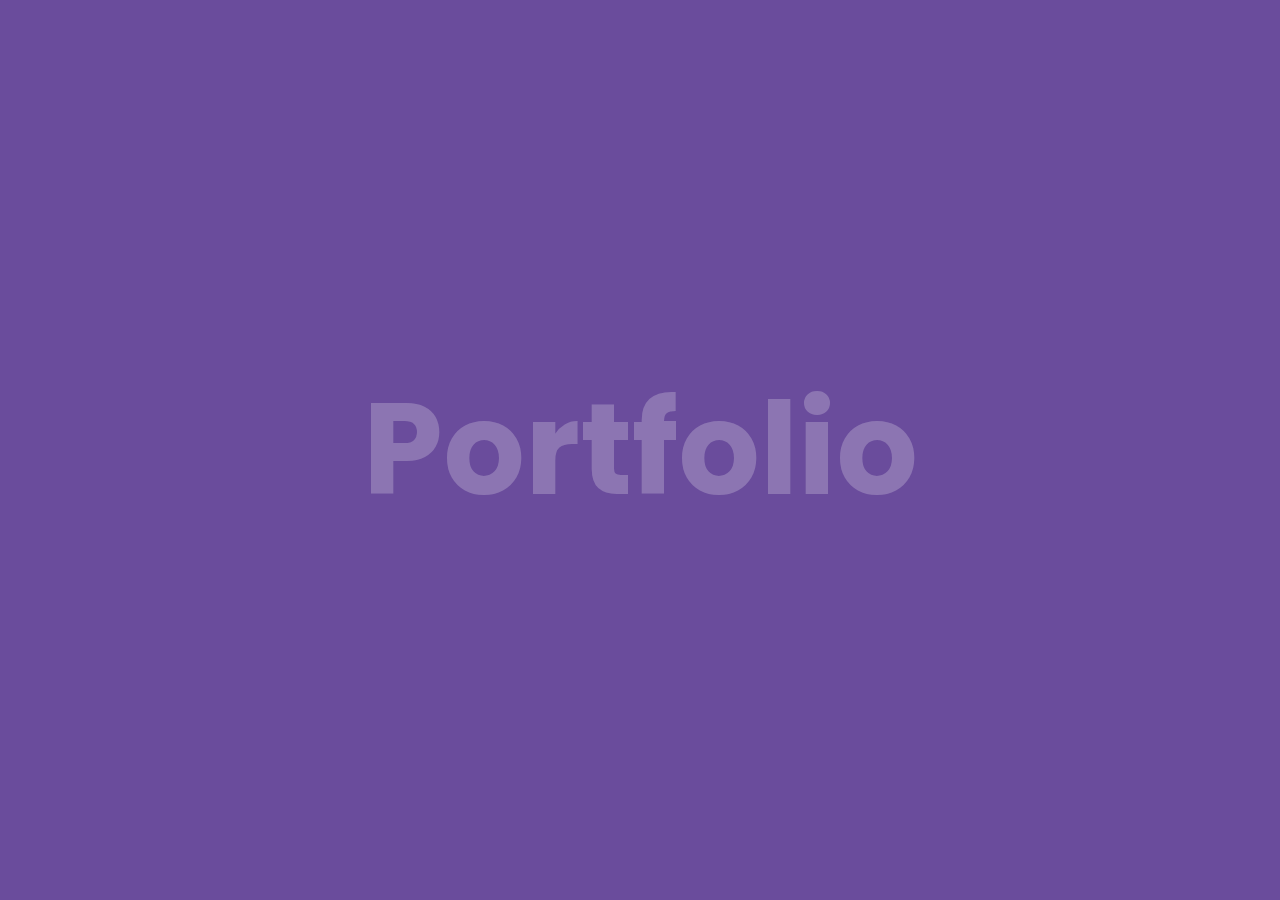
<file: index.html>
<html>

<head>
    <meta charset="utf-8">
</head>

<body>
    <div id="app"></div>
	<script src="./dist/polarclockportfolio.min.js"></script>
    <script>
        

        var hw = [
            {
                text: '子',
                url: './hw01'
            },
            {
                text: '丑',
                url: './hw02'
            },
            {
                text: '寅',
                url: './hw03'
            },
            {
                text: '卯',
                url: './hw04'
            },
            {
                text: '辰',
                url: './hw05'
            },
            {
                text: '巳',
                url: './hw06'
            },
            {
                text: '午',
                url: './hw07'
            },
            {
                text: '未',
                url: './hw08'
            },
            {
                text: '申',
                url: './hw09'
            },
            {
                text: '酉',
                url: './hw10'
            },
            {
                text: '戌',
                url: './hw11'
            },
            {
                text: '亥',
                url: './hw12'
            },
            {
                text: '甲',
                url: './hw13'
            }
        ];

        var config = {
            page: {
                loadingBG: '#6A4C9C',
                mainBG: '#6A4C9C',
                prevBG: 'rgba(255, 255, 255, 0.198)',
				smTitle: 'Type Design and Character Encoding'
            },
            polarClock: {
                size: innerHeight + 30,
                fieldTrackColor: '#3d2033',
				fieldTickColor: '#222',
                hwTextColor: '#a2eafa',
				fieldTickStroke: 'black',
                hwCircleColor: '#374669',
				hwCircleStroke: 'white',
				nameCircleStroke: 'white',
                tickTextColor: 'white',	
				nameTextColor: 'green',
                nameText: '江瑋哲',
                nameCircleColor: 'rgba(106,76,156,0.3)',
                nameTransitionLoop: true,
				
				//hwFontFamily: '\'cwTeXFangSong\', serif;',
                hwFontFamily: 'DFKai-sb',
                hwFontPosition: {
                    dx: '-23px',
                    dy: '15px'
                }
            },
            loading: {
                githubAccount: 'Saura0918',
                githubRepo: 'ct2022s'
            }
        };
		
		window.onload = function(){
			var PCP = PolarClockPortfolio;
			PCP.config = config;
			PCP.hw = hw;
			PCP.fontSource = 'https://fonts.gstatic.com/ea/cwtexkai/v3/cwTeXKai-zhonly.ttf';

            PCP.onLoadLoadingPage = function(){
                console.log('Loading Success');
            };
            PCP.onLoadMainPage = function(){
                console.log('Main Page Rendered');
            }

            PCP.resizePreview = true;
			PCP.mount('#app');
			PCP.render();
		};

    </script>

</body>

</html>
</file>
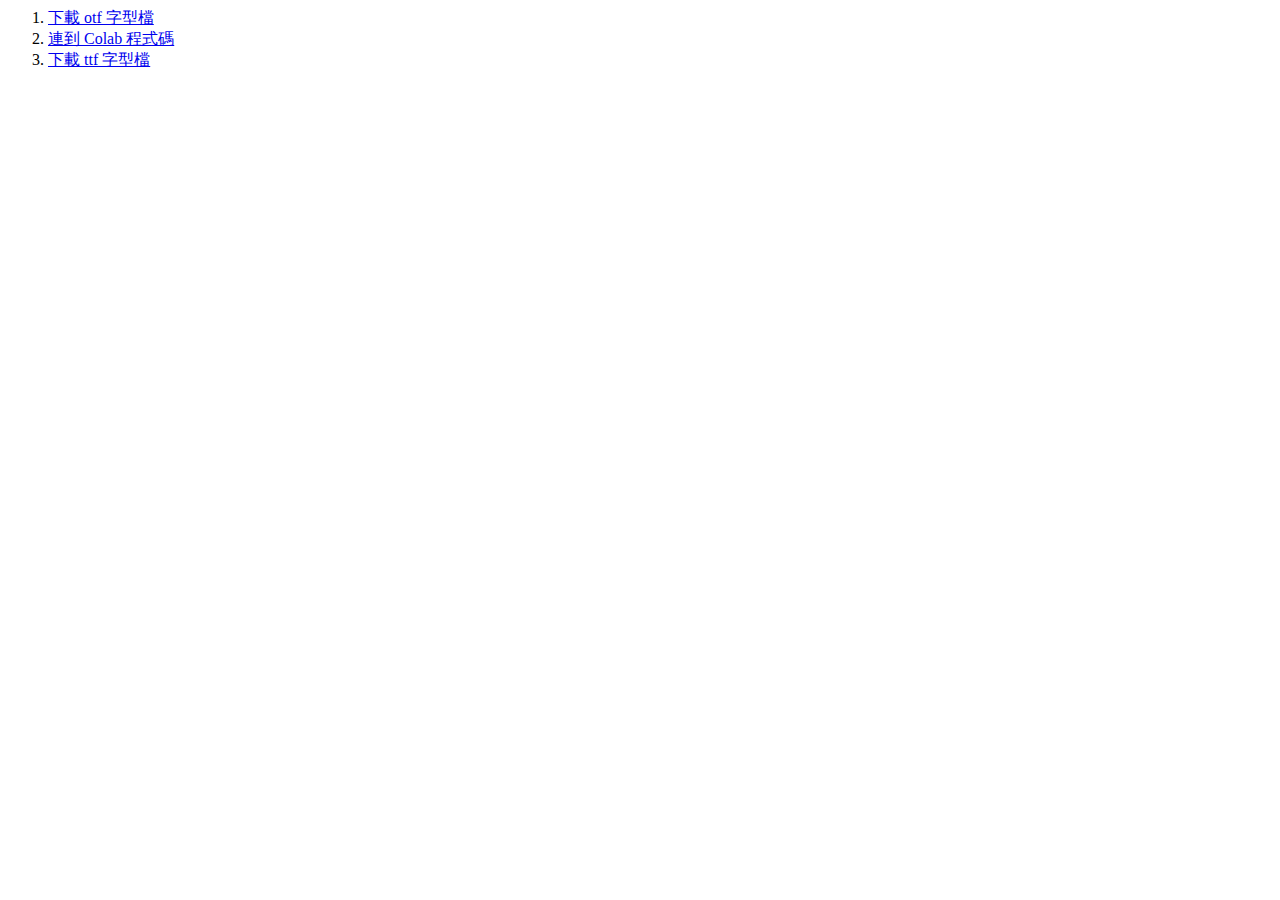
<file: hw01/index.html>
<html>
	<head></head>
	<body> 
		<ol>
		<li><a href="https://drive.google.com/file/d/1Yqlozg-axvkmyJUJrWkU1mL3uOJA2wjj/view?usp=sharing">下載 otf 字型檔</a></li>
		<li><a href="https://colab.research.google.com/drive/1-PluQJBltUAkVmCP9FKjpS7Fm6Go06jf?authuser=3#scrollTo=_2Rtadrm2-2Y">連到 Colab 程式碼</a></li>
		<li><a href="https://drive.google.com/file/d/1nC7imfYsb9mSwYA1Dqi6erPsR3P4n1zz/view?usp=sharing">下載 ttf 字型檔</a></li>
		</ol>
	</body>
</html>
</file>
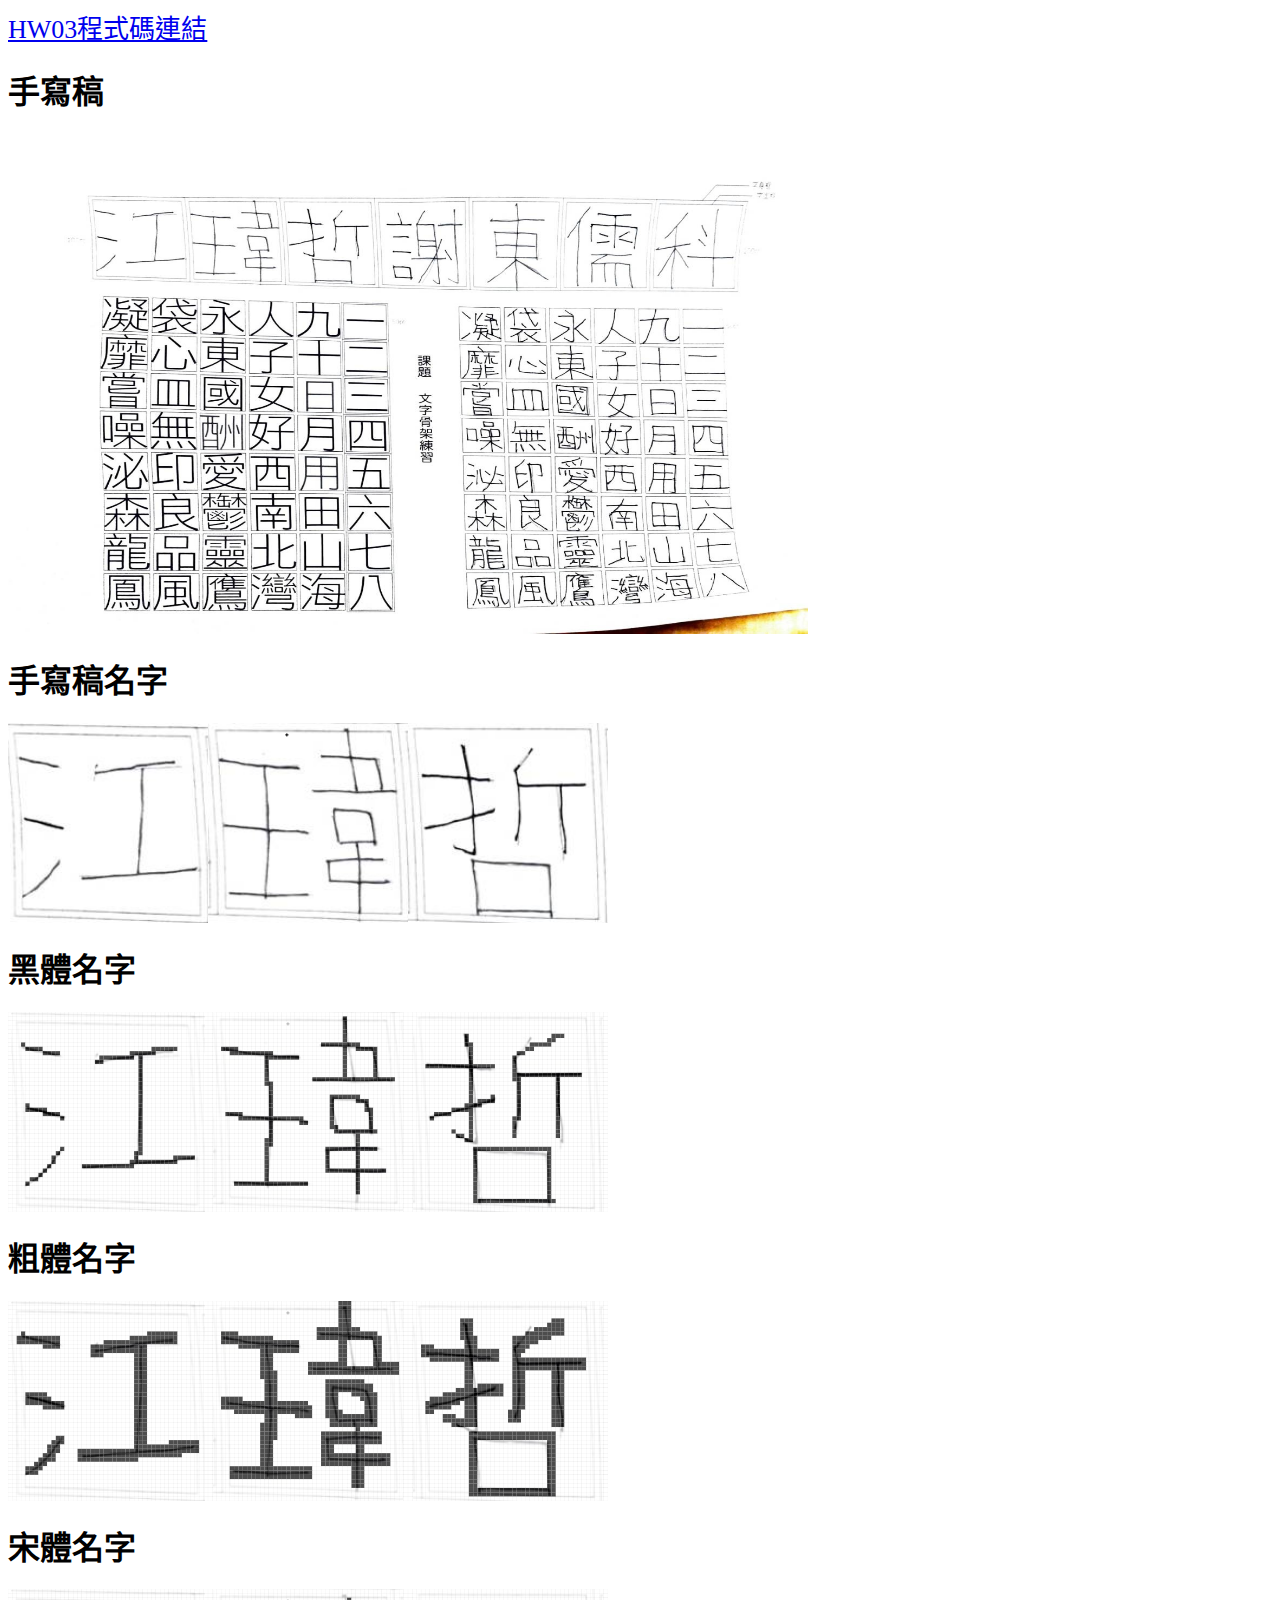
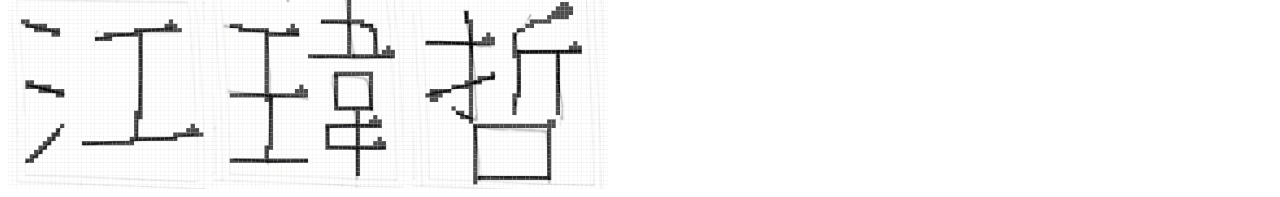
<file: hw03/index.html>
<html lang="zh-tw">
<head>
    <meta charset="UTF-8">
    <meta name="viewport" content="width=device-width, initial-scale=1.0">
    <link rel="stylesheet" href="./css/style.css" type="text/css">
    <title>HW03</title>
</head>
<body>
    <div class="hyperlink">
        <a href="https://t109598105.github.io/CT2021s-hw3-example/">HW03程式碼連結</a>
    </div>
    <div class="handwrite_all">
        <h1>手寫稿</h1>
        <div class="img_texture">
            <img src="./picture/手寫稿.jpg" alt="" style="width: 800px; height: 500px;">
        </div>
    </div>
    <div class="handwrite_name">
        <h1>手寫稿名字</h1>
        <div class="img_texture">
            <img src="./picture/江.PNG" alt="" style="width: 200px; height: 200px;">
            <img src="./picture/瑋.PNG" alt="" style="width: 200px; height: 200px;">
            <img src="./picture/哲.PNG" alt="" style="width: 200px; height: 200px;">
        </div>
    </div>
    <div class="handwrite_name">
        <h1>黑體名字</h1>
        <div class="img_texture">
            <img src="./picture/江-黑.svg" alt="" style="width: 200px; height: 200px;">
            <img src="./picture/瑋-黑.svg" alt="" style="width: 200px; height: 200px;">
            <img src="./picture/哲-黑.svg" alt="" style="width: 200px; height: 200px;">
        </div>
    </div>
    <div class="handwrite_name">
        <h1>粗體名字</h1>
        <div class="img_texture">
            <img src="./picture/江-粗.svg" alt="" style="width: 200px; height: 200px;">
            <img src="./picture/瑋-粗.svg" alt="" style="width: 200px; height: 200px;">
            <img src="./picture/哲-粗.svg" alt="" style="width: 200px; height: 200px;">
        </div>
    </div>
    <div class="handwrite_name">
        <h1>宋體名字</h1>
        <div class="img_texture">
            <img src="./picture/江-宋.svg" alt="" style="width: 200px; height: 200px;">
            <img src="./picture/瑋-宋.svg" alt="" style="width: 200px; height: 200px;">
            <img src="./picture/哲-宋.svg" alt="" style="width: 200px; height: 200px;">
        </div>
    </div>
</body>
</html>
</file>
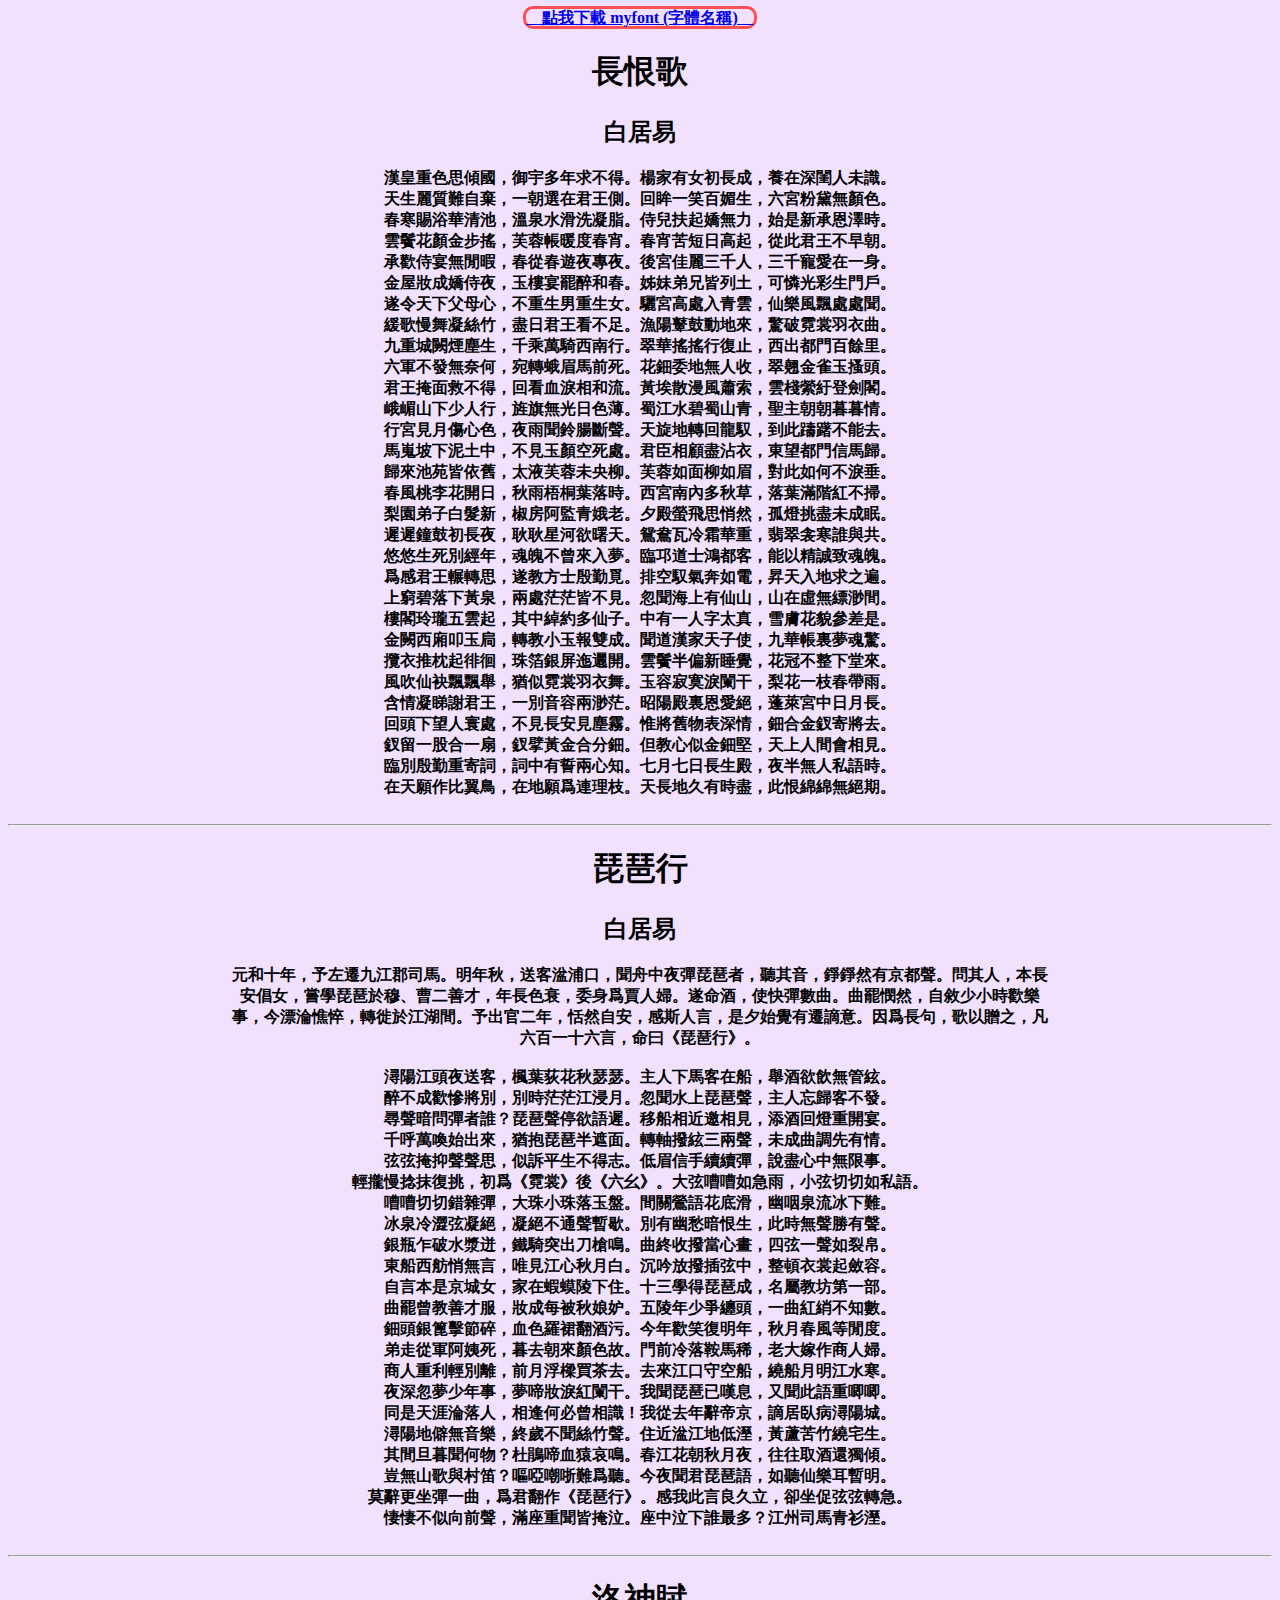
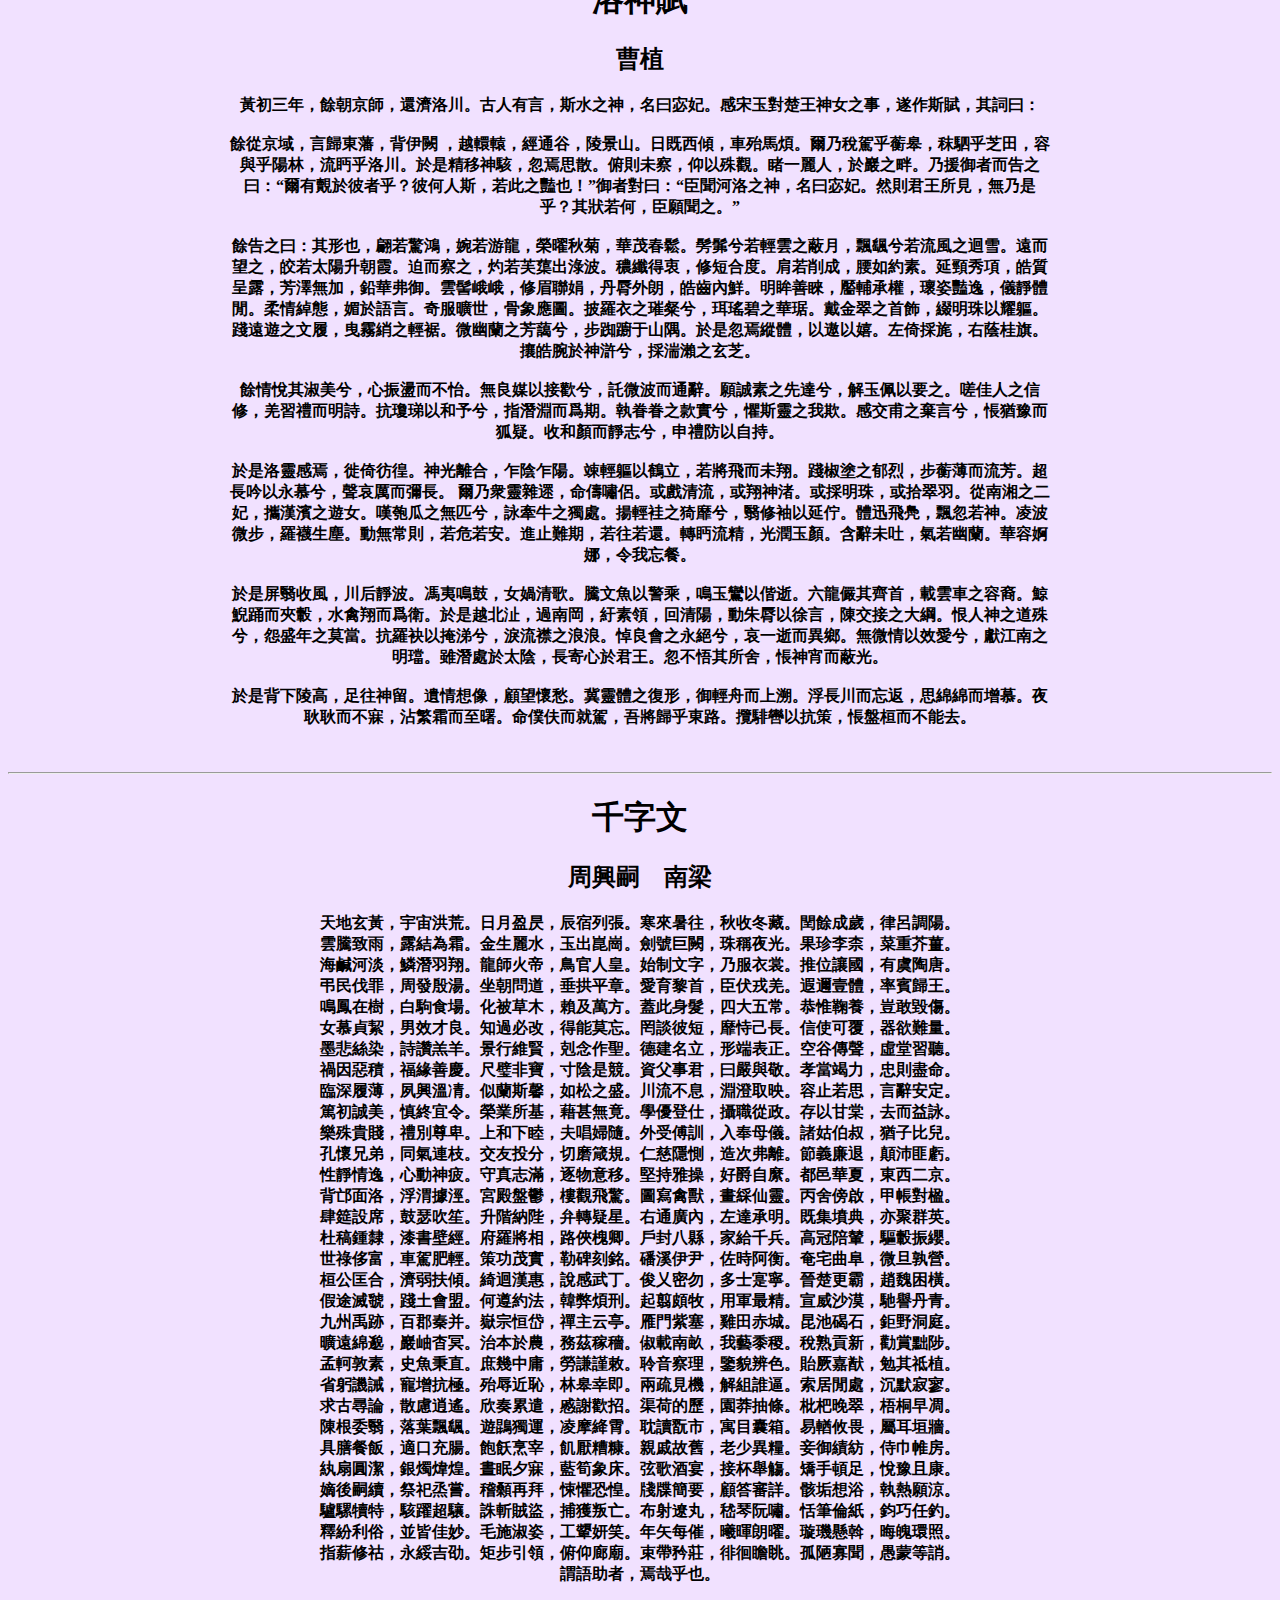
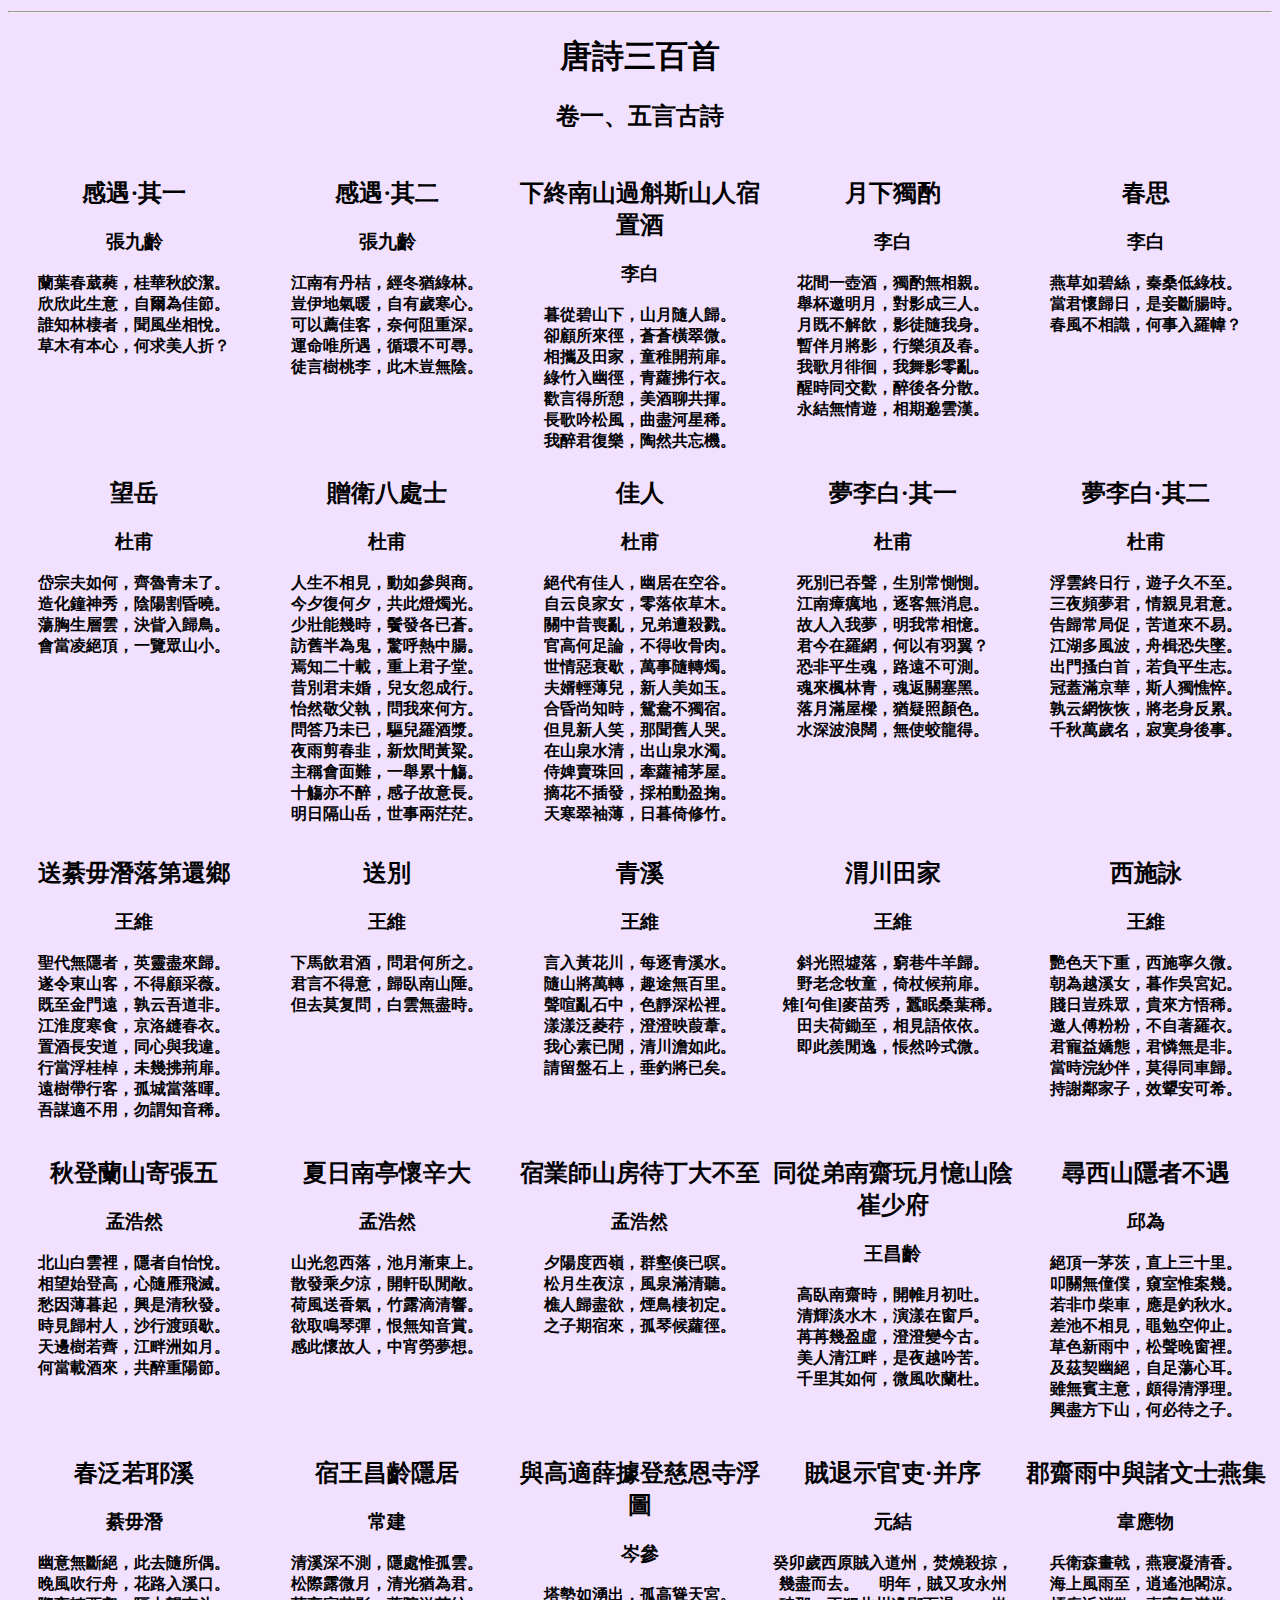
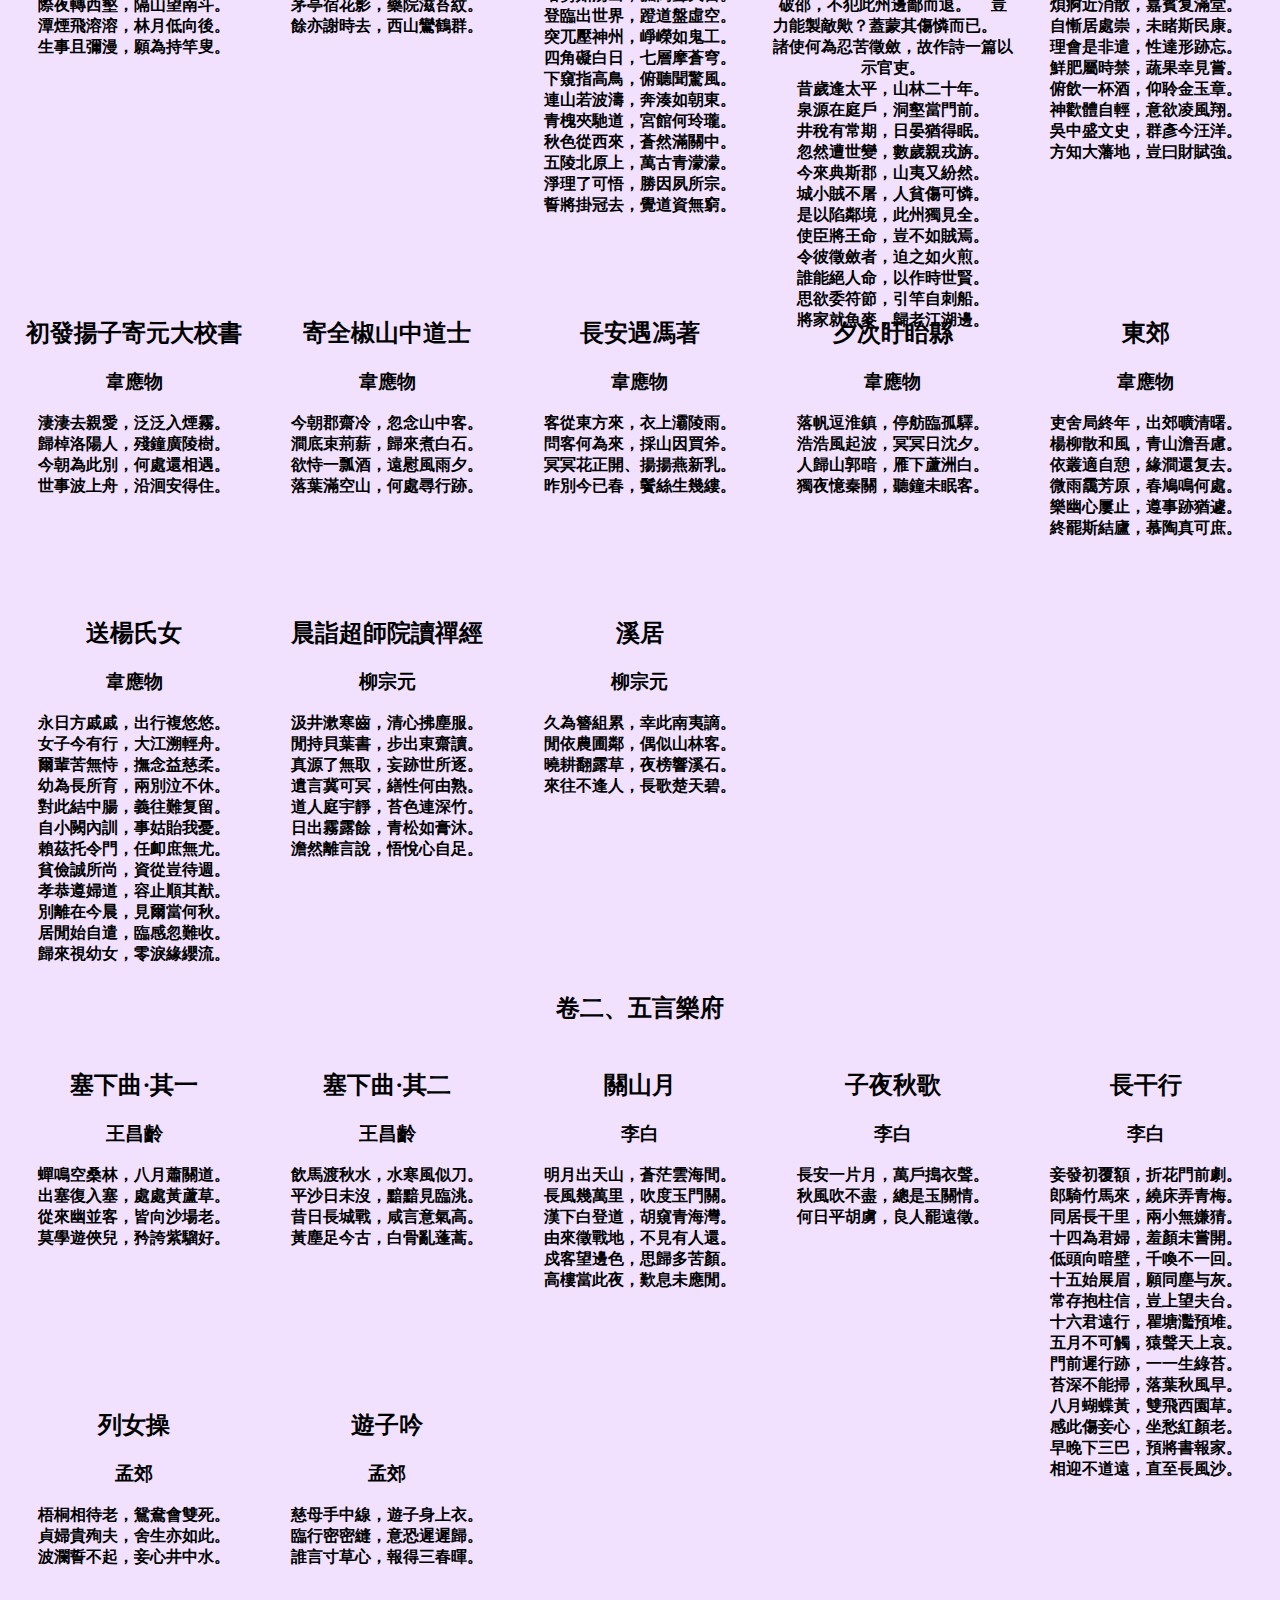
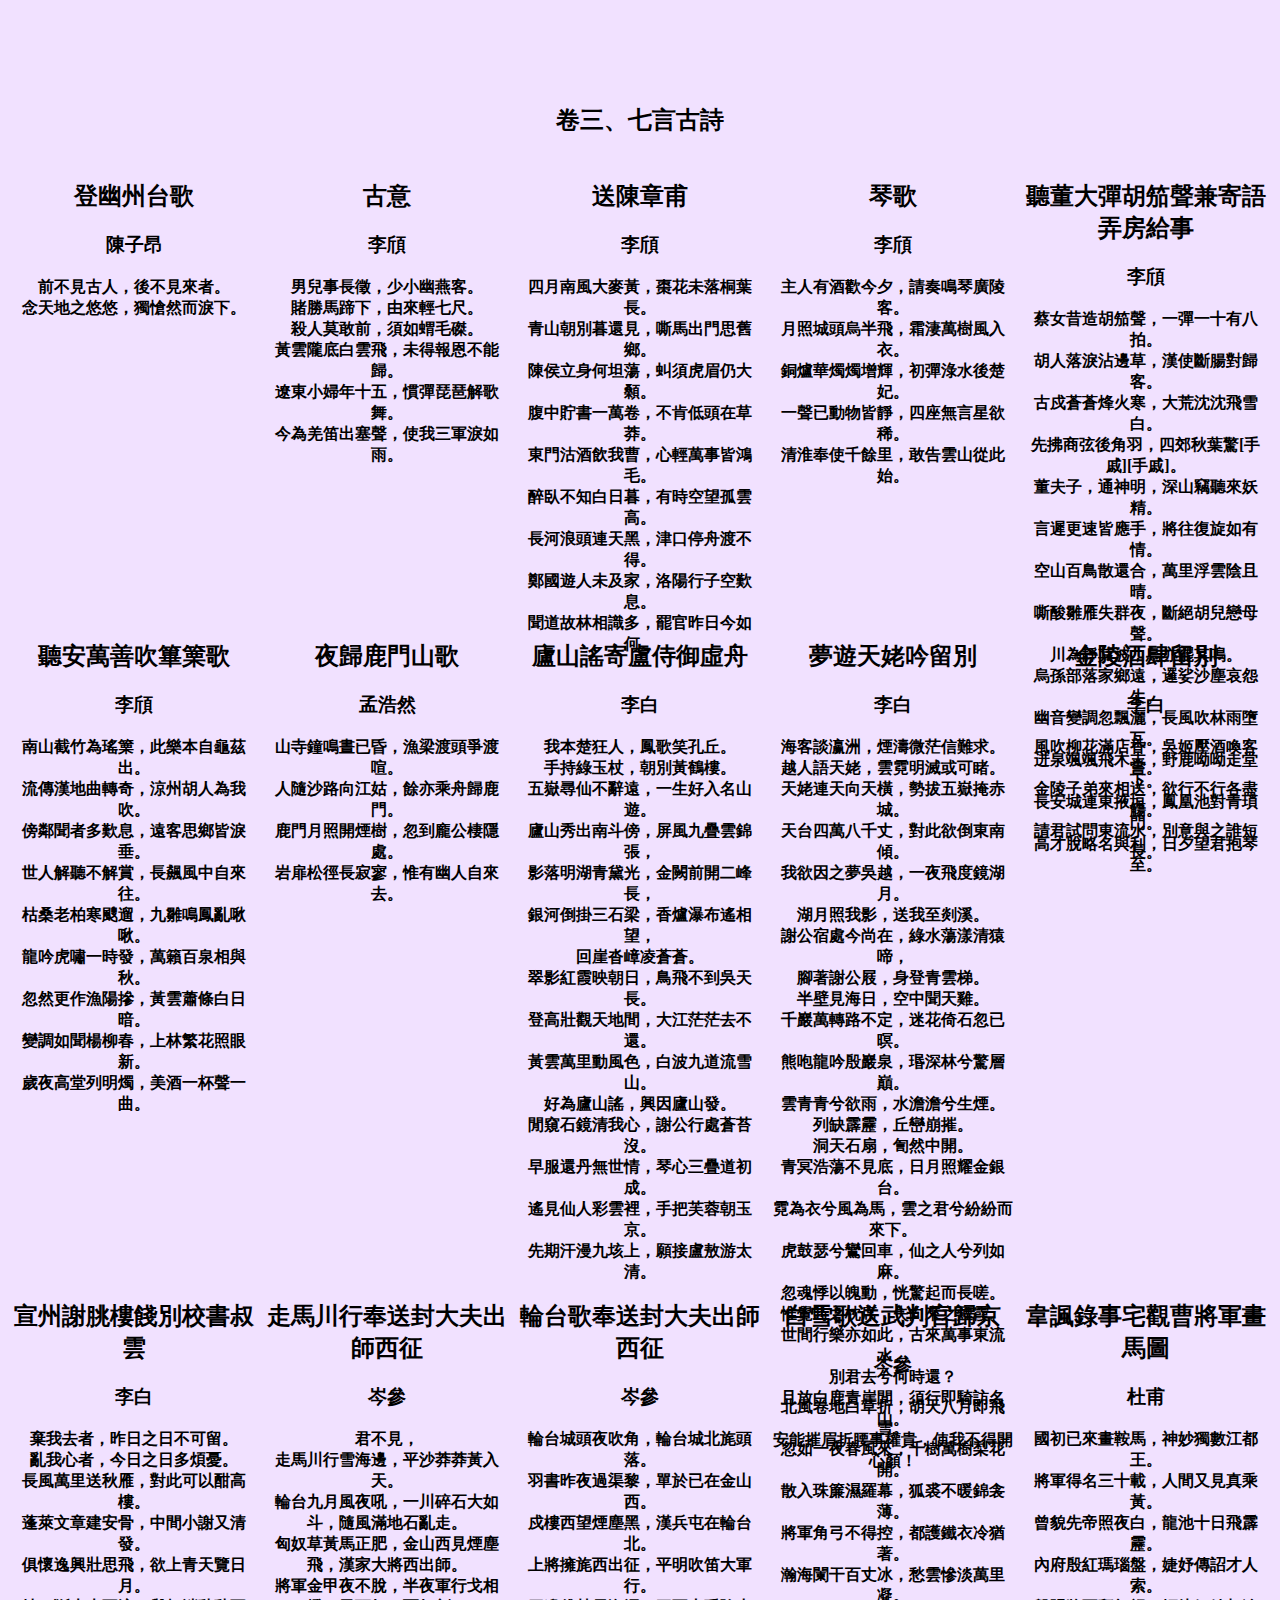
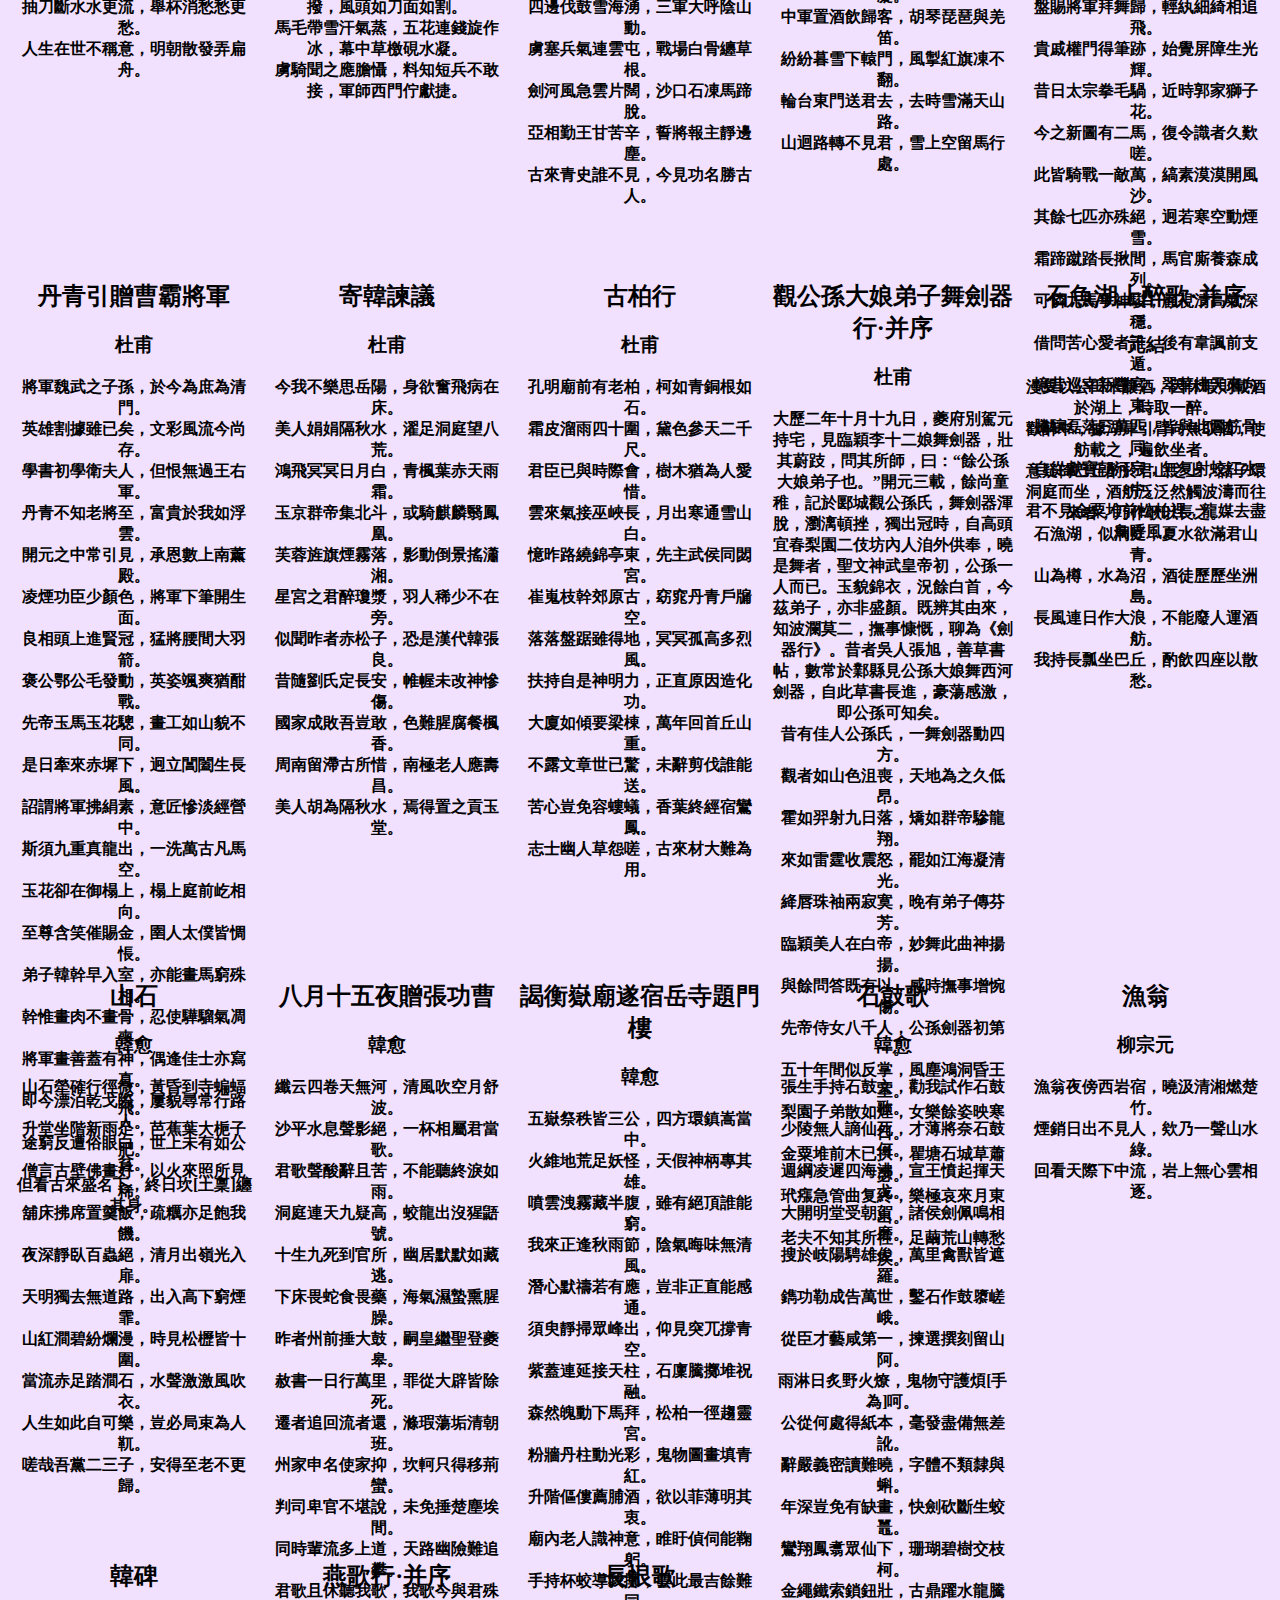
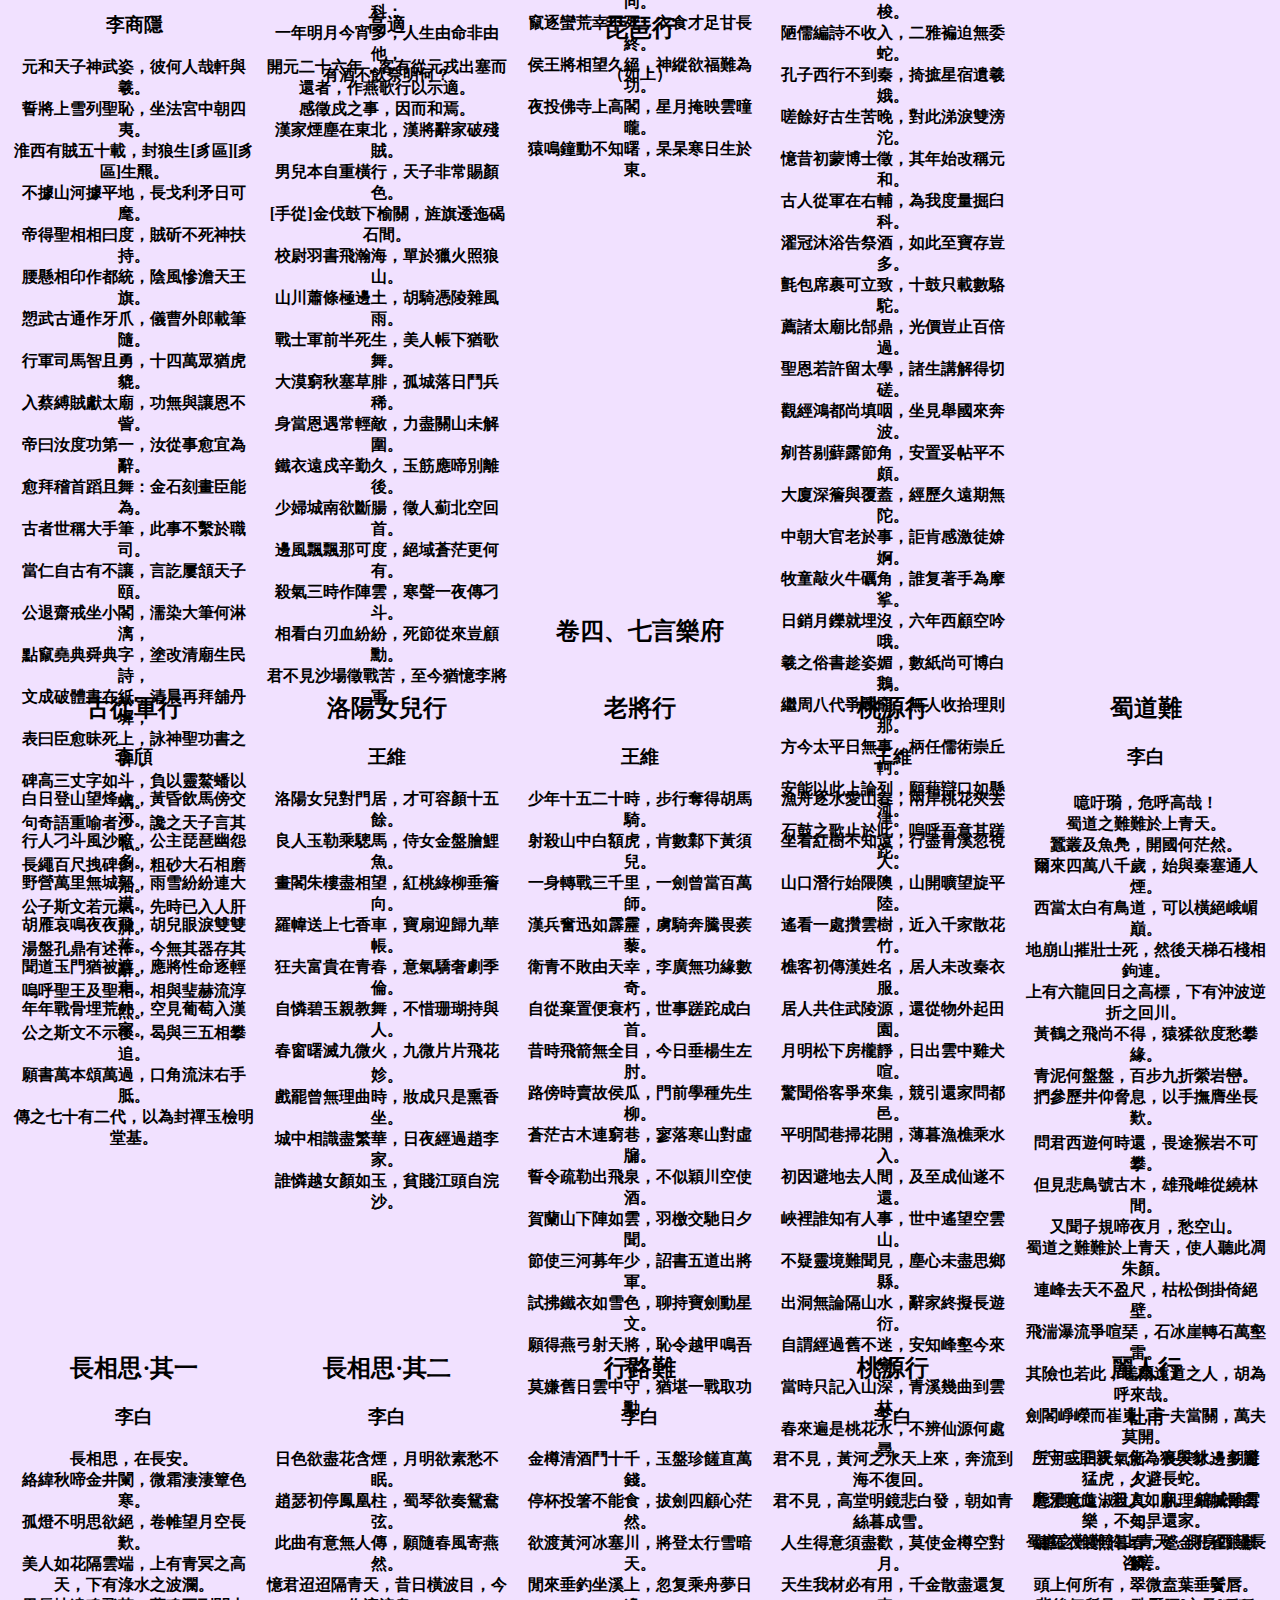
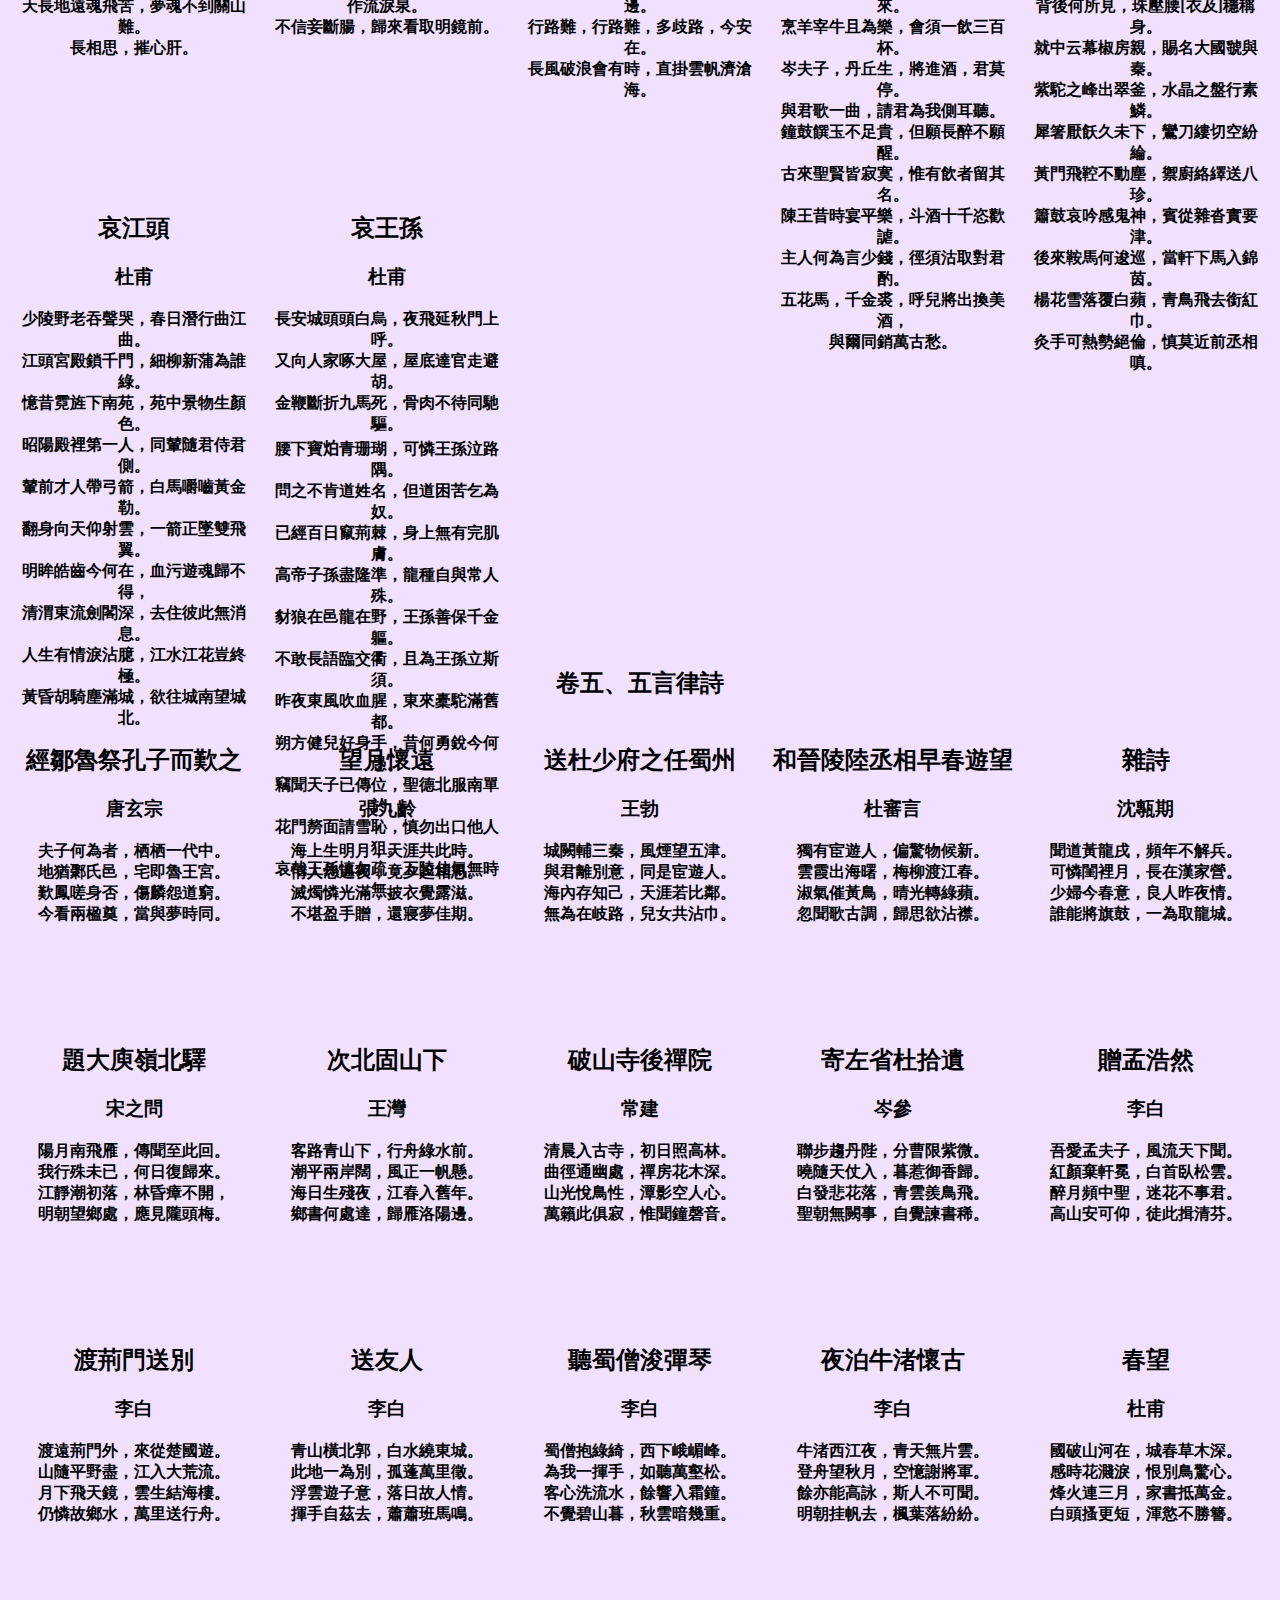
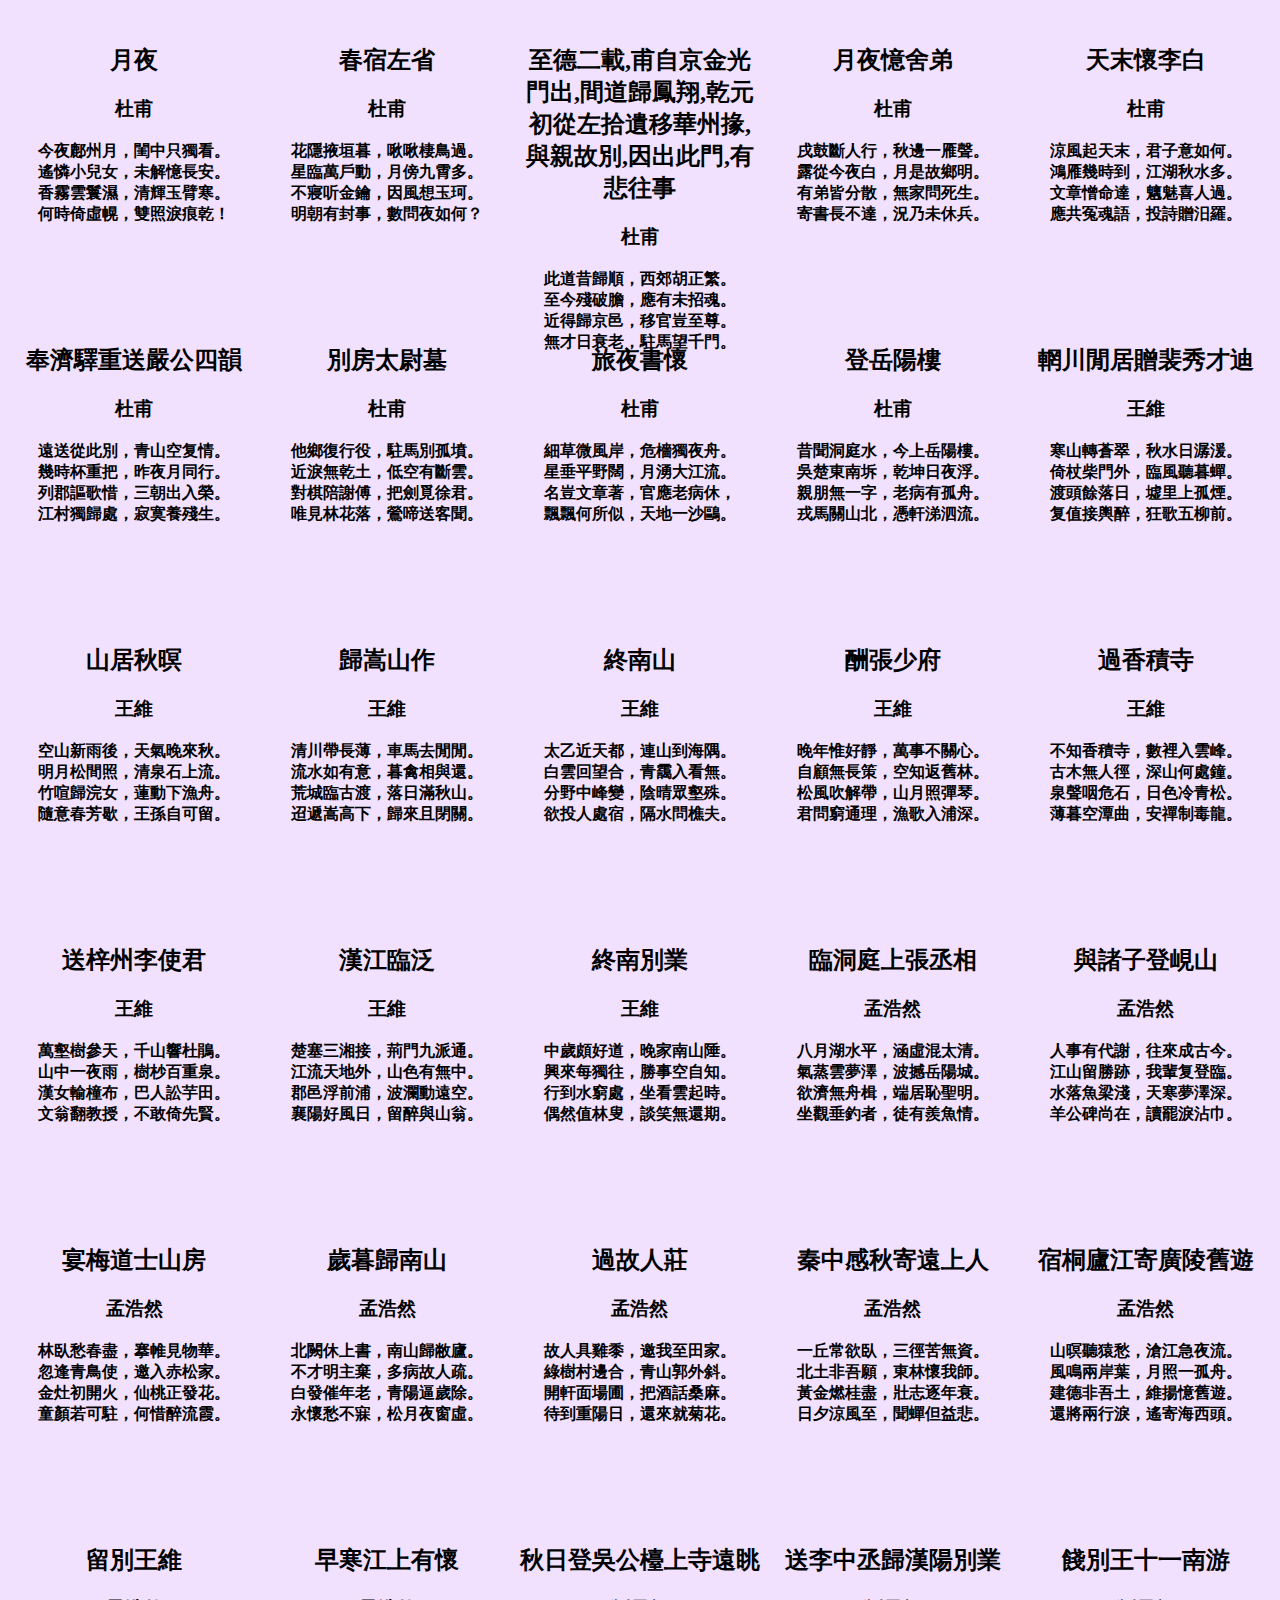
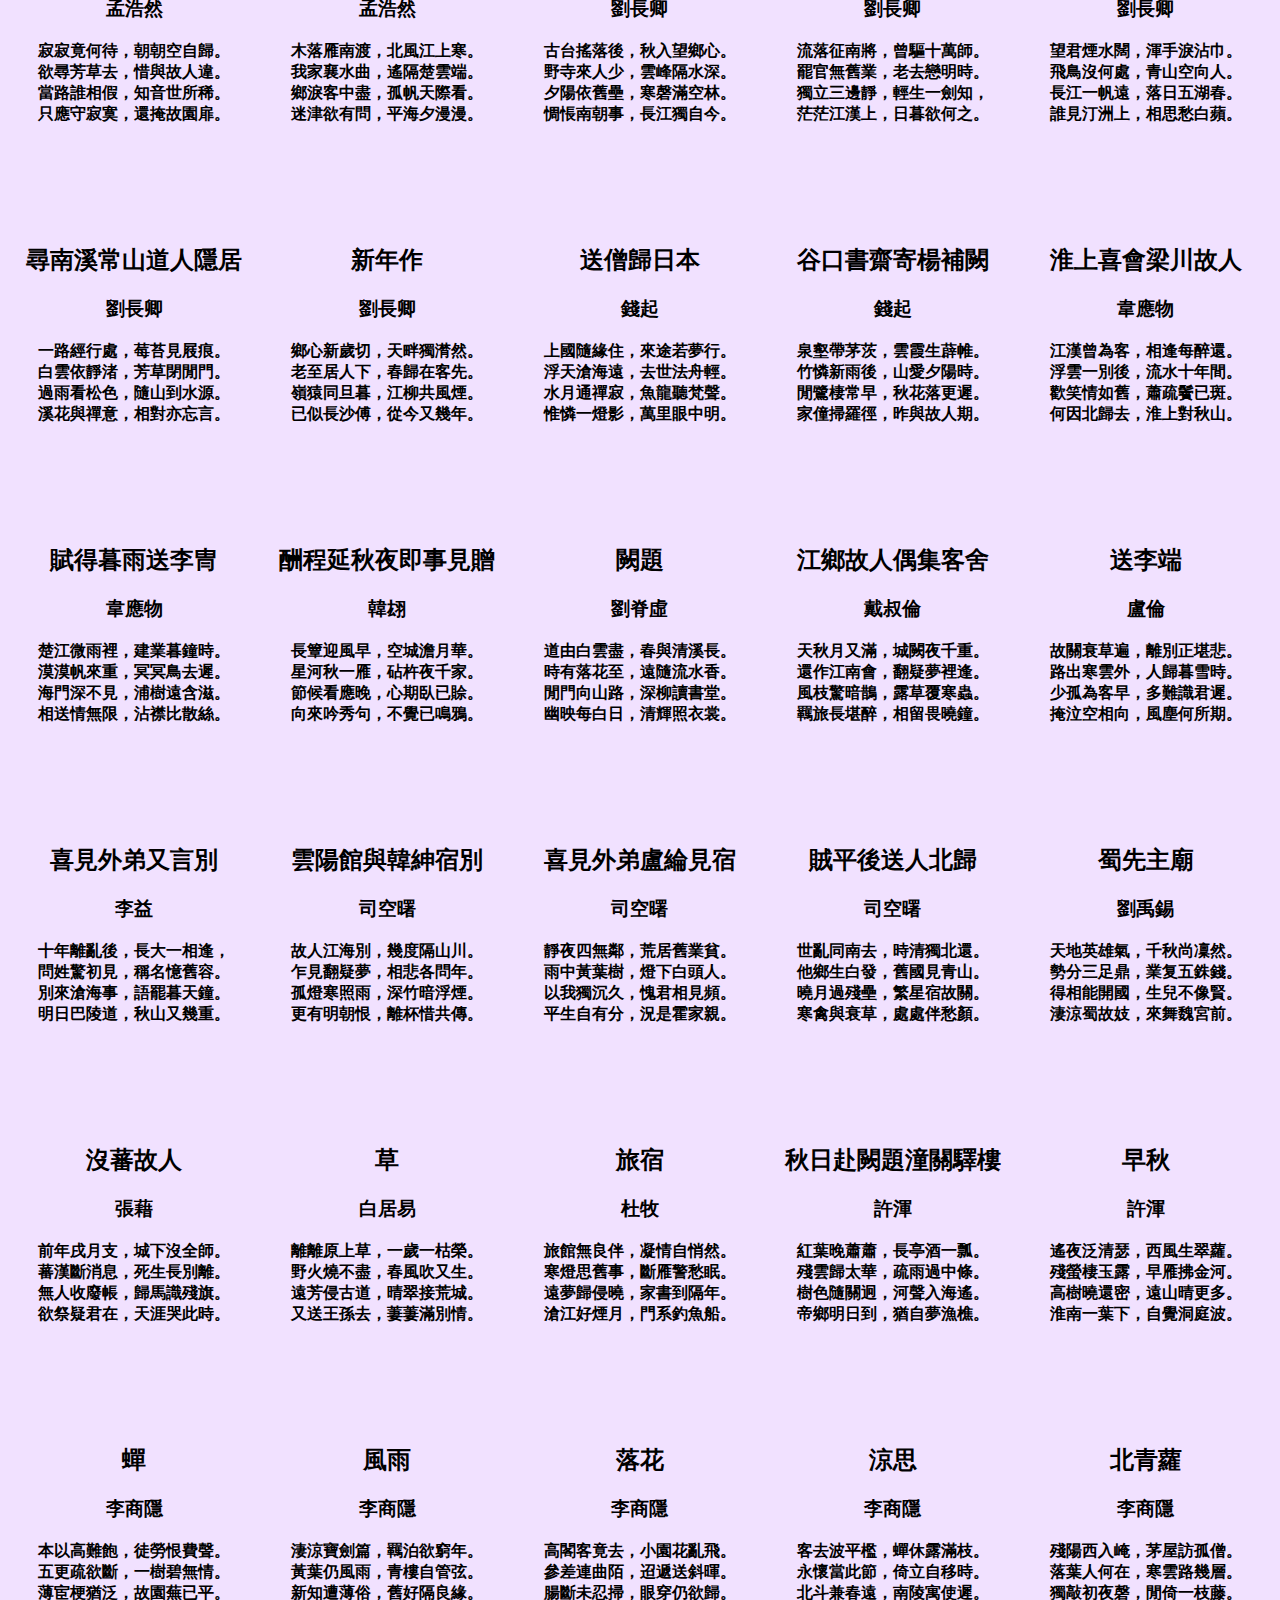
<file: hw04/index.html>
<!DOCTYPE html>
<html>
<head>
	<meta charset="utf-8">
	<meta name="viewport" content="width=device-width, initial-scale=1">
	<title>程式作業四</title>
	<script src="https://d3js.org/d3.v7.min.js" charset="utf-8"></script>
	<style type="text/css">
		a {
			border: 3px solid #FF5151;
			border-radius: 10px;
			font-size: 16px;
		}
		.main {
			font-family: 'myfont'; /* 改成自己的 Simple & Medium Baseline 字型檔 */
  			font-weight: 900;
		}
		.poems {
			font-family: 'Strongfont'; /* Strong Baseline 字型檔 */
		}
		@font-face {
			font-family: MyHelvetica;
			src: local("myfont"), url(myfont.ttf); /* 改成自己的 Simple & Medium Baseline 字型檔 */
			src: local("Strongfont"), url(https://github.com/Circle472/ct2022s/raw/main/hw04/StrongFont.ttf);
			font-weight: bold;
		}
		a:visited { color: #0000EE; }
		a:hover { color: #FF5151; }
		* {
			box-sizing: border-box;
		}
		.column0 { float: left; width: 20%; padding: 5px; height: 200px; }
		.column1 { float: left; width: 20%; padding: 5px; height: 300px; }
		.column2 { float: left; width: 20%; padding: 5px; height: 340px; }
		.column3 { float: left; width: 20%; padding: 5px; height: 380px; }
		.column5 { float: left; width: 20%; padding: 5px; height: 460px; }
		.column8 { float: left; width: 20%; padding: 5px; height: 580px; }
		.column10 { float: left; width: 20%; padding: 5px; height: 660px; }
		.column11 { float: left; width: 20%; padding: 5px; height: 700px; }
		.row:after {
			content: "";
			display: table;
			clear: both;
		}
	</style>
</head>
<body class="main" style="background-color: #F1E1FF; text-align: center">
	<a href="./myfont.ttf"><b>&emsp;點我下載 myfont (字體名稱)&emsp;</b></a> <!-- 改成自己的 Simple & Medium Baseline 字型檔 -->
	<h1>長恨歌</h1>
	<h2>白居易</h2>
	漢皇重色思傾國，御宇多年求不得。楊家有女初長成，養在深閨人未識。<br>
	天生麗質難自棄，一朝選在君王側。回眸一笑百媚生，六宮粉黛無顏色。<br>
	春寒賜浴華清池，溫泉水滑洗凝脂。侍兒扶起嬌無力，始是新承恩澤時。<br>
	雲鬢花顏金步搖，芙蓉帳暖度春宵。春宵苦短日高起，從此君王不早朝。<br>
	承歡侍宴無閒暇，春從春遊夜專夜。後宮佳麗三千人，三千寵愛在一身。<br>
	金屋妝成嬌侍夜，玉樓宴罷醉和春。姊妹弟兄皆列土，可憐光彩生門戶。<br>
	遂令天下父母心，不重生男重生女。驪宮高處入青雲，仙樂風飄處處聞。<br>
	緩歌慢舞凝絲竹，盡日君王看不足。漁陽鼙鼓動地來，驚破霓裳羽衣曲。<br>
	九重城闕煙塵生，千乘萬騎西南行。翠華搖搖行復止，西出都門百餘里。<br>
	六軍不發無奈何，宛轉蛾眉馬前死。花鈿委地無人收，翠翹金雀玉搔頭。<br>
	君王掩面救不得，回看血淚相和流。黃埃散漫風蕭索，雲棧縈紆登劍閣。<br>
	峨嵋山下少人行，旌旗無光日色薄。蜀江水碧蜀山青，聖主朝朝暮暮情。<br>
	行宮見月傷心色，夜雨聞鈴腸斷聲。天旋地轉回龍馭，到此躊躇不能去。<br>
	馬嵬坡下泥土中，不見玉顏空死處。君臣相顧盡沾衣，東望都門信馬歸。<br>
	歸來池苑皆依舊，太液芙蓉未央柳。芙蓉如面柳如眉，對此如何不淚垂。<br>
	春風桃李花開日，秋雨梧桐葉落時。西宮南內多秋草，落葉滿階紅不掃。<br>
	梨園弟子白髮新，椒房阿監青娥老。夕殿螢飛思悄然，孤燈挑盡未成眠。<br>
	遲遲鐘鼓初長夜，耿耿星河欲曙天。鴛鴦瓦冷霜華重，翡翠衾寒誰與共。<br>
	悠悠生死別經年，魂魄不曾來入夢。臨邛道士鴻都客，能以精誠致魂魄。<br>
	爲感君王輾轉思，遂教方士殷勤覓。排空馭氣奔如電，昇天入地求之遍。<br>
	上窮碧落下黃泉，兩處茫茫皆不見。忽聞海上有仙山，山在虛無縹渺間。<br>
	樓閣玲瓏五雲起，其中綽約多仙子。中有一人字太真，雪膚花貌參差是。<br>
	金闕西廂叩玉扃，轉教小玉報雙成。聞道漢家天子使，九華帳裏夢魂驚。<br>
	攬衣推枕起徘徊，珠箔銀屏迤邐開。雲鬢半偏新睡覺，花冠不整下堂來。<br>
	風吹仙袂飄飄舉，猶似霓裳羽衣舞。玉容寂寞淚闌干，梨花一枝春帶雨。<br>
	含情凝睇謝君王，一別音容兩渺茫。昭陽殿裏恩愛絕，蓬萊宮中日月長。<br>
	回頭下望人寰處，不見長安見塵霧。惟將舊物表深情，鈿合金釵寄將去。<br>
	釵留一股合一扇，釵擘黃金合分鈿。但教心似金鈿堅，天上人間會相見。<br>
	臨別殷勤重寄詞，詞中有誓兩心知。七月七日長生殿，夜半無人私語時。<br>
	在天願作比翼鳥，在地願爲連理枝。天長地久有時盡，此恨綿綿無絕期。<br><br>
	<hr>
	<h1>琵琶行</h1>
	<h2>白居易</h2>
	<p style="width: 65%;  margin: auto;">元和十年，予左遷九江郡司馬。明年秋，送客湓浦口，聞舟中夜彈琵琶者，聽其音，錚錚然有京都聲。問其人，本長安倡女，嘗學琵琶於穆、曹二善才，年長色衰，委身爲賈人婦。遂命酒，使快彈數曲。曲罷憫然，自敘少小時歡樂事，今漂淪憔悴，轉徙於江湖間。予出官二年，恬然自安，感斯人言，是夕始覺有遷謫意。因爲長句，歌以贈之，凡六百一十六言，命曰《琵琶行》。</p><br>
	潯陽江頭夜送客，楓葉荻花秋瑟瑟。主人下馬客在船，舉酒欲飲無管絃。<br>
	醉不成歡慘將別，別時茫茫江浸月。忽聞水上琵琶聲，主人忘歸客不發。<br>
	尋聲暗問彈者誰？琵琶聲停欲語遲。移船相近邀相見，添酒回燈重開宴。<br>
	千呼萬喚始出來，猶抱琵琶半遮面。轉軸撥絃三兩聲，未成曲調先有情。<br>
	弦弦掩抑聲聲思，似訴平生不得志。低眉信手續續彈，說盡心中無限事。<br>
	輕攏慢捻抹復挑，初爲《霓裳》後《六幺》。大弦嘈嘈如急雨，小弦切切如私語。<br>
	嘈嘈切切錯雜彈，大珠小珠落玉盤。間關鶯語花底滑，幽咽泉流冰下難。<br>
	冰泉冷澀弦凝絕，凝絕不通聲暫歇。別有幽愁暗恨生，此時無聲勝有聲。<br>
	銀瓶乍破水漿迸，鐵騎突出刀槍鳴。曲終收撥當心畫，四弦一聲如裂帛。<br>
	東船西舫悄無言，唯見江心秋月白。沉吟放撥插弦中，整頓衣裳起斂容。<br>
	自言本是京城女，家在蝦蟆陵下住。十三學得琵琶成，名屬教坊第一部。<br>
	曲罷曾教善才服，妝成每被秋娘妒。五陵年少爭纏頭，一曲紅綃不知數。<br>
	鈿頭銀篦擊節碎，血色羅裙翻酒污。今年歡笑復明年，秋月春風等閒度。<br>
	弟走從軍阿姨死，暮去朝來顏色故。門前冷落鞍馬稀，老大嫁作商人婦。<br>
	商人重利輕別離，前月浮樑買茶去。去來江口守空船，繞船月明江水寒。<br>
	夜深忽夢少年事，夢啼妝淚紅闌干。我聞琵琶已嘆息，又聞此語重唧唧。<br>
	同是天涯淪落人，相逢何必曾相識！我從去年辭帝京，謫居臥病潯陽城。<br>
	潯陽地僻無音樂，終歲不聞絲竹聲。住近湓江地低溼，黃蘆苦竹繞宅生。<br>
	其間旦暮聞何物？杜鵑啼血猿哀鳴。春江花朝秋月夜，往往取酒還獨傾。<br>
	豈無山歌與村笛？嘔啞嘲哳難爲聽。今夜聞君琵琶語，如聽仙樂耳暫明。<br>
	莫辭更坐彈一曲，爲君翻作《琵琶行》。感我此言良久立，卻坐促弦弦轉急。<br>
	悽悽不似向前聲，滿座重聞皆掩泣。座中泣下誰最多？江州司馬青衫溼。<br><br>
	<hr>
	<h1>洛神賦</h1>
	<h2>曹植</h2>
	<p style="width: 65%;  margin: auto;">黃初三年，餘朝京師，還濟洛川。古人有言，斯水之神，名曰宓妃。感宋玉對楚王神女之事，遂作斯賦，其詞曰：<br><br>
	餘從京域，言歸東藩，背伊闕 ，越轘轅，經通谷，陵景山。日既西傾，車殆馬煩。爾乃稅駕乎蘅皋，秣駟乎芝田，容與乎陽林，流眄乎洛川。於是精移神駭，忽焉思散。俯則未察，仰以殊觀。睹一麗人，於巖之畔。乃援御者而告之曰：“爾有覿於彼者乎？彼何人斯，若此之豔也！”御者對曰：“臣聞河洛之神，名曰宓妃。然則君王所見，無乃是乎？其狀若何，臣願聞之。”<br><br>
	餘告之曰：其形也，翩若驚鴻，婉若游龍，榮曜秋菊，華茂春鬆。髣髴兮若輕雲之蔽月，飄颻兮若流風之迴雪。遠而望之，皎若太陽升朝霞。迫而察之，灼若芙蕖出淥波。穠纖得衷，修短合度。肩若削成，腰如約素。延頸秀項，皓質呈露，芳澤無加，鉛華弗御。雲髻峨峨，修眉聯娟，丹脣外朗，皓齒內鮮。明眸善睞，靨輔承權，瓌姿豔逸，儀靜體閒。柔情綽態，媚於語言。奇服曠世，骨象應圖。披羅衣之璀粲兮，珥瑤碧之華琚。戴金翠之首飾，綴明珠以耀軀。踐遠遊之文履，曳霧綃之輕裾。微幽蘭之芳藹兮，步踟躕于山隅。於是忽焉縱體，以遨以嬉。左倚採旄，右蔭桂旗。攘皓腕於神滸兮，採湍瀨之玄芝。<br><br>
	餘情悅其淑美兮，心振盪而不怡。無良媒以接歡兮，託微波而通辭。願誠素之先達兮，解玉佩以要之。嗟佳人之信修，羌習禮而明詩。抗瓊珶以和予兮，指潛淵而爲期。執眷眷之款實兮，懼斯靈之我欺。感交甫之棄言兮，悵猶豫而狐疑。收和顏而靜志兮，申禮防以自持。<br><br>
	於是洛靈感焉，徙倚彷徨。神光離合，乍陰乍陽。竦輕軀以鶴立，若將飛而未翔。踐椒塗之郁烈，步蘅薄而流芳。超長吟以永慕兮，聲哀厲而彌長。 爾乃衆靈雜遝，命儔嘯侶。或戲清流，或翔神渚。或採明珠，或拾翠羽。從南湘之二妃，攜漢濱之遊女。嘆匏瓜之無匹兮，詠牽牛之獨處。揚輕袿之猗靡兮，翳修袖以延佇。體迅飛鳧，飄忽若神。凌波微步，羅襪生塵。動無常則，若危若安。進止難期，若往若還。轉眄流精，光潤玉顏。含辭未吐，氣若幽蘭。華容婀娜，令我忘餐。<br><br>
	於是屏翳收風，川后靜波。馮夷鳴鼓，女媧清歌。騰文魚以警乘，鳴玉鸞以偕逝。六龍儼其齊首，載雲車之容裔。鯨鯢踊而夾轂，水禽翔而爲衛。於是越北沚，過南岡，紆素領，回清陽，動朱脣以徐言，陳交接之大綱。恨人神之道殊兮，怨盛年之莫當。抗羅袂以掩涕兮，淚流襟之浪浪。悼良會之永絕兮，哀一逝而異鄉。無微情以效愛兮，獻江南之明璫。雖潛處於太陰，長寄心於君王。忽不悟其所舍，悵神宵而蔽光。<br><br>
	於是背下陵高，足往神留。遺情想像，顧望懷愁。冀靈體之復形，御輕舟而上溯。浮長川而忘返，思綿綿而增慕。夜耿耿而不寐，沾繁霜而至曙。命僕伕而就駕，吾將歸乎東路。攬騑轡以抗策，悵盤桓而不能去。</p><br><br>
	<hr>
	<h1>千字文</h1>
	<h2>周興嗣　南梁</h2>
	天地玄黃，宇宙洪荒。日月盈昃，辰宿列張。寒來暑往，秋收冬藏。閏餘成歲，律呂調陽。<br>
	雲騰致雨，露結為霜。金生麗水，玉出崑崗。劍號巨闕，珠稱夜光。果珍李柰，菜重芥薑。<br>
	海鹹河淡，鱗潛羽翔。龍師火帝，鳥官人皇。始制文字，乃服衣裳。推位讓國，有虞陶唐。<br>	
	弔民伐罪，周發殷湯。坐朝問道，垂拱平章。愛育黎首，臣伏戎羌。遐邇壹體，率賓歸王。<br>	
	鳴鳳在樹，白駒食場。化被草木，賴及萬方。蓋此身髮，四大五常。恭惟鞠養，豈敢毀傷。<br>	
	女慕貞絜，男效才良。知過必改，得能莫忘。罔談彼短，靡恃己長。信使可覆，器欲難量。<br>	
	墨悲絲染，詩讚羔羊。景行維賢，剋念作聖。德建名立，形端表正。空谷傳聲，虛堂習聽。<br>	
	禍因惡積，福緣善慶。尺璧非寶，寸陰是競。資父事君，曰嚴與敬。孝當竭力，忠則盡命。<br>	
	臨深履薄，夙興溫凊。似蘭斯馨，如松之盛。川流不息，淵澄取映。容止若思，言辭安定。<br>	
	篤初誠美，慎終宜令。榮業所基，藉甚無竟。學優登仕，攝職從政。存以甘棠，去而益詠。<br>	
	樂殊貴賤，禮別尊卑。上和下睦，夫唱婦隨。外受傅訓，入奉母儀。諸姑伯叔，猶子比兒。<br>	
	孔懷兄弟，同氣連枝。交友投分，切磨箴規。仁慈隱惻，造次弗離。節義廉退，顛沛匪虧。<br>	
	性靜情逸，心動神疲。守真志滿，逐物意移。堅持雅操，好爵自縻。都邑華夏，東西二京。<br>	
	背邙面洛，浮渭據涇。宮殿盤鬱，樓觀飛驚。圖寫禽獸，畫綵仙靈。丙舍傍啟，甲帳對楹。<br>	
	肆筵設席，鼓瑟吹笙。升階納陛，弁轉疑星。右通廣內，左達承明。既集墳典，亦聚群英。<br>	
	杜稿鍾隸，漆書壁經。府羅將相，路俠槐卿。戶封八縣，家給千兵。高冠陪輦，驅轂振纓。<br>	
	世祿侈富，車駕肥輕。策功茂實，勒碑刻銘。磻溪伊尹，佐時阿衡。奄宅曲阜，微旦孰營。<br>	
	桓公匡合，濟弱扶傾。綺迴漢惠，說感武丁。俊乂密勿，多士寔寧。晉楚更霸，趙魏困橫。<br>	
	假途滅虢，踐土會盟。何遵約法，韓弊煩刑。起翦頗牧，用軍最精。宣威沙漠，馳譽丹青。<br>	
	九州禹跡，百郡秦并。嶽宗恒岱，禪主云亭。雁門紫塞，雞田赤城。昆池碣石，鉅野洞庭。<br>	
	曠遠綿邈，巖岫杳冥。治本於農，務茲稼穡。俶載南畝，我藝黍稷。稅熟貢新，勸賞黜陟。<br>	
	孟軻敦素，史魚秉直。庶幾中庸，勞謙謹敕。聆音察理，鑒貌辨色。貽厥嘉猷，勉其祗植。<br>	
	省躬譏誡，寵增抗極。殆辱近恥，林皋幸即。兩疏見機，解組誰逼。索居閒處，沉默寂寥。<br>	
	求古尋論，散慮逍遙。欣奏累遣，慼謝歡招。渠荷的歷，園莽抽條。枇杷晚翠，梧桐早凋。<br>	
	陳根委翳，落葉飄颻。遊鵾獨運，凌摩絳霄。耽讀翫市，寓目囊箱。易輶攸畏，屬耳垣牆。<br>	
	具膳餐飯，適口充腸。飽飫烹宰，飢厭糟糠。親戚故舊，老少異糧。妾御績紡，侍巾帷房。<br>	
	紈扇圓潔，銀燭煒煌。晝眠夕寐，藍筍象床。弦歌酒宴，接杯舉觴。矯手頓足，悅豫且康。<br>	
	嫡後嗣續，祭祀烝嘗。稽顙再拜，悚懼恐惶。牋牒簡要，顧答審詳。骸垢想浴，執熱願涼。<br>	
	驢騾犢特，駭躍超驤。誅斬賊盜，捕獲叛亡。布射遼丸，嵇琴阮嘯。恬筆倫紙，鈞巧任釣。<br>	
	釋紛利俗，並皆佳妙。毛施淑姿，工顰妍笑。年矢每催，曦暉朗曜。璇璣懸斡，晦魄環照。<br>	
	指薪修祜，永綏吉劭。矩步引領，俯仰廊廟。束帶矜莊，徘徊瞻眺。孤陋寡聞，愚蒙等誚。<br>	
	謂語助者，焉哉乎也。<br><br>
	<hr>
	<div class="poems">
		<h1>唐詩三百首</h1>
		<h2>卷一、五言古詩</h2>
		<div class="row">
			<div class="column1" style="text-align: center;">
				<h2>感遇·其一</h2>
				<h3>張九齡</h3>
				<p>蘭葉春葳蕤，桂華秋皎潔。<br>
				欣欣此生意，自爾為佳節。<br>
				誰知林棲者，聞風坐相悅。<br>
				草木有本心，何求美人折？</p>
			</div>
			<div class="column1" style="text-align: center;">
				<h2>感遇·其二</h2>
				<h3>張九齡</h3>
				<p>江南有丹桔，經冬猶綠林。<br>
				豈伊地氣暖，自有歲寒心。<br>
				可以薦佳客，奈何阻重深。<br>
				運命唯所遇，循環不可尋。<br>
				徒言樹桃李，此木豈無陰。</p>
			</div>
			<div class="column1" style="text-align: center;">
				<h2>下終南山過斛斯山人宿置酒</h2>
				<h3>李白</h3>
				<p>暮從碧山下，山月隨人歸。<br>
				卻顧所來徑，蒼蒼橫翠微。<br>
				相攜及田家，童稚開荊扉。<br>
				綠竹入幽徑，青蘿拂行衣。<br>
				歡言得所憩，美酒聊共揮。<br>
				長歌吟松風，曲盡河星稀。<br>
				我醉君復樂，陶然共忘機。</p>
			</div>
			<div class="column1" style="text-align: center;">
				<h2>月下獨酌</h2>
				<h3>李白</h3>
				<p>花間一壺酒，獨酌無相親。<br>
				舉杯邀明月，對影成三人。<br>
				月既不解飲，影徒隨我身。<br>
				暫伴月將影，行樂須及春。<br>
				我歌月徘徊，我舞影零亂。<br>
				醒時同交歡，醉後各分散。<br>
				永結無情遊，相期邈雲漢。</p>
			</div>
			<div class="column1" style="text-align: center;">
				<h2>春思</h2>
				<h3>李白</h3>
				<p>燕草如碧絲，秦桑低綠枝。<br>
				當君懷歸日，是妾斷腸時。<br>
				春風不相識，何事入羅幃？</p>
			</div>
		</div>
		<div class="row">
			<div class="column3" style="text-align: center;">
				<h2>望岳</h2>
				<h3>杜甫</h3>
				<p>岱宗夫如何，齊魯青未了。<br>
				造化鐘神秀，陰陽割昏曉。<br>
				蕩胸生層雲，決眥入歸鳥。<br>
				會當凌絕頂，一覽眾山小。</p>
			</div>
			<div class="column3" style="text-align: center;">
				<h2>贈衛八處士</h2>
				<h3>杜甫</h3>
				<p>人生不相見，動如參與商。<br>
				今夕復何夕，共此燈燭光。<br>
				少壯能幾時，鬢發各已蒼。<br>
				訪舊半為鬼，驚呼熱中腸。<br>
				焉知二十載，重上君子堂。<br>
				昔別君未婚，兒女忽成行。<br>
				怡然敬父執，問我來何方。<br>
				問答乃未已，驅兒羅酒漿。<br>
				夜雨剪春韭，新炊間黃粱。<br>
				主稱會面難，一舉累十觴。<br>
				十觴亦不醉，感子故意長。<br>
				明日隔山岳，世事兩茫茫。</p>
			</div>
			<div class="column3" style="text-align: center;">
				<h2>佳人</h2>
				<h3>杜甫</h3>
				<p>絕代有佳人，幽居在空谷。<br>
				自云良家女，零落依草木。<br>
				關中昔喪亂，兄弟遭殺戮。<br>
				官高何足論，不得收骨肉。<br>
				世情惡衰歇，萬事隨轉燭。<br>
				夫婿輕薄兒，新人美如玉。<br>
				合昏尚知時，鴛鴦不獨宿。<br>
				但見新人笑，那聞舊人哭。<br>
				在山泉水清，出山泉水濁。<br>
				侍婢賣珠回，牽蘿補茅屋。<br>
				摘花不插發，採柏動盈掬。<br>
				天寒翠袖薄，日暮倚修竹。</p>
			</div>
			<div class="column3" style="text-align: center;">
				<h2>夢李白·其一</h2>
				<h3>杜甫</h3>
				<p>死別已吞聲，生別常惻惻。<br>
				江南瘴癘地，逐客無消息。<br>
				故人入我夢，明我常相憶。<br>
				君今在羅網，何以有羽翼？<br>
				恐非平生魂，路遠不可測。<br>
				魂來楓林青，魂返關塞黑。<br>
				落月滿屋樑，猶疑照顏色。<br>
				水深波浪闊，無使蛟龍得。</p>
			</div>
			<div class="column3" style="text-align: center;">
				<h2>夢李白·其二</h2>
				<h3>杜甫</h3>
				<p>浮雲終日行，遊子久不至。<br>
				三夜頻夢君，情親見君意。<br>
				告歸常局促，苦道來不易。<br>
				江湖多風波，舟楫恐失墜。<br>
				出門搔白首，若負平生志。<br>
				冠蓋滿京華，斯人獨憔悴。<br>
				孰云網恢恢，將老身反累。<br>
				千秋萬歲名，寂寞身後事。</p>
			</div>
		</div>
		<div class="row">
			<div class="column1" style="text-align: center;">
				<h2>送綦毋潛落第還鄉</h2>
				<h3>王維</h3>
				<p>聖代無隱者，英靈盡來歸。<br>
				遂令東山客，不得顧采薇。<br>
				既至金門遠，孰云吾道非。<br>
				江淮度寒食，京洛縫春衣。<br>
				置酒長安道，同心與我違。<br>
				行當浮桂棹，未幾拂荊扉。<br>
				遠樹帶行客，孤城當落暉。<br>
				吾謀適不用，勿謂知音稀。</p>
			</div>
			<div class="column1" style="text-align: center;">
				<h2>送別</h2>
				<h3>王維</h3>
				<p>下馬飲君酒，問君何所之。<br>
				君言不得意，歸臥南山陲。<br>
				但去莫复問，白雲無盡時。</p>
			</div>
			<div class="column1" style="text-align: center;">
				<h2>青溪</h2>
				<h3>王維</h3>
				<p>言入黃花川，每逐青溪水。<br>
					隨山將萬轉，趣途無百里。<br>
					聲喧亂石中，色靜深松裡。<br>
					漾漾泛菱荇，澄澄映葭葦。<br>
					我心素已閒，清川澹如此。<br>
					請留盤石上，垂釣將已矣。</p>
			</div>
			<div class="column1" style="text-align: center;">
				<h2>渭川田家</h2>
				<h3>王維</h3>
				<p>斜光照墟落，窮巷牛羊歸。<br>
					野老念牧童，倚杖候荊扉。<br>
					雉[句隹]麥苗秀，蠶眠桑葉稀。<br>
					田夫荷鋤至，相見語依依。<br>
					即此羨閒逸，悵然吟式微。</p>
			</div>
			<div class="column1" style="text-align: center;">
				<h2>西施詠</h2>
				<h3>王維</h3>
				<p>艷色天下重，西施寧久微。<br>
					朝為越溪女，暮作吳宮妃。<br>
					賤日豈殊眾，貴來方悟稀。<br>
					邀人傅粉粉，不自著羅衣。<br>
					君寵益嬌態，君憐無是非。<br>
					當時浣紗伴，莫得同車歸。<br>
					持謝鄰家子，效顰安可希。</p>
			</div>
		</div>
		<div class="row">
			<div class="column1" style="text-align: center;">
				<h2>秋登蘭山寄張五</h2>
				<h3>孟浩然</h3>
				<p>北山白雲裡，隱者自怡悅。<br>
					相望始登高，心隨雁飛滅。<br>
					愁因薄暮起，興是清秋發。<br>
					時見歸村人，沙行渡頭歇。<br>
					天邊樹若薺，江畔洲如月。<br>
					何當載酒來，共醉重陽節。</p>
			</div>
			<div class="column1" style="text-align: center;">
				<h2>夏日南亭懷辛大</h2>
				<h3>孟浩然</h3>
				<p>山光忽西落，池月漸東上。<br>
					散發乘夕涼，開軒臥閒敞。<br>
					荷風送香氣，竹露滴清響。<br>
					欲取鳴琴彈，恨無知音賞。<br>
					感此懷故人，中宵勞夢想。</p>
			</div>
			<div class="column1" style="text-align: center;">
				<h2>宿業師山房待丁大不至</h2>
				<h3>孟浩然</h3>
				<p>夕陽度西嶺，群壑倏已暝。<br>
					松月生夜涼，風泉滿清聽。<br>
					樵人歸盡欲，煙鳥棲初定。<br>
					之子期宿來，孤琴候蘿徑。</p>
			</div>
			<div class="column1" style="text-align: center;">
				<h2>同從弟南齋玩月憶山陰崔少府</h2>
				<h3>王昌齡</h3>
				<p>高臥南齋時，開帷月初吐。<br>
					清輝淡水木，演漾在窗戶。<br>
					苒苒幾盈虛，澄澄變今古。<br>
					美人清江畔，是夜越吟苦。<br>
					千里其如何，微風吹蘭杜。</p>
			</div>
			<div class="column1" style="text-align: center;">
				<h2>尋西山隱者不遇</h2>
				<h3>邱為</h3>
				<p>絕頂一茅茨，直上三十里。<br>
					叩關無僮僕，窺室惟案幾。<br>
					若非巾柴車，應是釣秋水。<br>
					差池不相見，黽勉空仰止。<br>
					草色新雨中，松聲晚窗裡。<br>
					及茲契幽絕，自足蕩心耳。<br>
					雖無賓主意，頗得清淨理。<br>
					興盡方下山，何必待之子。</p>
			</div>
		</div>
		<div class="row">
			<div class="column5" style="text-align: center;">
				<h2>春泛若耶溪</h2>
				<h3>綦毋潛</h3>
				<p>幽意無斷絕，此去隨所偶。<br>
					晚風吹行舟，花路入溪口。<br>
					際夜轉西壑，隔山望南斗。<br>
					潭煙飛溶溶，林月低向後。<br>
					生事且彌漫，願為持竿叟。</p>
			</div>
			<div class="column5" style="text-align: center;">
				<h2>宿王昌齡隱居</h2>
				<h3>常建</h3>
				<p>清溪深不測，隱處惟孤雲。<br>
					松際露微月，清光猶為君。<br>
					茅亭宿花影，藥院滋苔紋。<br>
					餘亦謝時去，西山鸞鶴群。</p>
			</div>
			<div class="column5" style="text-align: center;">
				<h2>與高適薛據登慈恩寺浮圖</h2>
				<h3>岑參</h3>
				<p>塔勢如湧出，孤高聳天宮。<br>
					登臨出世界，蹬道盤虛空。<br>
					突兀壓神州，崢嶸如鬼工。<br>
					四角礙白日，七層摩蒼穹。<br>
					下窺指高鳥，俯聽聞驚風。<br>
					連山若波濤，奔湊如朝東。<br>
					青槐夾馳道，宮館何玲瓏。<br>
					秋色從西來，蒼然滿關中。<br>
					五陵北原上，萬古青濛濛。<br>
					淨理了可悟，勝因夙所宗。<br>
					誓將掛冠去，覺道資無窮。</p>
			</div>
			<div class="column5" style="text-align: center;">
				<h2>賊退示官吏·并序</h2>
				<h3>元結</h3>
				<p>癸卯歲西原賊入道州，焚燒殺掠，幾盡而去。&emsp;
					明年，賊又攻永州破邵，不犯此州邊鄙而退。&emsp;
					豈力能製敵歟？蓋蒙其傷憐而已。&emsp;
					諸使何為忍苦徵斂，故作詩一篇以示官吏。<br>
					昔歲逢太平，山林二十年。<br>
					泉源在庭戶，洞壑當門前。<br>
					井稅有常期，日晏猶得眠。<br>
					忽然遭世變，數歲親戎旃。<br>
					今來典斯郡，山夷又紛然。<br>
					城小賊不屠，人貧傷可憐。<br>
					是以陷鄰境，此州獨見全。<br>
					使臣將王命，豈不如賊焉。<br>
					令彼徵斂者，迫之如火煎。<br>
					誰能絕人命，以作時世賢。<br>
					思欲委符節，引竿自刺船。<br>
					將家就魚麥，歸老江湖邊。</p>
			</div>
			<div class="column5" style="text-align: center;">
				<h2>郡齋雨中與諸文士燕集</h2>
				<h3>韋應物</h3>
				<p>兵衛森畫戟，燕寢凝清香。<br>
					海上風雨至，逍遙池閣涼。<br>
					煩痾近消散，嘉賓复滿堂。<br>
					自慚居處崇，未睹斯民康。<br>
					理會是非遣，性達形跡忘。<br>
					鮮肥屬時禁，蔬果幸見嘗。<br>
					俯飲一杯酒，仰聆金玉章。<br>
					神歡體自輕，意欲凌風翔。<br>
					吳中盛文史，群彥今汪洋。<br>
					方知大藩地，豈曰財賦強。</p>
			</div>
		</div>
		<div class="row">
			<div class="column1" style="text-align: center;">
				<h2>初發揚子寄元大校書</h2>
				<h3>韋應物</h3>
				<p>淒淒去親愛，泛泛入煙霧。<br>
					歸棹洛陽人，殘鐘廣陵樹。<br>
					今朝為此別，何處還相遇。<br>
					世事波上舟，沿洄安得住。</p>
			</div>
			<div class="column1" style="text-align: center;">
				<h2>寄全椒山中道士</h2>
				<h3>韋應物</h3>
				<p>今朝郡齋冷，忽念山中客。<br>
					澗底束荊薪，歸來煮白石。<br>
					欲恃一瓢酒，遠慰風雨夕。<br>
					落葉滿空山，何處尋行跡。</p>
			</div>
			<div class="column1" style="text-align: center;">
				<h2>長安遇馮著</h2>
				<h3>韋應物</h3>
				<p>客從東方來，衣上灞陵雨。<br>
					問客何為來，採山因買斧。<br>
					冥冥花正開、揚揚燕新乳。<br>
					昨別今已春，鬢絲生幾縷。</p>
			</div>
			<div class="column1" style="text-align: center;">
				<h2>夕次盱眙縣</h2>
				<h3>韋應物</h3>
				<p>落帆逗淮鎮，停舫臨孤驛。<br>
					浩浩風起波，冥冥日沈夕。<br>
					人歸山郭暗，雁下蘆洲白。<br>
					獨夜憶秦關，聽鐘未眠客。</p>
			</div>
			<div class="column1" style="text-align: center;">
				<h2>東郊</h2>
				<h3>韋應物</h3>
				<p>吏舍局終年，出郊曠清曙。<br>
					楊柳散和風，青山澹吾慮。<br>
					依叢適自憩，緣澗還复去。<br>
					微雨靄芳原，春鳩鳴何處。<br>
					樂幽心屢止，遵事跡猶遽。<br>
					終罷斯結廬，慕陶真可庶。</p>
			</div>
		</div>
		<div class="row">
			<div class="column3" style="text-align: center;">
				<h2>送楊氏女</h2>
				<h3>韋應物</h3>
				<p>永日方戚戚，出行複悠悠。<br>
					女子今有行，大江溯輕舟。<br>
					爾輩苦無恃，撫念益慈柔。<br>
					幼為長所育，兩別泣不休。<br>
					對此結中腸，義往難复留。<br>
					自小闕內訓，事姑貽我憂。<br>
					賴茲托令門，任卹庶無尤。<br>
					貧儉誠所尚，資從豈待週。<br>
					孝恭遵婦道，容止順其猷。<br>
					別離在今晨，見爾當何秋。<br>
					居閒始自遣，臨感忽難收。<br>
					歸來視幼女，零淚緣纓流。</p>
			</div>
			<div class="column3" style="text-align: center;">
				<h2>晨詣超師院讀禪經</h2>
				<h3>柳宗元</h3>
				<p>汲井漱寒齒，清心拂塵服。<br>
					閒持貝葉書，步出東齋讀。<br>
					真源了無取，妄跡世所逐。<br>
					遺言冀可冥，繕性何由熟。<br>
					道人庭宇靜，苔色連深竹。<br>
					日出霧露餘，青松如膏沐。<br>
					澹然離言說，悟悅心自足。</p>
			</div>
			<div class="column3" style="text-align: center;">
				<h2>溪居</h2>
				<h3>柳宗元</h3>
				<p>久為簪組累，幸此南夷謫。<br>
					閒依農圃鄰，偶似山林客。<br>
					曉耕翻露草，夜榜響溪石。<br>
					來往不逢人，長歌楚天碧。</p>
			</div>
		</div>
		<h2>卷二、五言樂府</h2>
		<div class="row">
			<div class="column2" style="text-align: center;">
				<h2>塞下曲·其一</h2>
				<h3>王昌齡</h3>
				<p>蟬鳴空桑林，八月蕭關道。<br>
					出塞復入塞，處處黃蘆草。<br>
					從來幽並客，皆向沙場老。<br>
					莫學遊俠兒，矜誇紫騮好。</p>
			</div>
			<div class="column2" style="text-align: center;">
				<h2>塞下曲·其二</h2>
				<h3>王昌齡</h3>
				<p>飲馬渡秋水，水寒風似刀。<br>
					平沙日未沒，黯黯見臨洮。<br>
					昔日長城戰，咸言意氣高。<br>
					黃塵足今古，白骨亂蓬蒿。</p>
			</div>
			<div class="column2" style="text-align: center;">
				<h2>關山月</h2>
				<h3>李白</h3>
				<p>明月出天山，蒼茫雲海間。<br>
					長風幾萬里，吹度玉門關。<br>
					漢下白登道，胡窺青海灣。<br>
					由來徵戰地，不見有人還。<br>
					戍客望邊色，思歸多苦顏。<br>
					高樓當此夜，歎息未應閒。</p>
			</div>
			<div class="column2" style="text-align: center;">
				<h2>子夜秋歌</h2>
				<h3>李白</h3>
				<p>長安一片月，萬戶搗衣聲。<br>
					秋風吹不盡，總是玉關情。<br>
					何日平胡虜，良人罷遠徵。</p>
			</div>
			<div class="column2" style="text-align: center;">
				<h2>長干行</h2>
				<h3>李白</h3>
				<p>妾發初覆額，折花門前劇。<br>
					郎騎竹馬來，繞床弄青梅。<br>
					同居長干里，兩小無嫌猜。<br>
					十四為君婦，羞顏未嘗開。<br>
					低頭向暗壁，千喚不一回。<br>
					十五始展眉，願同塵与灰。<br>
					常存抱柱信，豈上望夫台。<br>
					十六君遠行，瞿塘灩預堆。<br>
					五月不可觸，猿聲天上哀。<br>
					門前遲行跡，一一生綠苔。<br>
					苔深不能掃，落葉秋風早。<br>
					八月蝴蝶黃，雙飛西園草。<br>
					感此傷妾心，坐愁紅顏老。<br>
					早晚下三巴，預將書報家。<br>
					相迎不道遠，直至長風沙。</p>
			</div>
		</div>
		<div class="row">
			<div class="column1" style="text-align: center;">
				<h2>列女操</h2>
				<h3>孟郊</h3>
				<p>梧桐相待老，鴛鴦會雙死。<br>
					貞婦貴殉夫，舍生亦如此。<br>
					波瀾誓不起，妾心井中水。</p>
			</div>
			<div class="column1" style="text-align: center;">
				<h2>遊子吟</h2>
				<h3>孟郊</h3>
				<p>慈母手中線，遊子身上衣。<br>
					臨行密密縫，意恐遲遲歸。<br>
					誰言寸草心，報得三春暉。</p>
			</div>
		</div>
		<h2>卷三、七言古詩</h2>
		<div class="row">
			<div class="column5" style="text-align: center;">
				<h2>登幽州台歌</h2>
				<h3>陳子昂</h3>
				<p>前不見古人，後不見來者。<br>
					念天地之悠悠，獨愴然而淚下。</p>
			</div>
			<div class="column5" style="text-align: center;">
				<h2>古意</h2>
				<h3>李頎</h3>
				<p>男兒事長徵，少小幽燕客。<br>
					賭勝馬蹄下，由來輕七尺。<br>
					殺人莫敢前，須如蝟毛磔。<br>
					黃雲隴底白雲飛，未得報恩不能歸。<br>
					遼東小婦年十五，慣彈琵琶解歌舞。<br>
					今為羌笛出塞聲，使我三軍淚如雨。</p>
			</div>
			<div class="column5" style="text-align: center;">
				<h2>送陳章甫</h2>
				<h3>李頎</h3>
				<p>四月南風大麥黃，棗花未落桐葉長。<br>
					青山朝別暮還見，嘶馬出門思舊鄉。<br>
					陳侯立身何坦蕩，虯須虎眉仍大顙。<br>
					腹中貯書一萬卷，不肯低頭在草莽。<br>
					東門沽酒飲我曹，心輕萬事皆鴻毛。<br>
					醉臥不知白日暮，有時空望孤雲高。<br>
					長河浪頭連天黑，津口停舟渡不得。<br>
					鄭國遊人未及家，洛陽行子空歎息。<br>
					聞道故林相識多，罷官昨日今如何。</p>
			</div>
			<div class="column5" style="text-align: center;">
				<h2>琴歌</h2>
				<h3>李頎</h3>
				<p>主人有酒歡今夕，請奏鳴琴廣陵客。<br>
					月照城頭烏半飛，霜淒萬樹風入衣。<br>
					銅爐華燭燭增輝，初彈淥水後楚妃。<br>
					一聲已動物皆靜，四座無言星欲稀。<br>
					清淮奉使千餘里，敢告雲山從此始。</p>
			</div>
			<div class="column5" style="text-align: center;">
				<h2>聽董大彈胡笳聲兼寄語弄房給事</h2>
				<h3>李頎</h3>
				<p>蔡女昔造胡笳聲，一彈一十有八拍。<br>
					胡人落淚沾邊草，漢使斷腸對歸客。<br>
					古戍蒼蒼烽火寒，大荒沈沈飛雪白。<br>
					先拂商弦後角羽，四郊秋葉驚[手戚][手戚]。<br>
					董夫子，通神明，深山竊聽來妖精。<br>
					言遲更速皆應手，將往復旋如有情。<br>
					空山百鳥散還合，萬里浮雲陰且晴。<br>
					嘶酸雛雁失群夜，斷絕胡兒戀母聲。<br>
					川為靜其波，鳥亦罷其鳴。<br>
					烏孫部落家鄉遠，邏娑沙塵哀怨生。<br>
					幽音變調忽飄灑，長風吹林雨墮瓦。<br>
					迸泉颯颯飛木末，野鹿呦呦走堂下。<br>
					長安城連東掖垣，鳳凰池對青瑣門。<br>
					高才脫略名與利，日夕望君抱琴至。</p>
			</div>
		</div>
		<div class="row">
			<div class="column10" style="text-align: center;">
				<h2>聽安萬善吹篳篥歌</h2>
				<h3>李頎</h3>
				<p>南山截竹為瑤篥，此樂本自龜茲出。<br>
					流傳漢地曲轉奇，涼州胡人為我吹。<br>
					傍鄰聞者多歎息，遠客思鄉皆淚垂。<br>
					世人解聽不解賞，長飆風中自來往。<br>
					枯桑老柏寒颼遛，九雛鳴鳳亂啾啾。<br>
					龍吟虎嘯一時發，萬籟百泉相與秋。<br>
					忽然更作漁陽摻，黃雲蕭條白日暗。<br>
					變調如聞楊柳春，上林繁花照眼新。<br>
					歲夜高堂列明燭，美酒一杯聲一曲。</p>
			</div>
			<div class="column10" style="text-align: center;">
				<h2>夜歸鹿門山歌</h2>
				<h3>孟浩然</h3>
				<p>山寺鐘鳴晝已昏，漁梁渡頭爭渡喧。<br>
					人隨沙路向江姑，餘亦乘舟歸鹿門。<br>
					鹿門月照開煙樹，忽到龐公棲隱處。<br>
					岩扉松徑長寂寥，惟有幽人自來去。</p>
			</div>
			<div class="column10" style="text-align: center;">
				<h2>廬山謠寄盧侍御虛舟</h2>
				<h3>李白</h3>
				<p>我本楚狂人，鳳歌笑孔丘。<br>
					手持綠玉杖，朝別黃鶴樓。<br>
					五嶽尋仙不辭遠，一生好入名山遊。<br>
					廬山秀出南斗傍，屏風九疊雲錦張，<br>
					影落明湖青黛光，金闕前開二峰長，<br>
					銀河倒掛三石梁，香爐瀑布遙相望，<br>
					回崖沓嶂凌蒼蒼。<br>
					翠影紅霞映朝日，鳥飛不到吳天長。<br>
					登高壯觀天地間，大江茫茫去不還。<br>
					黃雲萬里動風色，白波九道流雪山。<br>
					好為廬山謠，興因廬山發。<br>
					閒窺石鏡清我心，謝公行處蒼苔沒。<br>
					早服還丹無世情，琴心三疊道初成。<br>
					遙見仙人彩雲裡，手把芙蓉朝玉京。<br>
					先期汗漫九垓上，願接盧敖游太清。</p>
			</div>
			<div class="column10" style="text-align: center;">
				<h2>夢遊天姥吟留別</h2>
				<h3>李白</h3>
				<p>海客談瀛洲，煙濤微茫信難求。<br>
					越人語天姥，雲霓明滅或可睹。<br>
					天姥連天向天橫，勢拔五嶽掩赤城。<br>
					天台四萬八千丈，對此欲倒東南傾。<br>
					我欲因之夢吳越，一夜飛度鏡湖月。<br>
					湖月照我影，送我至剡溪。<br>
					謝公宿處今尚在，綠水蕩漾清猿啼，<br>
					腳著謝公屐，身登青雲梯。<br>
					半壁見海日，空中聞天雞。<br>
					千巖萬轉路不定，迷花倚石忽已暝。<br>
					熊咆龍吟殷巖泉，瑉深林兮驚層巔。<br>
					雲青青兮欲雨，水澹澹兮生煙。<br>
					列缺霹靂，丘巒崩摧。<br>
					洞天石扇，訇然中開。<br>
					青冥浩蕩不見底，日月照耀金銀台。<br>
					霓為衣兮風為馬，雲之君兮紛紛而來下。<br>
					虎鼓瑟兮鸞回車，仙之人兮列如麻。<br>
					忽魂悸以魄動，恍驚起而長嗟。<br>
					惟覺時之枕席，失向來之煙霞。<br>
					世間行樂亦如此，古來萬事東流水。<br>
					別君去兮何時還？<br>
					且放白鹿青崖間，須行即騎訪名山。<br>
					安能摧眉折腰事權貴，使我不得開心顏！</p>
			</div>
			<div class="column10" style="text-align: center;">
				<h2>金陵酒肆留別</h2>
				<h3>李白</h3>
				<p>風吹柳花滿店香，吳姬壓酒喚客嘗。<br>
					金陵子弟來相送，欲行不行各盡觴。<br>
					請君試問東流水，別意與之誰短長。</p>
			</div>
		</div>
		<div class="row">
			<div class="column8" style="text-align: center;">
				<h2>宣州謝朓樓餞別校書叔雲</h2>
				<h3>李白</h3>
				<p>棄我去者，昨日之日不可留。<br>
					亂我心者，今日之日多煩憂。<br>
					長風萬里送秋雁，對此可以酣高樓。<br>
					蓬萊文章建安骨，中間小謝又清發。<br>
					俱懷逸興壯思飛，欲上青天覽日月。<br>
					抽刀斷水水更流，舉杯消愁愁更愁。<br>
					人生在世不稱意，明朝散發弄扁舟。</p>
			</div>
			<div class="column8" style="text-align: center;">
				<h2>走馬川行奉送封大夫出師西征</h2>
				<h3>岑參</h3>
				<p>君不見，<br>
					走馬川行雪海邊，平沙莽莽黃入天。<br>
					輪台九月風夜吼，一川碎石大如斗，隨風滿地石亂走。<br>
					匈奴草黃馬正肥，金山西見煙塵飛，漢家大將西出師。<br>
					將軍金甲夜不脫，半夜軍行戈相撥，風頭如刀面如割。<br>
					馬毛帶雪汗氣蒸，五花連錢旋作冰，幕中草檄硯水凝。<br>
					虜騎聞之應膽懾，料知短兵不敢接，軍師西門佇獻捷。</p>
			</div>
			<div class="column8" style="text-align: center;">
				<h2>輪台歌奉送封大夫出師西征</h2>
				<h3>岑參</h3>
				<p>輪台城頭夜吹角，輪台城北旄頭落。<br>
					羽書昨夜過渠黎，單於已在金山西。<br>
					戍樓西望煙塵黑，漢兵屯在輪台北。<br>
					上將擁旄西出征，平明吹笛大軍行。<br>
					四邊伐鼓雪海湧，三軍大呼陰山動。<br>
					虜塞兵氣連雲屯，戰場白骨纏草根。<br>
					劍河風急雲片闊，沙口石凍馬蹄脫。<br>
					亞相勤王甘苦辛，誓將報主靜邊塵。<br>
					古來青史誰不見，今見功名勝古人。</p>
			</div>
			<div class="column8" style="text-align: center;">
				<h2>白雪歌送武判官歸京</h2>
				<h3>岑參</h3>
				<p>北風卷地白草折，胡天八月即飛雪。<br>
					忽如一夜春風來，千樹萬樹梨花開。<br>
					散入珠簾濕羅幕，狐裘不暖錦衾薄。<br>
					將軍角弓不得控，都護鐵衣冷猶著。<br>
					瀚海闌干百丈冰，愁雲慘淡萬里凝。<br>
					中軍置酒飲歸客，胡琴琵琶與羌笛。<br>
					紛紛暮雪下轅門，風掣紅旗凍不翻。<br>
					輪台東門送君去，去時雪滿天山路。<br>
					山迴路轉不見君，雪上空留馬行處。</p>
			</div>
			<div class="column8" style="text-align: center;">
				<h2>韋諷錄事宅觀曹將軍畫馬圖</h2>
				<h3>杜甫</h3>
				<p>國初已來畫鞍馬，神妙獨數江都王。<br>
					將軍得名三十載，人間又見真乘黃。<br>
					曾貌先帝照夜白，龍池十日飛霹靂。<br>
					內府殷紅瑪瑙盤，婕妤傳詔才人索。<br>
					盤賜將軍拜舞歸，輕紈細綺相追飛。<br>
					貴戚權門得筆跡，始覺屏障生光輝。<br>
					昔日太宗拳毛騧，近時郭家獅子花。<br>
					今之新圖有二馬，復令識者久歎嗟。<br>
					此皆騎戰一敵萬，縞素漠漠開風沙。<br>
					其餘七匹亦殊絕，迥若寒空動煙雪。<br>
					霜蹄蹴踏長揪間，馬官廝養森成列。<br>
					可憐九馬爭神駿，顧視清高氣深穩。<br>
					借問苦心愛者誰，後有韋諷前支遁。<br>
					憶昔巡幸新豐宮，翠華拂天來向東。<br>
					騰驤磊落三萬匹，皆與此圖筋骨同。<br>
					自從獻寶朝河宗，無复射蛟江水中。<br>
					君不見金粟堆前松柏裡，龍媒去盡鳥呼風。</p>
			</div>
		</div>
		<div class="row">
			<div class="column11" style="text-align: center;">
				<h2>丹青引贈曹霸將軍</h2>
				<h3>杜甫</h3>
				<p>將軍魏武之子孫，於今為庶為清門。<br>
					英雄割據雖已矣，文彩風流今尚存。<br>
					學書初學衛夫人，但恨無過王右軍。<br>
					丹青不知老將至，富貴於我如浮雲。<br>
					開元之中常引見，承恩數上南薰殿。<br>
					凌煙功臣少顏色，將軍下筆開生面。<br>
					良相頭上進賢冠，猛將腰間大羽箭。<br>
					褒公鄂公毛發動，英姿颯爽猶酣戰。<br>
					先帝玉馬玉花驄，畫工如山貌不同。<br>
					是日牽來赤墀下，迥立閶闔生長風。<br>
					詔謂將軍拂絹素，意匠慘淡經營中。<br>
					斯須九重真龍出，一洗萬古凡馬空。<br>
					玉花卻在御榻上，榻上庭前屹相向。<br>
					至尊含笑催賜金，圉人太僕皆惆悵。<br>
					弟子韓幹早入室，亦能畫馬窮殊相。<br>
					幹惟畫肉不畫骨，忍使驊騮氣凋喪。<br>
					將軍畫善蓋有神，偶逢佳士亦寫真。<br>
					即今漂泊乾戈際，屢貌尋常行路人。<br>
					途窮反遭俗眼白，世上未有如公貧。<br>
					但看古來盛名下，終日坎[土稟]纏其身。</p>
			</div>
			<div class="column11" style="text-align: center;">
				<h2>寄韓諫議</h2>
				<h3>杜甫</h3>
				<p>今我不樂思岳陽，身欲奮飛病在床。<br>
					美人娟娟隔秋水，濯足洞庭望八荒。<br>
					鴻飛冥冥日月白，青楓葉赤天雨霜。<br>
					玉京群帝集北斗，或騎麒麟翳鳳凰。<br>
					芙蓉旌旗煙霧落，影動倒景搖瀟湘。<br>
					星宮之君醉瓊漿，羽人稀少不在旁。<br>
					似聞昨者赤松子，恐是漢代韓張良。<br>
					昔隨劉氏定長安，帷幄未改神慘傷。<br>
					國家成敗吾豈敢，色難腥腐餐楓香。<br>
					周南留滯古所惜，南極老人應壽昌。<br>
					美人胡為隔秋水，焉得置之貢玉堂。</p>
			</div>
			<div class="column11" style="text-align: center;">
				<h2>古柏行</h2>
				<h3>杜甫</h3>
				<p>孔明廟前有老柏，柯如青銅根如石。<br>
					霜皮溜雨四十圍，黛色參天二千尺。<br>
					君臣已與時際會，樹木猶為人愛惜。<br>
					雲來氣接巫峽長，月出寒通雪山白。<br>
					憶昨路繞錦亭東，先主武侯同閟宮。<br>
					崔嵬枝幹郊原古，窈窕丹青戶牖空。<br>
					落落盤踞雖得地，冥冥孤高多烈風。<br>
					扶持自是神明力，正直原因造化功。<br>
					大廈如傾要梁棟，萬年回首丘山重。<br>
					不露文章世已驚，未辭剪伐誰能送。<br>
					苦心豈免容螻蟻，香葉終經宿鸞鳳。<br>
					志士幽人草怨嗟，古來材大難為用。</p>
			</div>
			<div class="column11" style="text-align: center;">
				<h2>觀公孫大娘弟子舞劍器行·并序</h2>
				<h3>杜甫</h3>
				<p>大歷二年十月十九日，夔府別駕元持宅，見臨穎李十二娘舞劍器，壯其蔚跂，問其所師，曰：“餘公孫大娘弟子也。”開元三載，餘尚童稚，記於郾城觀公孫氏，舞劍器渾脫，瀏漓頓挫，獨出冠時，自高頭宜春梨園二伎坊內人洎外供奉，曉是舞者，聖文神武皇帝初，公孫一人而已。玉貌錦衣，況餘白首，今茲弟子，亦非盛顏。既辨其由來，知波瀾莫二，撫事慷慨，聊為《劍器行》。昔者吳人張旭，善草書帖，數常於鄴縣見公孫大娘舞西河劍器，自此草書長進，豪蕩感激，即公孫可知矣。<br>
					昔有佳人公孫氏，一舞劍器動四方。<br>
					觀者如山色沮喪，天地為之久低昂。<br>
					霍如羿射九日落，矯如群帝驂龍翔。<br>
					來如雷霆收震怒，罷如江海凝清光。<br>
					絳唇珠袖兩寂寞，晚有弟子傳芬芳。<br>
					臨穎美人在白帝，妙舞此曲神揚揚。<br>
					與餘問答既有以，感時撫事增惋傷。<br>
					先帝侍女八千人，公孫劍器初第一。<br>
					五十年間似反掌，風塵鴻洞昏王室。<br>
					梨園子弟散如煙，女樂餘姿映寒日。<br>
					金粟堆前木已拱，瞿塘石城草蕭瑟。<br>
					玳瘬急管曲复終，樂極哀來月東出。<br>
					老夫不知其所往，足繭荒山轉愁疾。</p>
			</div>
			<div class="column11" style="text-align: center;">
				<h2>石魚湖上醉歌·并序</h2>
				<h3>元結</h3>
				<p>漫叟以公田米釀酒，因休暇則載酒於湖上，時取一醉。<br>
					歡醉中，據湖岸引臂向魚取酒，使舫載之，遍飲坐者。<br>
					意疑倚巴丘酌於君山之上，諸子環洞庭而坐，酒舫泛泛然觸波濤而往來者，乃作歌以長之。<br>
					石漁湖，似洞庭，夏水欲滿君山青。<br>
					山為樽，水為沼，酒徒歷歷坐洲島。<br>
					長風連日作大浪，不能廢人運酒舫。<br>
					我持長瓢坐巴丘，酌飲四座以散愁。</p>
			</div>
		</div>
		<div class="row">
			<div class="column8" style="text-align: center;">
				<h2>山石</h2>
				<h3>韓愈</h3>
				<p>山石犖確行徑微，黃昏到寺蝙蝠飛。<br>
					升堂坐階新雨足，芭蕉葉大梔子肥。<br>
					僧言古壁佛畫好，以火來照所見稀。<br>
					舖床拂席置羹飯，疏糲亦足飽我饑。<br>
					夜深靜臥百蟲絕，清月出嶺光入扉。<br>
					天明獨去無道路，出入高下窮煙霏。<br>
					山紅澗碧紛爛漫，時見松櫪皆十圍。<br>
					當流赤足踏澗石，水聲激激風吹衣。<br>
					人生如此自可樂，豈必局束為人靰。<br>
					嗟哉吾黨二三子，安得至老不更歸。</p>
			</div>
			<div class="column8" style="text-align: center;">
				<h2>八月十五夜贈張功曹</h2>
				<h3>韓愈</h3>
				<p>纖云四卷天無河，清風吹空月舒波。<br>
					沙平水息聲影絕，一杯相屬君當歌。<br>
					君歌聲酸辭且苦，不能聽終淚如雨。<br>
					洞庭連天九疑高，蛟龍出沒猩鼯號。<br>
					十生九死到官所，幽居默默如藏逃。<br>
					下床畏蛇食畏藥，海氣濕蟄熏腥臊。<br>
					昨者州前捶大鼓，嗣皇繼聖登夔皋。<br>
					赦書一日行萬里，罪從大辟皆除死。<br>
					遷者追回流者還，滌瑕蕩垢清朝班。<br>
					州家申名使家抑，坎軻只得移荊蠻。<br>
					判司卑官不堪說，未免捶楚塵埃間。<br>
					同時輩流多上道，天路幽險難追攀。<br>
					君歌且休聽我歌，我歌今與君殊科：<br>
					一年明月今宵多，人生由命非由他，<br>
					有酒不飲奈明何？</p>
			</div>
			<div class="column8" style="text-align: center;">
				<h2>謁衡嶽廟遂宿岳寺題門樓</h2>
				<h3>韓愈</h3>
				<p>五嶽祭秩皆三公，四方環鎮嵩當中。<br>
					火維地荒足妖怪，天假神柄專其雄。<br>
					噴雲洩霧藏半腹，雖有絕頂誰能窮。<br>
					我來正逢秋雨節，陰氣晦味無清風。<br>
					潛心默禱若有應，豈非正直能感通。<br>
					須臾靜掃眾峰出，仰見突兀撐青空。<br>
					紫蓋連延接天柱，石廩騰擲堆祝融。<br>
					森然魄動下馬拜，松柏一徑趨靈宮。<br>
					粉牆丹柱動光彩，鬼物圖畫填青紅。<br>
					升階傴僂薦脯酒，欲以菲薄明其衷。<br>
					廟內老人識神意，睢盱偵伺能鞠躬。<br>
					手持杯蛟導我擲，雲此最吉餘難同。<br>
					竄逐蠻荒幸不死，衣食才足甘長終。<br>
					侯王將相望久絕，神縱欲福難為功。<br>
					夜投佛寺上高閣，星月掩映雲曈曨。<br>
					猿鳴鐘動不知曙，杲杲寒日生於東。</p>
			</div>
			<div class="column8" style="text-align: center;">
				<h2>石鼓歌</h2>
				<h3>韓愈</h3>
				<p>張生手持石鼓文，勸我試作石鼓歌。<br>
					少陵無人謫仙死，才薄將奈石鼓何。<br>
					週綱凌遲四海沸，宣王憤起揮天戈。<br>
					大開明堂受朝賀，諸侯劍佩鳴相磨。<br>
					搜於岐陽騁雄俊，萬里禽獸皆遮羅。<br>
					鐫功勒成告萬世，鑿石作鼓隳嵯峨。<br>
					從臣才藝咸第一，揀選撰刻留山阿。<br>
					雨淋日炙野火燎，鬼物守護煩[手為]呵。<br>
					公從何處得紙本，毫發盡備無差訛。<br>
					辭嚴義密讀難曉，字體不類隸與蝌。<br>
					年深豈免有缺畫，快劍砍斷生蛟鼉。<br>
					鸞翔鳳翥眾仙下，珊瑚碧樹交枝柯。<br>
					金繩鐵索鎖鈕壯，古鼎躍水龍騰梭。<br>
					陋儒編詩不收入，二雅褊迫無委蛇。<br>
					孔子西行不到秦，掎摭星宿遺羲娥。<br>
					嗟餘好古生苦晚，對此涕淚雙滂沱。<br>
					憶昔初蒙博士徵，其年始改稱元和。<br>
					古人從軍在右輔，為我度量掘臼科。<br>
					濯冠沐浴告祭酒，如此至寶存豈多。<br>
					氈包席裹可立致，十鼓只載數駱駝。<br>
					薦諸太廟比郜鼎，光價豈止百倍過。<br>
					聖恩若許留太學，諸生講解得切磋。<br>
					觀經鴻都尚填咽，坐見舉國來奔波。<br>
					剜苔剔蘚露節角，安置妥帖平不頗。<br>
					大廈深簷與覆蓋，經歷久遠期無陀。<br>
					中朝大官老於事，詎肯感激徒媕婀。<br>
					牧童敲火牛礪角，誰复著手為摩挲。<br>
					日銷月鑠就埋沒，六年西顧空吟哦。<br>
					羲之俗書趁姿媚，數紙尚可博白鵝。<br>
					繼周八代爭戰罷，無人收拾理則那。<br>
					方今太平日無事，柄任儒術崇丘軻。<br>
					安能以此上論列，願藉辯口如懸河。<br>
					石鼓之歌止於此，嗚呼吾意其蹉跎。</p>
			</div>
			<div class="column8" style="text-align: center;">
				<h2>漁翁</h2>
				<h3>柳宗元</h3>
				<p>漁翁夜傍西岩宿，曉汲清湘燃楚竹。<br>
					煙銷日出不見人，欸乃一聲山水綠。<br>
					回看天際下中流，岩上無心雲相逐。</p>
			</div>
		</div>
		<div class="row">
			<div class="column10" style="text-align: center;">
				<h2>韓碑</h2>
				<h3>李商隱</h3>
				<p>元和天子神武姿，彼何人哉軒與羲。<br>
					誓將上雪列聖恥，坐法宮中朝四夷。<br>
					淮西有賊五十載，封狼生[豸區][豸區]生羆。<br>
					不據山河據平地，長戈利矛日可麾。<br>
					帝得聖相相曰度，賊斫不死神扶持。<br>
					腰懸相印作都統，陰風慘澹天王旗。<br>
					愬武古通作牙爪，儀曹外郎載筆隨。<br>
					行軍司馬智且勇，十四萬眾猶虎貔。<br>
					入蔡縛賊獻太廟，功無與讓恩不訾。<br>
					帝曰汝度功第一，汝從事愈宜為辭。<br>
					愈拜稽首蹈且舞：金石刻畫臣能為。<br>
					古者世稱大手筆，此事不繫於職司。<br>
					當仁自古有不讓，言訖屢頷天子頤。<br>
					公退齋戒坐小閣，濡染大筆何淋漓，<br>
					點竄堯典舜典字，塗改清廟生民詩，<br>
					文成破體書在紙，清晨再拜舖丹墀，<br>
					表曰臣愈昧死上，詠神聖功書之碑，<br>
					碑高三丈字如斗，負以靈鰲蟠以螭。<br>
					句奇語重喻者少，讒之天子言其私。<br>
					長繩百尺拽碑倒，粗砂大石相磨治。<br>
					公子斯文若元氣，先時已入人肝脾。<br>
					湯盤孔鼎有述作，今無其器存其辭。<br>
					嗚呼聖王及聖相，相與㻗赫流淳熙。<br>
					公之斯文不示後，曷與三五相攀追。<br>
					願書萬本頌萬過，口角流沫右手胝。<br>
					傳之七十有二代，以為封禪玉檢明堂基。</p>
			</div>
			<div class="column10" style="text-align: center;">
				<h2>燕歌行·并序</h2>
				<h3>高適</h3>
				<p>開元二十六年，客有從元戎出塞而還者，作燕歌行以示適。<br>
					感徵戍之事，因而和焉。<br>
					漢家煙塵在東北，漢將辭家破殘賊。<br>
					男兒本自重橫行，天子非常賜顏色。<br>
					[手從]金伐鼓下榆關，旌旗逶迤碣石間。<br>
					校尉羽書飛瀚海，單於獵火照狼山。<br>
					山川蕭條極邊土，胡騎憑陵雜風雨。<br>
					戰士軍前半死生，美人帳下猶歌舞。<br>
					大漠窮秋塞草腓，孤城落日鬥兵稀。<br>
					身當恩遇常輕敵，力盡關山未解圍。<br>
					鐵衣遠戍辛勤久，玉筋應啼別離後。<br>
					少婦城南欲斷腸，徵人薊北空回首。<br>
					邊風飄飄那可度，絕域蒼茫更何有。<br>
					殺氣三時作陣雲，寒聲一夜傳刁斗。<br>
					相看白刃血紛紛，死節從來豈顧勳。<br>
					君不見沙場徵戰苦，至今猶憶李將軍。</p>
			</div>
			<div class="column10" style="text-align: center;">
				<h2>長恨歌</h2>
				<h2>琵琶行</h2>
				（如上）
			</div>
		</div>
		<h2>卷四、七言樂府</h2>
		<div class="row">
			<div class="column10" style="text-align: center;">
				<h2>古從軍行</h2>
				<h3>李頎</h3>
				<p>白日登山望烽火，黃昏飲馬傍交河。<br>
					行人刁斗風沙暗，公主琵琶幽怨多。<br>
					野營萬里無城郭，雨雪紛紛連大漠。<br>
					胡雁哀鳴夜夜飛，胡兒眼淚雙雙落。<br>
					聞道玉門猶被遮，應將性命逐輕車。<br>
					年年戰骨埋荒外，空見葡萄入漢家。</p>
			</div>
			<div class="column10" style="text-align: center;">
				<h2>洛陽女兒行</h2>
				<h3>王維</h3>
				<p>洛陽女兒對門居，才可容顏十五餘。<br>
					良人玉勒乘驄馬，侍女金盤膾鯉魚。<br>
					畫閣朱樓盡相望，紅桃綠柳垂簷向。<br>
					羅幃送上七香車，寶扇迎歸九華帳。<br>
					狂夫富貴在青春，意氣驕奢劇季倫。<br>
					自憐碧玉親教舞，不惜珊瑚持與人。<br>
					春窗曙滅九微火，九微片片飛花𡛧。<br>
					戲罷曾無理曲時，妝成只是熏香坐。<br>
					城中相識盡繁華，日夜經過趙李家。<br>
					誰憐越女顏如玉，貧賤江頭自浣沙。</p>
			</div>
			<div class="column10" style="text-align: center;">
				<h2>老將行</h2>
				<h3>王維</h3>
				<p>少年十五二十時，步行奪得胡馬騎。<br>
					射殺山中白額虎，肯數鄴下黃須兒。<br>
					一身轉戰三千里，一劍曾當百萬師。<br>
					漢兵奮迅如霹靂，虜騎奔騰畏蒺藜。<br>
					衛青不敗由天幸，李廣無功緣數奇。<br>
					自從棄置便衰朽，世事蹉跎成白首。<br>
					昔時飛箭無全目，今日垂楊生左肘。<br>
					路傍時賣故侯瓜，門前學種先生柳。<br>
					蒼茫古木連窮巷，寥落寒山對虛牖。<br>
					誓令疏勒出飛泉，不似穎川空使酒。<br>
					賀蘭山下陣如雲，羽檄交馳日夕聞。<br>
					節使三河募年少，詔書五道出將軍。<br>
					試拂鐵衣如雪色，聊持寶劍動星文。<br>
					願得燕弓射天將，恥令越甲鳴吾君。<br>
					莫嫌舊日雲中守，猶堪一戰取功勳。</p>
			</div>
			<div class="column10" style="text-align: center;">
				<h2>桃源行</h2>
				<h3>王維</h3>
				<p>漁舟逐水愛山春，兩岸桃花夾去津。<br>
					坐看紅樹不知遠，行盡青溪忽視人。<br>
					山口潛行始隈隩，山開曠望旋平陸。<br>
					遙看一處攢雲樹，近入千家散花竹。<br>
					樵客初傳漢姓名，居人未改秦衣服。<br>
					居人共住武陵源，還從物外起田園。<br>
					月明松下房櫳靜，日出雲中雞犬喧。<br>
					驚聞俗客爭來集，競引還家問都邑。<br>
					平明閭巷掃花開，薄暮漁樵乘水入。<br>
					初因避地去人間，及至成仙遂不還。<br>
					峽裡誰知有人事，世中遙望空雲山。<br>
					不疑靈境難聞見，塵心未盡思鄉縣。<br>
					出洞無論隔山水，辭家終擬長遊衍。<br>
					自謂經過舊不迷，安知峰壑今來變。<br>
					當時只記入山深，青溪幾曲到雲林。<br>
					春來遍是桃花水，不辨仙源何處尋。</p>
			</div>
			<div class="column10" style="text-align: center;">
				<h2>蜀道難</h2>
				<h3>李白</h3>
				<p>噫吁𤨦，危呼高哉！<br>
					蜀道之難難於上青天。<br>
					蠶叢及魚鳧，開國何茫然。<br>
					爾來四萬八千歲，始與秦塞通人煙。<br>
					西當太白有鳥道，可以橫絕峨嵋巔。<br>
					地崩山摧壯士死，然後天梯石棧相鉤連。<br>
					上有六龍回日之高標，下有沖波逆折之回川。<br>
					黃鶴之飛尚不得，猿猱欲度愁攀緣。<br>
					青泥何盤盤，百步九折縈岩巒。<br>
					捫參歷井仰脅息，以手撫膺坐長歎。<br>
					問君西遊何時還，畏途𤠣岩不可攀。<br>
					但見悲鳥號古木，雄飛雌從繞林間。<br>
					又聞子規啼夜月，愁空山。<br>
					蜀道之難難於上青天，使人聽此凋朱顏。<br>
					連峰去天不盈尺，枯松倒掛倚絕壁。<br>
					飛湍瀑流爭喧琹，石冰崖轉石萬壑雷。<br>
					其險也若此，嗟爾遠道之人，胡為呼來哉。<br>
					劍閣崢嶸而崔嵬，一夫當關，萬夫莫開。<br>
					所守或匪親，化為狼與豺。 朝避猛虎，夕避長蛇。<br>
					磨牙吮血，殺人如麻。 錦城雖雲樂，不如早還家。<br>
					蜀道之難難於上青天，側身西望長咨嗟。</p>
			</div>
		</div>
		<div class="row">
			<div class="column5" style="text-align: center;">
				<h2>長相思·其一</h2>
				<h3>李白</h3>
				<p>長相思，在長安。<br>
					絡緯秋啼金井闌，微霜淒淒簟色寒。<br>
					孤燈不明思欲絕，卷帷望月空長歎。<br>
					美人如花隔雲端，上有青冥之高天，下有淥水之波瀾。<br>
					天長地遠魂飛苦，夢魂不到關山難。<br>
					長相思，摧心肝。</p>
			</div>
			<div class="column5" style="text-align: center;">
				<h2>長相思·其二</h2>
				<h3>李白</h3>
				<p>日色欲盡花含煙，月明欲素愁不眠。<br>
					趙瑟初停鳳凰柱，蜀琴欲奏鴛鴦弦。<br>
					此曲有意無人傳，願隨春風寄燕然。<br>
					憶君迢迢隔青天，昔日橫波目，今作流淚泉。<br>
					不信妾斷腸，歸來看取明鏡前。</p>
			</div>
			<div class="column5" style="text-align: center;">
				<h2>行路難</h2>
				<h3>李白</h3>
				<p>金樽清酒鬥十千，玉盤珍饈直萬錢。<br>
					停杯投箸不能食，拔劍四顧心茫然。<br>
					欲渡黃河冰塞川，將登太行雪暗天。<br>
					閒來垂釣坐溪上，忽复乘舟夢日邊。<br>
					行路難，行路難，多歧路，今安在。<br>
					長風破浪會有時，直掛雲帆濟滄海。</p>
			</div>
			<div class="column5" style="text-align: center;">
				<h2>桃源行</h2>
				<h3>李白</h3>
				<p>君不見，黃河之水天上來，奔流到海不復回。<br>
					君不見，高堂明鏡悲白發，朝如青絲暮成雪。<br>
					人生得意須盡歡，莫使金樽空對月。<br>
					天生我材必有用，千金散盡還复來。<br>
					烹羊宰牛且為樂，會須一飲三百杯。<br>
					岑夫子，丹丘生，將進酒，君莫停。<br>
					與君歌一曲，請君為我側耳聽。<br>
					鐘鼓饌玉不足貴，但願長醉不願醒。<br>
					古來聖賢皆寂寞，惟有飲者留其名。<br>
					陳王昔時宴平樂，斗酒十千恣歡謔。<br>
					主人何為言少錢，徑須沽取對君酌。<br>
					五花馬，千金裘，呼兒將出換美酒，<br>
					與爾同銷萬古愁。</p>
			</div>
			<div class="column5" style="text-align: center;">
				<h2>麗人行</h2>
				<h3>杜甫</h3>
				<p>三月三日天氣新，長安水邊多麗人。<br>
					態濃意遠淑且真，肌理細膩骨肉勻。<br>
					繡羅衣裳照暮春，蹙金孔雀銀麒麟。<br>
					頭上何所有，翠微盍葉垂鬢唇。<br>
					背後何所見，珠壓腰[衣及]穩稱身。<br>
					就中云幕椒房親，賜名大國虢與秦。<br>
					紫駝之峰出翠釜，水晶之盤行素鱗。<br>
					犀箸厭飫久未下，鸞刀縷切空紛綸。<br>
					黃門飛鞚不動塵，禦廚絡繹送八珍。<br>
					簫鼓哀吟感鬼神，賓從雜沓實要津。<br>
					後來鞍馬何逡巡，當軒下馬入錦茵。<br>
					楊花雪落覆白蘋，青鳥飛去銜紅巾。<br>
					灸手可熱勢絕倫，慎莫近前丞相嗔。</p>
			</div>
		</div>
		<div class="row">
			<div class="column5" style="text-align: center;">
				<h2>哀江頭</h2>
				<h3>杜甫</h3>
				<p>少陵野老吞聲哭，春日潛行曲江曲。<br>
					江頭宮殿鎖千門，細柳新蒲為誰綠。<br>
					憶昔霓旌下南苑，苑中景物生顏色。<br>
					昭陽殿裡第一人，同輦隨君侍君側。<br>
					輦前才人帶弓箭，白馬嚼嚙黃金勒。<br>
					翻身向天仰射雲，一箭正墜雙飛翼。<br>
					明眸皓齒今何在，血污遊魂歸不得，<br>
					清渭東流劍閣深，去住彼此無消息。<br>
					人生有情淚沾臆，江水江花豈終極。<br>
					黃昏胡騎塵滿城，欲往城南望城北。</p>
			</div>
			<div class="column5" style="text-align: center;">
				<h2>哀王孫</h2>
				<h3>杜甫</h3>
				<p>長安城頭頭白烏，夜飛延秋門上呼。<br>
					又向人家啄大屋，屋底達官走避胡。<br>
					金鞭斷折九馬死，骨肉不待同馳驅。<br>
					腰下寶𤇢青珊瑚，可憐王孫泣路隅。<br>
					問之不肯道姓名，但道困苦乞為奴。<br>
					已經百日竄荊棘，身上無有完肌膚。<br>
					高帝子孫盡隆準，龍種自與常人殊。<br>
					豺狼在邑龍在野，王孫善保千金軀。<br>
					不敢長語臨交衢，且為王孫立斯須。<br>
					昨夜東風吹血腥，東來橐駝滿舊都。<br>
					朔方健兒好身手，昔何勇銳今何愚。<br>
					竊聞天子已傳位，聖德北服南單於。<br>
					花門剺面請雪恥，慎勿出口他人狙。<br>
					哀哉王孫慎勿疏，五陵佳氣無時無。</p>
			</div>
		</div>
		<h2>卷五、五言律詩</h2>
		<div class="row">
			<div class="column1" style="text-align: center;">
				<h2>經鄒魯祭孔子而歎之</h2>
				<h3>唐玄宗</h3>
				<p>夫子何為者，栖栖一代中。<br>
					地猶鄹氏邑，宅即魯王宮。<br>
					歎鳳嗟身否，傷麟怨道窮。<br>
					今看兩楹奠，當與夢時同。</p>
			</div>
			<div class="column1" style="text-align: center;">
				<h2>望月懷遠</h2>
				<h3>張九齡</h3>
				<p>海上生明月，天涯共此時。<br>
					情人怨遙夜，竟夕起相思。<br>
					滅燭憐光滿，披衣覺露滋。<br>
					不堪盈手贈，還寢夢佳期。</p>
			</div>
			<div class="column1" style="text-align: center;">
				<h2>送杜少府之任蜀州</h2>
				<h3>王勃</h3>
				<p>城闕輔三秦，風煙望五津。<br>
					與君離別意，同是宦遊人。<br>
					海內存知己，天涯若比鄰。<br>
					無為在岐路，兒女共沾巾。</p>
			</div>
			<div class="column1" style="text-align: center;">
				<h2>和晉陵陸丞相早春遊望</h2>
				<h3>杜審言</h3>
				<p>獨有宦遊人，偏驚物候新。<br>
					雲霞出海曙，梅柳渡江春。<br>
					淑氣催黃鳥，晴光轉綠蘋。<br>
					忽聞歌古調，歸思欲沾襟。</p>
			</div>
			<div class="column1" style="text-align: center;">
				<h2>雜詩</h2>
				<h3>沈甎期</h3>
				<p>聞道黃龍戌，頻年不解兵。<br>
					可憐閨裡月，長在漢家營。<br>
					少婦今春意，良人昨夜情。<br>
					誰能將旗鼓，一為取龍城。</p>
			</div>
		</div>
		<div class="row">
			<div class="column1" style="text-align: center;">
				<h2>題大庾嶺北驛</h2>
				<h3>宋之問</h3>
				<p>陽月南飛雁，傳聞至此回。<br>
					我行殊未已，何日復歸來。<br>
					江靜潮初落，林昏瘴不開，<br>
					明朝望鄉處，應見隴頭梅。</p>
			</div>
			<div class="column1" style="text-align: center;">
				<h2>次北固山下</h2>
				<h3>王灣</h3>
				<p>客路青山下，行舟綠水前。<br>
					潮平兩岸闊，風正一帆懸。<br>
					海日生殘夜，江春入舊年。<br>
					鄉書何處達，歸雁洛陽邊。</p>
			</div>
			<div class="column1" style="text-align: center;">
				<h2>破山寺後禪院</h2>
				<h3>常建</h3>
				<p>清晨入古寺，初日照高林。<br>
					曲徑通幽處，禪房花木深。<br>
					山光悅鳥性，潭影空人心。<br>
					萬籟此俱寂，惟聞鐘磬音。</p>
			</div>
			<div class="column1" style="text-align: center;">
				<h2>寄左省杜拾遺</h2>
				<h3>岑參</h3>
				<p>聯步趨丹陛，分曹限紫微。<br>
					曉隨天仗入，暮惹御香歸。<br>
					白發悲花落，青雲羨鳥飛。<br>
					聖朝無闕事，自覺諫書稀。</p>
			</div>
			<div class="column1" style="text-align: center;">
				<h2>贈孟浩然</h2>
				<h3>李白</h3>
				<p>吾愛孟夫子，風流天下聞。<br>
					紅顏棄軒冕，白首臥松雲。<br>
					醉月頻中聖，迷花不事君。<br>
					高山安可仰，徒此揖清芬。</p>
			</div>
		</div>
		<div class="row">
			<div class="column1" style="text-align: center;">
				<h2>渡荊門送別</h2>
				<h3>李白</h3>
				<p>渡遠荊門外，來從楚國遊。<br>
					山隨平野盡，江入大荒流。<br>
					月下飛天鏡，雲生結海樓。<br>
					仍憐故鄉水，萬里送行舟。</p>
			</div>
			<div class="column1" style="text-align: center;">
				<h2>送友人</h2>
				<h3>李白</h3>
				<p>青山橫北郭，白水繞東城。<br>
					此地一為別，孤蓬萬里徵。<br>
					浮雲遊子意，落日故人情。<br>
					揮手自茲去，蕭蕭班馬鳴。</p>
			</div>
			<div class="column1" style="text-align: center;">
				<h2>聽蜀僧浚彈琴</h2>
				<h3>李白</h3>
				<p>蜀僧抱綠綺，西下峨嵋峰。<br>
					為我一揮手，如聽萬壑松。<br>
					客心洗流水，餘響入霜鐘。<br>
					不覺碧山暮，秋雲暗幾重。</p>
			</div>
			<div class="column1" style="text-align: center;">
				<h2>夜泊牛渚懷古</h2>
				<h3>李白</h3>
				<p>牛渚西江夜，青天無片雲。<br>
					登舟望秋月，空憶謝將軍。<br>
					餘亦能高詠，斯人不可聞。<br>
					明朝挂帆去，楓葉落紛紛。</p>
			</div>
			<div class="column1" style="text-align: center;">
				<h2>春望</h2>
				<h3>杜甫</h3>
				<p>國破山河在，城春草木深。<br>
					感時花濺淚，恨別鳥驚心。<br>
					烽火連三月，家書抵萬金。<br>
					白頭搔更短，渾慾不勝簪。</p>
			</div>
		</div>
		<div class="row">
			<div class="column1" style="text-align: center;">
				<h2>月夜</h2>
				<h3>杜甫</h3>
				<p>今夜鄜州月，閨中只獨看。<br>
					遙憐小兒女，未解憶長安。<br>
					香霧雲鬟濕，清輝玉臂寒。<br>
					何時倚虛幌，雙照淚痕乾！</p>
			</div>
			<div class="column1" style="text-align: center;">
				<h2>春宿左省</h2>
				<h3>杜甫</h3>
				<p>花隱掖垣暮，啾啾棲鳥過。<br>
					星臨萬戶動，月傍九霄多。<br>
					不寢听金鑰，因風想玉珂。<br>
					明朝有封事，數問夜如何？</p>
			</div>
			<div class="column1" style="text-align: center;">
				<h2>至德二載,甫自京金光門出,間道歸鳳翔,乾元初從左拾遺移華州掾,與親故別,因出此門,有悲往事</h2>
				<h3>杜甫</h3>
				<p>此道昔歸順，西郊胡正繁。<br>
					至今殘破膽，應有未招魂。<br>
					近得歸京邑，移官豈至尊。<br>
					無才日衰老，駐馬望千門。</p>
			</div>
			<div class="column1" style="text-align: center;">
				<h2>月夜憶舍弟</h2>
				<h3>杜甫</h3>
				<p>戌鼓斷人行，秋邊一雁聲。<br>
					露從今夜白，月是故鄉明。<br>
					有弟皆分散，無家問死生。<br>
					寄書長不達，況乃未休兵。</p>
			</div>
			<div class="column1" style="text-align: center;">
				<h2>天末懷李白</h2>
				<h3>杜甫</h3>
				<p>涼風起天末，君子意如何。<br>
					鴻雁幾時到，江湖秋水多。<br>
					文章憎命達，魑魅喜人過。<br>
					應共冤魂語，投詩贈汨羅。</p>
			</div>
		</div>
		<div class="row">
			<div class="column1" style="text-align: center;">
				<h2>奉濟驛重送嚴公四韻</h2>
				<h3>杜甫</h3>
				<p>遠送從此別，青山空复情。<br>
					幾時杯重把，昨夜月同行。<br>
					列郡謳歌惜，三朝出入榮。<br>
					江村獨歸處，寂寞養殘生。</p>
			</div>
			<div class="column1" style="text-align: center;">
				<h2>別房太尉墓</h2>
				<h3>杜甫</h3>
				<p>他鄉復行役，駐馬別孤墳。<br>
					近淚無乾土，低空有斷雲。<br>
					對棋陪謝傅，把劍覓徐君。<br>
					唯見林花落，鶯啼送客聞。</p>
			</div>
			<div class="column1" style="text-align: center;">
				<h2>旅夜書懷</h2>
				<h3>杜甫</h3>
				<p>細草微風岸，危檣獨夜舟。<br>
					星垂平野闊，月湧大江流。<br>
					名豈文章著，官應老病休，<br>
					飄飄何所似，天地一沙鷗。</p>
			</div>
			<div class="column1" style="text-align: center;">
				<h2>登岳陽樓</h2>
				<h3>杜甫</h3>
				<p>昔聞洞庭水，今上岳陽樓。<br>
					吳楚東南坼，乾坤日夜浮。<br>
					親朋無一字，老病有孤舟。<br>
					戎馬關山北，憑軒涕泗流。</p>
			</div>
			<div class="column1" style="text-align: center;">
				<h2>輞川閒居贈裴秀才迪</h2>
				<h3>王維</h3>
				<p>寒山轉蒼翠，秋水日潺湲。<br>
					倚杖柴門外，臨風聽暮蟬。<br>
					渡頭餘落日，墟里上孤煙。<br>
					复值接輿醉，狂歌五柳前。</p>
			</div>
		</div>
		<div class="row">
			<div class="column1" style="text-align: center;">
				<h2>山居秋暝</h2>
				<h3>王維</h3>
				<p>空山新雨後，天氣晚來秋。<br>
					明月松間照，清泉石上流。<br>
					竹喧歸浣女，蓮動下漁舟。<br>
					隨意春芳歇，王孫自可留。</p>
			</div>
			<div class="column1" style="text-align: center;">
				<h2>歸嵩山作</h2>
				<h3>王維</h3>
				<p>清川帶長薄，車馬去閒閒。<br>
					流水如有意，暮禽相與還。<br>
					荒城臨古渡，落日滿秋山。<br>
					迢遞嵩高下，歸來且閉關。</p>
			</div>
			<div class="column1" style="text-align: center;">
				<h2>終南山</h2>
				<h3>王維</h3>
				<p>太乙近天都，連山到海隅。<br>
					白雲回望合，青靄入看無。<br>
					分野中峰變，陰晴眾壑殊。<br>
					欲投人處宿，隔水問樵夫。</p>
			</div>
			<div class="column1" style="text-align: center;">
				<h2>酬張少府</h2>
				<h3>王維</h3>
				<p>晚年惟好靜，萬事不關心。<br>
					自顧無長策，空知返舊林。<br>
					松風吹解帶，山月照彈琴。<br>
					君問窮通理，漁歌入浦深。</p>
			</div>
			<div class="column1" style="text-align: center;">
				<h2>過香積寺</h2>
				<h3>王維</h3>
				<p>不知香積寺，數裡入雲峰。<br>
					古木無人徑，深山何處鐘。<br>
					泉聲咽危石，日色冷青松。<br>
					薄暮空潭曲，安禪制毒龍。</p>
			</div>
		</div>
		<div class="row">
			<div class="column1" style="text-align: center;">
				<h2>送梓州李使君</h2>
				<h3>王維</h3>
				<p>萬壑樹參天，千山響杜鵑。<br>
					山中一夜雨，樹杪百重泉。<br>
					漢女輸橦布，巴人訟芋田。<br>
					文翁翻教授，不敢倚先賢。</p>
			</div>
			<div class="column1" style="text-align: center;">
				<h2>漢江臨泛</h2>
				<h3>王維</h3>
				<p>楚塞三湘接，荊門九派通。<br>
					江流天地外，山色有無中。<br>
					郡邑浮前浦，波瀾動遠空。<br>
					襄陽好風日，留醉與山翁。</p>
			</div>
			<div class="column1" style="text-align: center;">
				<h2>終南別業</h2>
				<h3>王維</h3>
				<p>中歲頗好道，晚家南山陲。<br>
					興來每獨往，勝事空自知。<br>
					行到水窮處，坐看雲起時。<br>
					偶然值林叟，談笑無還期。</p>
			</div>
			<div class="column1" style="text-align: center;">
				<h2>臨洞庭上張丞相</h2>
				<h3>孟浩然</h3>
				<p>八月湖水平，涵虛混太清。<br>
					氣蒸雲夢澤，波撼岳陽城。<br>
					欲濟無舟楫，端居恥聖明。<br>
					坐觀垂釣者，徒有羨魚情。</p>
			</div>
			<div class="column1" style="text-align: center;">
				<h2>與諸子登峴山</h2>
				<h3>孟浩然</h3>
				<p>人事有代謝，往來成古今。<br>
					江山留勝跡，我輩复登臨。<br>
					水落魚梁淺，天寒夢澤深。<br>
					羊公碑尚在，讀罷淚沾巾。</p>
			</div>
		</div>
		<div class="row">
			<div class="column1" style="text-align: center;">
				<h2>宴梅道士山房</h2>
				<h3>孟浩然</h3>
				<p>林臥愁春盡，搴帷見物華。<br>
					忽逢青鳥使，邀入赤松家。<br>
					金灶初開火，仙桃正發花。<br>
					童顏若可駐，何惜醉流霞。</p>
			</div>
			<div class="column1" style="text-align: center;">
				<h2>歲暮歸南山</h2>
				<h3>孟浩然</h3>
				<p>北闕休上書，南山歸敝廬。<br>
					不才明主棄，多病故人疏。<br>
					白發催年老，青陽逼歲除。<br>
					永懷愁不寐，松月夜窗虛。</p>
			</div>
			<div class="column1" style="text-align: center;">
				<h2>過故人莊</h2>
				<h3>孟浩然</h3>
				<p>故人具雞黍，邀我至田家。<br>
					綠樹村邊合，青山郭外斜。<br>
					開軒面場圃，把酒話桑麻。<br>
					待到重陽日，還來就菊花。</p>
			</div>
			<div class="column1" style="text-align: center;">
				<h2>秦中感秋寄遠上人</h2>
				<h3>孟浩然</h3>
				<p>一丘常欲臥，三徑苦無資。<br>
					北土非吾願，東林懷我師。<br>
					黃金燃桂盡，壯志逐年衰。<br>
					日夕涼風至，聞蟬但益悲。</p>
			</div>
			<div class="column1" style="text-align: center;">
				<h2>宿桐廬江寄廣陵舊遊</h2>
				<h3>孟浩然</h3>
				<p>山暝聽猿愁，滄江急夜流。<br>
					風鳴兩岸葉，月照一孤舟。<br>
					建德非吾土，維揚憶舊遊。<br>
					還將兩行淚，遙寄海西頭。</p>
			</div>
		</div>
		<div class="row">
			<div class="column1" style="text-align: center;">
				<h2>留別王維</h2>
				<h3>孟浩然</h3>
				<p>寂寂竟何待，朝朝空自歸。<br>
					欲尋芳草去，惜與故人違。<br>
					當路誰相假，知音世所稀。<br>
					只應守寂寞，還掩故園扉。</p>
			</div>
			<div class="column1" style="text-align: center;">
				<h2>早寒江上有懷</h2>
				<h3>孟浩然</h3>
				<p>木落雁南渡，北風江上寒。<br>
					我家襄水曲，遙隔楚雲端。<br>
					鄉淚客中盡，孤帆天際看。<br>
					迷津欲有問，平海夕漫漫。</p>
			</div>
			<div class="column1" style="text-align: center;">
				<h2>秋日登吳公檯上寺遠眺</h2>
				<h3>劉長卿</h3>
				<p>古台搖落後，秋入望鄉心。<br>
					野寺來人少，雲峰隔水深。<br>
					夕陽依舊壘，寒磬滿空林。<br>
					惆悵南朝事，長江獨自今。</p>
			</div>
			<div class="column1" style="text-align: center;">
				<h2>送李中丞歸漢陽別業</h2>
				<h3>劉長卿</h3>
				<p>流落征南將，曾驅十萬師。<br>
					罷官無舊業，老去戀明時。<br>
					獨立三邊靜，輕生一劍知，<br>
					茫茫江漢上，日暮欲何之。</p>
			</div>
			<div class="column1" style="text-align: center;">
				<h2>餞別王十一南游</h2>
				<h3>劉長卿</h3>
				<p>望君煙水闊，渾手淚沾巾。<br>
					飛鳥沒何處，青山空向人。<br>
					長江一帆遠，落日五湖春。<br>
					誰見汀洲上，相思愁白蘋。</p>
			</div>
		</div>
		<div class="row">
			<div class="column1" style="text-align: center;">
				<h2>尋南溪常山道人隱居</h2>
				<h3>劉長卿</h3>
				<p>一路經行處，莓苔見屐痕。<br>
					白雲依靜渚，芳草閉閒門。<br>
					過雨看松色，隨山到水源。<br>
					溪花與禪意，相對亦忘言。</p>
			</div>
			<div class="column1" style="text-align: center;">
				<h2>新年作</h2>
				<h3>劉長卿</h3>
				<p>鄉心新歲切，天畔獨潸然。<br>
					老至居人下，春歸在客先。<br>
					嶺猿同旦暮，江柳共風煙。<br>
					已似長沙傅，從今又幾年。</p>
			</div>
			<div class="column1" style="text-align: center;">
				<h2>送僧歸日本</h2>
				<h3>錢起</h3>
				<p>上國隨緣住，來途若夢行。<br>
					浮天滄海遠，去世法舟輕。<br>
					水月通禪寂，魚龍聽梵聲。<br>
					惟憐一燈影，萬里眼中明。</p>
			</div>
			<div class="column1" style="text-align: center;">
				<h2>谷口書齋寄楊補闕</h2>
				<h3>錢起</h3>
				<p>泉壑帶茅茨，雲霞生薜帷。<br>
					竹憐新雨後，山愛夕陽時。<br>
					閒鷺棲常早，秋花落更遲。<br>
					家僮掃羅徑，昨與故人期。</p>
			</div>
			<div class="column1" style="text-align: center;">
				<h2>淮上喜會梁川故人</h2>
				<h3>韋應物</h3>
				<p>江漢曾為客，相逢每醉還。<br>
					浮雲一別後，流水十年間。<br>
					歡笑情如舊，蕭疏鬢已斑。<br>
					何因北歸去，淮上對秋山。</p>
			</div>
		</div>
		<div class="row">
			<div class="column1" style="text-align: center;">
				<h2>賦得暮雨送李冑</h2>
				<h3>韋應物</h3>
				<p>楚江微雨裡，建業暮鐘時。<br>
					漠漠帆來重，冥冥鳥去遲。<br>
					海門深不見，浦樹遠含滋。<br>
					相送情無限，沾襟比散絲。</p>
			</div>
			<div class="column1" style="text-align: center;">
				<h2>酬程延秋夜即事見贈</h2>
				<h3>韓翃</h3>
				<p>長簟迎風早，空城澹月華。<br>
					星河秋一雁，砧杵夜千家。<br>
					節候看應晚，心期臥已賒。<br>
					向來吟秀句，不覺已鳴鴉。</p>
			</div>
			<div class="column1" style="text-align: center;">
				<h2>闕題</h2>
				<h3>劉脊虛</h3>
				<p>道由白雲盡，春與清溪長。<br>
					時有落花至，遠隨流水香。<br>
					閒門向山路，深柳讀書堂。<br>
					幽映每白日，清輝照衣裳。</p>
			</div>
			<div class="column1" style="text-align: center;">
				<h2>江鄉故人偶集客舍</h2>
				<h3>戴叔倫</h3>
				<p>天秋月又滿，城闕夜千重。<br>
					還作江南會，翻疑夢裡逢。<br>
					風枝驚暗鵲，露草覆寒蟲。<br>
					羈旅長堪醉，相留畏曉鐘。</p>
			</div>
			<div class="column1" style="text-align: center;">
				<h2>送李端</h2>
				<h3>盧倫</h3>
				<p>故關衰草遍，離別正堪悲。<br>
					路出寒雲外，人歸暮雪時。<br>
					少孤為客早，多難識君遲。<br>
					掩泣空相向，風塵何所期。</p>
			</div>
		</div>
		<div class="row">
			<div class="column1" style="text-align: center;">
				<h2>喜見外弟又言別</h2>
				<h3>李益</h3>
				<p>十年離亂後，長大一相逢，<br>
					問姓驚初見，稱名憶舊容。<br>
					別來滄海事，語罷暮天鐘。<br>
					明日巴陵道，秋山又幾重。</p>
			</div>
			<div class="column1" style="text-align: center;">
				<h2>雲陽館與韓紳宿別</h2>
				<h3>司空曙</h3>
				<p>故人江海別，幾度隔山川。<br>
					乍見翻疑夢，相悲各問年。<br>
					孤燈寒照雨，深竹暗浮煙。<br>
					更有明朝恨，離杯惜共傳。</p>
			</div>
			<div class="column1" style="text-align: center;">
				<h2>喜見外弟盧綸見宿</h2>
				<h3>司空曙</h3>
				<p>靜夜四無鄰，荒居舊業貧。<br>
					雨中黃葉樹，燈下白頭人。<br>
					以我獨沉久，愧君相見頻。<br>
					平生自有分，況是霍家親。</p>
			</div>
			<div class="column1" style="text-align: center;">
				<h2>賊平後送人北歸</h2>
				<h3>司空曙</h3>
				<p>世亂同南去，時清獨北還。<br>
					他鄉生白發，舊國見青山。<br>
					曉月過殘壘，繁星宿故關。<br>
					寒禽與衰草，處處伴愁顏。</p>
			</div>
			<div class="column1" style="text-align: center;">
				<h2>蜀先主廟</h2>
				<h3>劉禹錫</h3>
				<p>天地英雄氣，千秋尚凜然。<br>
					勢分三足鼎，業复五銖錢。<br>
					得相能開國，生兒不像賢。<br>
					淒涼蜀故妓，來舞魏宮前。</p>
			</div>
		</div>
		<div class="row">
			<div class="column1" style="text-align: center;">
				<h2>沒蕃故人</h2>
				<h3>張藉</h3>
				<p>前年戌月支，城下沒全師。<br>
					蕃漢斷消息，死生長別離。<br>
					無人收廢帳，歸馬識殘旗。<br>
					欲祭疑君在，天涯哭此時。</p>
			</div>
			<div class="column1" style="text-align: center;">
				<h2>草</h2>
				<h3>白居易</h3>
				<p>離離原上草，一歲一枯榮。<br>
					野火燒不盡，春風吹又生。<br>
					遠芳侵古道，晴翠接荒城。<br>
					又送王孫去，萋萋滿別情。</p>
			</div>
			<div class="column1" style="text-align: center;">
				<h2>旅宿</h2>
				<h3>杜牧</h3>
				<p>旅館無良伴，凝情自悄然。<br>
					寒燈思舊事，斷雁警愁眠。<br>
					遠夢歸侵曉，家書到隔年。<br>
					滄江好煙月，門系釣魚船。</p>
			</div>
			<div class="column1" style="text-align: center;">
				<h2>秋日赴闕題潼關驛樓</h2>
				<h3>許渾</h3>
				<p>紅葉晚蕭蕭，長亭酒一瓢。<br>
					殘雲歸太華，疏雨過中條。<br>
					樹色隨關迥，河聲入海遙。<br>
					帝鄉明日到，猶自夢漁樵。</p>
			</div>
			<div class="column1" style="text-align: center;">
				<h2>早秋</h2>
				<h3>許渾</h3>
				<p>遙夜泛清瑟，西風生翠蘿。<br>
					殘螢棲玉露，早雁拂金河。<br>
					高樹曉還密，遠山晴更多。<br>
					淮南一葉下，自覺洞庭波。</p>
			</div>
		</div>
		<div class="row">
			<div class="column1" style="text-align: center;">
				<h2>蟬</h2>
				<h3>李商隱</h3>
				<p>本以高難飽，徒勞恨費聲。<br>
					五更疏欲斷，一樹碧無情。<br>
					薄宦梗猶泛，故園蕪已平。<br>
					煩君最相警，我亦舉家清。</p>
			</div>
			<div class="column1" style="text-align: center;">
				<h2>風雨</h2>
				<h3>李商隱</h3>
				<p>淒涼寶劍篇，羈泊欲窮年。<br>
					黃葉仍風雨，青樓自管弦。<br>
					新知遭薄俗，舊好隔良緣。<br>
					心斷新豐酒，銷愁又幾千。</p>
			</div>
			<div class="column1" style="text-align: center;">
				<h2>落花</h2>
				<h3>李商隱</h3>
				<p>高閣客竟去，小園花亂飛。<br>
					參差連曲陌，迢遞送斜暉。<br>
					腸斷未忍掃，眼穿仍欲歸。<br>
					芳心向春盡，所得是沾衣。</p>
			</div>
			<div class="column1" style="text-align: center;">
				<h2>涼思</h2>
				<h3>李商隱</h3>
				<p>客去波平檻，蟬休露滿枝。<br>
					永懷當此節，倚立自移時。<br>
					北斗兼春遠，南陵寓使遲。<br>
					天涯佔夢數，疑誤有新知。</p>
			</div>
			<div class="column1" style="text-align: center;">
				<h2>北青蘿</h2>
				<h3>李商隱</h3>
				<p>殘陽西入崦，茅屋訪孤僧。<br>
					落葉人何在，寒雲路幾層。<br>
					獨敲初夜磬，閒倚一枝藤。<br>
					世界微塵裡，吾寧愛與憎。</p>
			</div>
		</div>
		<div class="row">
			<div class="column1" style="text-align: center;">
				<h2>送人東遊</h2>
				<h3>溫庭筠</h3>
				<p>荒戌落黃葉，浩然離故關。<br>
					高風漢陽渡，初日郢門山。<br>
					江上幾人在，天涯孤棹還。<br>
					何當重相見，樽酒慰離顏。</p>
			</div>
			<div class="column1" style="text-align: center;">
				<h2>灞上秋居</h2>
				<h3>馬戴</h3>
				<p>灞原風雨定，晚見雁行頻。<br>
					落葉他鄉樹，寒燈獨夜人。<br>
					空園白露滴，孤壁野僧鄰。<br>
					寄臥郊扉久，何年致此身。</p>
			</div>
			<div class="column1" style="text-align: center;">
				<h2>楚江懷古</h2>
				<h3>馬戴</h3>
				<p>露氣寒光集，微陽下楚丘。<br>
					猿啼洞庭樹，人在木蘭舟。<br>
					廣澤生明月，蒼山夾亂流。<br>
					雲中君不見，竟夕自悲秋。</p>
			</div>
			<div class="column1" style="text-align: center;">
				<h2>書邊事</h2>
				<h3>張喬</h3>
				<p>調角斷清秋，徵人倚戌樓。<br>
					春風對青塚，白日落梁州。<br>
					大漠無兵阻，窮邊有客遊。<br>
					蕃情似此水，長願向南流。</p>
			</div>
			<div class="column1" style="text-align: center;">
				<h2>除夜有懷</h2>
				<h3>崔塗</h3>
				<p>迢遞三巴路，羈危萬里身。<br>
					亂山殘雪夜，孤燭異鄉人。<br>
					漸與骨肉遠，轉於僮僕親。<br>
					那堪正漂泊，明日歲華新。</p>
			</div>
		</div>
		<div class="row">
			<div class="column10" style="text-align: center;">
				<h2>孤雁</h2>
				<h3>崔塗</h3>
				<p>幾行歸塞盡，念爾獨何之。<br>
					暮雨相呼失，寒塘欲下遲。<br>
					渚雲低暗度，關月冷相隨。<br>
					未必逢矰繳，孤飛自可疑。</p>
			</div>
			<div class="column10" style="text-align: center;">
				<h2>春宮怨</h2>
				<h3>杜荀鶴</h3>
				<p>早被嬋娟誤，欲歸臨鏡慵。<br>
					承恩不在貌，教妾若為容。<br>
					風暖鳥聲碎，日高花影重。<br>
					年年越溪女，相憶採芙蓉。</p>
			</div>
			<div class="column10" style="text-align: center;">
				<h2>章台夜思</h2>
				<h3>韋莊</h3>
				<p>清瑟怨遙夜，繞弦風雨哀。<br>
					孤燈聞楚角，殘月下章台。<br>
					芳草已雲暮，故人殊未來。<br>
					鄉書不可寄，秋雁又南迴。</p>
			</div>
			<div class="column10" style="text-align: center;">
				<h2>尋陸鴻漸不遇</h2>
				<h3>僧皎然</h3>
				<p>移家雖帶郭，野徑入桑麻。<br>
					近種籬邊菊，秋來未著花。<br>
					扣門無犬吠，欲去問西家。<br>
					報道山中去，歸來每日斜。</p>
			</div>
			<div class="column10" style="text-align: center;">
				<h2>在獄詠蟬·并序</h2>
				<h3>駱賓王</h3>
				<p>餘禁所禁垣西，是法廳事也，有古槐數株焉。<br>
					雖生意可知，同殷仲文之古樹；而聽訟斯在，即周召伯之甘棠，每至夕照低陰，秋蟬疏引，發聲幽息，有切嘗聞，豈人心異於曩時，將蟲響悲於前聽？<br>
					嗟乎，聲以動容，德以像賢。<br>
					故潔其身也，稟君子達人之高行；<br>
					蛻其皮也，有仙都羽化之靈姿。<br>
					候時而來，順陰陽之數；<br>
					應節為變，審藏用之機。<br>
					有目斯開，不以道昏而昧其視；<br>
					有翼自薄，不以俗厚而易其真。<br>
					吟喬樹之微風，韻姿天縱；<br>
					飲高秋之墜露，清畏人知。<br>
					僕失路艱虞，遭時徽纆。<br>
					不哀傷而自怨，未搖落而先衰。<br>
					聞蟪蛄之流聲，悟平反之已奏；<br>
					見螳螂之抱影，怯危機之未安。<br>
					感而綴詩，貽諸知己。<br>
					庶情沿物應，哀弱羽之飄零；<br>
					道寄人知，憫餘聲之寂寞。<br>
					非謂文墨，取代幽憂雲爾。<br><br>
					西陸蟬聲唱，南冠客思深。<br>
					不堪玄鬢影，來對白頭吟。<br>
					露重飛難進，風多響易沉。<br>
					無人信高潔，誰為表予心。</p>
			</div>
		</div>
		<h2>卷六、七言律詩</h2>
		<div class="row">
			<div class="column1" style="text-align: center;">
				<h2>黃鶴樓</h2>
				<h3>崔顥</h3>
				<p>昔人已乘黃鶴去，此地空餘黃鶴樓。<br>
					黃鶴一去不復返，白雲千載空悠悠。<br>
					晴川歷歷漢陽樹，芳草萋萋鸚鵡洲。<br>
					日暮鄉關何處是？煙波江上使人愁。</p>
			</div>
			<div class="column1" style="text-align: center;">
				<h2>行經華陰</h2>
				<h3>崔顥</h3>
				<p>岧嶤太華俯咸京，天外三峰削不成。<br>
					武帝祠前雲欲散，仙人掌上雨初晴。<br>
					河山北枕秦關險，驛樹西連漢畤平。<br>
					借問路傍名利客，無如此處學長生。</p>
			</div>
			<div class="column1" style="text-align: center;">
				<h2>望薊門</h2>
				<h3>祖詠</h3>
				<p>燕臺一望客心驚，簫鼓喧喧漢將營。<br>
					萬里寒光生積雪，三邊曙色動危旌。<br>
					沙場烽火連胡月，海畔雲山擁薊城。<br>
					少小雖非投筆吏，論功還欲請長纓。</p>
			</div>
			<div class="column1" style="text-align: center;">
				<h2>九月登望仙台呈劉明府容</h2>
				<h3>崔曙</h3>
				<p>漢文皇帝有高臺，此日登臨曙色開。<br>
					三晉雲山皆北向，二陵風雨自東來。<br>
					關門令尹誰能識，河上仙翁去不回。<br>
					且欲近尋彭澤宰，陶然共醉菊花杯。</p>
			</div>
			<div class="column1" style="text-align: center;">
				<h2>送魏萬之京</h2>
				<h3>李頎</h3>
				<p>朝聞遊子唱離歌，昨夜微霜初渡河。<br>
					鴻鴈不堪愁裏聽，雲山況是客中過。<br>
					關城樹色催寒近，御苑砧聲向晚多。<br>
					莫見長安行樂處，空令歲月易蹉跎。</p>
			</div>
		</div>
		<div class="row">
			<div class="column1" style="text-align: center;">
				<h2>登金陵鳳凰臺</h2>
				<h3>李白</h3>
				<p>鳳凰臺上鳳凰遊，鳳去臺空江自流。<br>
					吳宮花草埋幽徑，晉代衣冠成古丘。<br>
					三山半落青天外，二水中分白鷺洲。<br>
					總爲浮雲能蔽日，長安不見使人愁。</p>
			</div>
			<div class="column1" style="text-align: center;">
				<h2>送李少府貶峽中王少府貶長沙</h2>
				<h3>高適</h3>
				<p>嗟君此別意何如，駐馬銜桮問謫居。<br>
					巫峽啼猿數行淚，衡陽歸雁幾封書。<br>
					青楓江上秋天遠，白帝城邊古木疎。<br>
					聖代即今多雨露，暫時分手莫躊躇。</p>
			</div>
			<div class="column1" style="text-align: center;">
				<h2>奉和中書舍人賈至早朝大明宮</h2>
				<h3>岑參</h3>
				<p>雞鳴紫陌曙光寒，鶯囀皇州春色闌。<br>
					金闕曉鐘開萬戶，玉階仙仗擁千官。<br>
					花迎劒珮星初落，柳拂旌旗露未乾。<br>
					獨有鳳皇池上客，陽春一曲和皆難。</p>
			</div>
			<div class="column1" style="text-align: center;">
				<h2>和賈舍人早朝大明宮之作</h2>
				<h3>王維</h3>
				<p>絳幘雞人送曉籌，尚衣方進翠雲裘。<br>
					九天閶闔開宮殿，萬國衣冠拜冕旒。<br>
					日色纔臨仙掌動，香煙欲傍衮龍浮。<br>
					朝罷須裁五色詔，佩聲歸向鳳池頭。</p>
			</div>
			<div class="column1" style="text-align: center;">
				<h2>奉和聖制從蓬萊向興慶閣道中留春雨中春望之作應制</h2>
				<h3>王維</h3>
				<p>渭水自縈秦塞曲，黃山舊繞漢宮斜。<br>
					鑾輿迥出千門柳，閣道回看上苑花。<br>
					雲裡帝城雙鳳闕，雨中春樹萬人家。<br>
					為乘陽氣行時令，不是宸遊翫物華。</p>
			</div>
		</div>
		<div class="row">
			<div class="column1" style="text-align: center;">
				<h2>積雨輞川莊作</h2>
				<h3>王維</h3>
				<p>積雨空林煙火遲，蒸藜炊黍餉東菑。<br>
					漠漠水田飛白鷺，陰陰夏木囀黃鸝。<br>
					山中習靜觀朝槿，松下清齋折露葵。<br>
					野老與人爭席罷，海鷗何事更相疑。</p>
			</div>
			<div class="column1" style="text-align: center;">
				<h2>贈郭給事</h2>
				<h3>王維</h3>
				<p>洞門高閣靄餘輝，桃李陰陰柳絮飛。<br>
					禁裡疏鐘官舍晚，省中啼鳥吏人稀。<br>
					晨搖玉珮趨金殿，夕奉天書拜瑣闈。<br>
					強欲從君無那老，將因臥病解朝衣。</p>
			</div>
			<div class="column1" style="text-align: center;">
				<h2>蜀相</h2>
				<h3>杜甫</h3>
				<p>丞相祠堂何處尋，錦官城外柏森森。<br>
					映階碧草自春色，隔葉黃鸝空好音。<br>
					三顧頻煩天下計，兩朝開濟老臣心。<br>
					出師未捷身先死，長使英雄淚滿襟。</p>
			</div>
			<div class="column1" style="text-align: center;">
				<h2>客至</h2>
				<h3>杜甫</h3>
				<p>舍南舍北皆春水，但見群鷗日日來。<br>
					花徑不曾緣客掃，蓬門今始為君開。<br>
					盤飧市遠無兼味，樽酒家貧只舊醅。<br>
					肯與鄰翁相對飲，隔籬呼取盡餘杯。</p>
			</div>
			<div class="column1" style="text-align: center;">
				<h2>野望</h2>
				<h3>杜甫</h3>
				<p>西山白雪三奇戍，南浦清江萬里橋。<br>
					海內風塵諸弟隔，天涯涕淚一身遙。<br>
					唯將遲暮供多病，未有涓埃答聖朝。<br>
					跨馬出郊時極目，不堪人事日蕭條。</p>
			</div>
		</div>
		<div class="row">
			<div class="column1" style="text-align: center;">
				<h2>聞官軍收河南河北</h2>
				<h3>杜甫</h3>
				<p>劍外忽傳收薊北，初聞涕淚滿衣裳。<br>
					卻看妻子愁何在？漫卷詩書喜欲狂。<br>
					白日放歌須縱酒，青春作伴好還鄉。<br>
					即從巴峽穿巫峽，便下襄陽向洛陽。</p>
			</div>
			<div class="column1" style="text-align: center;">
				<h2>登高</h2>
				<h3>杜甫</h3>
				<p>風急天高猿嘯哀，渚清沙白鳥飛回。<br>
					無邊落木蕭蕭下，不盡長江滾滾來。<br>
					萬里悲秋常作客，百年多病獨登台。<br>
					艱難苦恨繁霜鬢，潦倒新停濁酒杯。</p>
			</div>
			<div class="column1" style="text-align: center;">
				<h2>登樓</h2>
				<h3>杜甫</h3>
				<p>花近高樓傷客心，萬方多難此登臨。<br>
					錦江春色來天地，玉壘浮雲變古今。<br>
					北極朝庭終不改，西山寇盜莫相侵。<br>
					可憐後主還祠廟，日暮聊為梁父吟。</p>
			</div>
			<div class="column1" style="text-align: center;">
				<h2>宿府</h2>
				<h3>杜甫</h3>
				<p>清秋幕府井梧寒，獨宿江城蠟炬殘。<br>
					永夜角聲悲自語，中庭月色好誰看。<br>
					風塵荏苒音書絕，關塞蕭條行路難。<br>
					已忍伶俜十年事，強移棲息一枝安。</p>
			</div>
			<div class="column1" style="text-align: center;">
				<h2>閣夜</h2>
				<h3>杜甫</h3>
				<p>歲暮陰陽催短景，天涯霜雪霽寒霄。<br>
					五更鼓角聲悲壯，三峽星河影動搖。<br>
					野哭千家聞戰伐，夷歌數處起漁樵。<br>
					臥龍躍馬終黃土，人事音書漫寂寥。</p>
			</div>
		</div>
		<div class="row">
			<div class="column1" style="text-align: center;">
				<h2>詠懷古跡·其一</h2>
				<h3>杜甫</h3>
				<p>支離東北風塵際，漂泊西南天地間。<br>
					三峽樓臺淹日月，五溪衣服共雲山。<br>
					羯胡事主終無賴，詞客哀時且未還。<br>
					庾信平生最蕭瑟，暮年詩賦動江關。</p>
			</div>
			<div class="column1" style="text-align: center;">
				<h2>詠懷古跡·其二</h2>
				<h3>杜甫</h3>
				<p>搖落深知宋玉悲，風流儒雅亦吾師。<br>
					悵望千秋一灑淚，蕭條異代不同時。<br>
					江山故宅空文藻，雲雨荒臺豈夢思。<br>
					最是楚宮俱泯滅，舟人指點到今疑。</p>
			</div>
			<div class="column1" style="text-align: center;">
				<h2>詠懷古跡·其三</h2>
				<h3>杜甫</h3>
				<p>群山萬壑赴荆門，生長明妃尚有村。<br>
					一去紫臺連朔漠，獨留青塚向黃昏。<br>
					畫圖省識春風面，環佩空歸月夜魂。<br>
					千載琵琶作胡語，分明怨恨曲中論。</p>
			</div>
			<div class="column1" style="text-align: center;">
				<h2>詠懷古跡·其四</h2>
				<h3>杜甫</h3>
				<p>蜀主窺吳幸三峽，崩年亦在永安宮。<br>
					翠華想像空山裏，玉殿虛無野寺中。<br>
					古廟杉松巢水鶴，歲時伏臘走村翁。<br>
					武侯祠屋常鄰近，一體君臣祭祀同。</p>
			</div>
			<div class="column1" style="text-align: center;">
				<h2>詠懷古跡·其五</h2>
				<h3>杜甫</h3>
				<p>諸葛大名垂宇宙，宗臣遺像肅清高。<br>
					三分割據紆籌策，萬古雲霄一羽毛。<br>
					伯仲之間見伊呂，指揮若定失蕭曹。<br>
					運移漢祚終難復，志決身殲軍務勞。</p>
			</div>
		</div>
		<div class="row">
			<div class="column1" style="text-align: center;">
				<h2>江州重別薛六柳八二員外</h2>
				<h3>劉長卿</h3>
				<p>生涯豈料承優詔，世事空知學醉歌。<br>
					江上月明胡鴈過，淮南木落楚山多。<br>
					寄身且喜滄洲近，顧影無如白髮何。<br>
					今日龍鍾人共棄，媿君猶遣慎風波。</p>
			</div>
			<div class="column1" style="text-align: center;">
				<h2>長沙過賈誼宅</h2>
				<h3>劉長卿</h3>
				<p>三年謫宦此棲遲，萬古惟留楚客悲。<br>
					秋草獨尋人去後，寒林空見日斜時。<br>
					漢文有道恩猶薄，湘水無情弔豈知。<br>
					寂寂江山搖落處，憐君何事到天涯。</p>
			</div>
			<div class="column1" style="text-align: center;">
				<h2>自夏口至鸚鵡洲望岳陽寄元中丞</h2>
				<h3>劉長卿</h3>
				<p>汀洲無浪復無煙，楚客相思益渺然。<br>
					漢口夕陽斜渡鳥，洞庭秋水遠連天。<br>
					孤城背嶺寒吹角，獨樹臨江夜泊船。<br>
					賈誼上書憂漢室，長沙謫去古今憐。</p>
			</div>
			<div class="column1" style="text-align: center;">
				<h2>贈闕下裴舍人</h2>
				<h3>錢起</h3>
				<p>二月黃鶯飛上林，春城紫禁曉陰陰。<br>
					長樂鐘聲花外盡，龍池柳色雨中深。<br>
					陽和不散窮途恨，霄漢長懷捧日新。<br>
					獻賦十年猶未遇，羞將白髮對華簪。</p>
			</div>
			<div class="column1" style="text-align: center;">
				<h2>寄李儋元錫</h2>
				<h3>韋應物</h3>
				<p>去年花裏逢君別，今日花開已一年。<br>
					世事茫茫難自料，春愁黯黯獨成眠。<br>
					身多疾病思田里，邑有流亡愧俸錢。<br>
					聞道欲來相問訊，西樓望月幾廻圓。</p>
			</div>
		</div>
		<div class="row">
			<div class="column1" style="text-align: center;">
				<h2>同題仙遊觀</h2>
				<h3>韓翃</h3>
				<p>仙臺初見五城樓，風物淒淒宿雨收。<br>
					山色遙連秦樹晚，砧聲近報漢宮秋。<br>
					疏松影落空壇靜，細草香閑小洞幽。<br>
					何用別尋方外去，人間亦自有丹丘。</p>
			</div>
			<div class="column1" style="text-align: center;">
				<h2>春思</h2>
				<h3>皇甫冉</h3>
				<p>鶯啼燕語報新年，馬邑龍堆路幾千。<br>
					家住秦城鄰漢苑，心隨明月到胡天。<br>
					機中錦字論長恨，樓上花枝笑獨眠。<br>
					爲問元戎竇車騎，何時反斾勒燕然。</p>
			</div>
			<div class="column1" style="text-align: center;">
				<h2>晚次鄂州</h2>
				<h3>盧綸</h3>
				<p>雲開遠見漢陽城，猶是孤帆一日程。<br>
					估客晝眠知浪靜，舟人夜語覺潮生。<br>
					三湘衰鬢逢秋色，萬里歸心對月明。<br>
					舊業已隨征戰盡，更堪江上鼓鼙聲。</p>
			</div>
			<div class="column1" style="text-align: center;">
				<h2>登柳州城樓寄漳汀封連四州刺史</h2>
				<h3>柳宗元</h3>
				<p>城上高樓接大荒，海天愁思正茫茫。<br>
					驚風亂颭芙蓉水，密雨斜侵薜荔牆。<br>
					嶺樹重遮千里目，江流曲似九迴腸。<br>
					共來百越文身地，猶自音書滯一鄉。</p>
			</div>
			<div class="column1" style="text-align: center;">
				<h2>西塞山懷古</h2>
				<h3>劉禹錫</h3>
				<p>王濬樓船下益州，金陵王氣黯然收。<br>
					千尋鐵鎖沈江底，一片降旛出石頭。<br>
					人世幾回傷往事，山形依舊枕寒流。<br>
					今逢四海為家日，故壘蕭蕭蘆荻秋。</p>
			</div>
		</div>
		<div class="row">
			<div class="column1" style="text-align: center;">
				<h2>遣悲懷·其一</h2>
				<h3>元稹</h3>
				<p>謝公最小偏憐女，嫁與黔婁百事乖。<br>
					顧我無衣搜藎篋，泥他沽酒拔金釵。<br>
					野蔬充膳甘長藿，落葉添薪仰古槐。<br>
					今日俸錢過十萬，與君營奠復營齋。</p>
			</div>
			<div class="column1" style="text-align: center;">
				<h2>遣悲懷·其二</h2>
				<h3>元稹</h3>
				<p>昔日戲言身後意，今朝皆到眼前來。<br>
					衣裳已施行看盡，針線猶存未忍開。<br>
					尚想舊情憐婢僕，也曾因夢送錢財。<br>
					誠知此恨人人有，貧賤夫妻百事哀。</p>
			</div>
			<div class="column1" style="text-align: center;">
				<h2>遣悲懷·其三</h2>
				<h3>元稹</h3>
				<p>閒坐悲君亦自悲，百年都是幾多時？<br>
					鄧攸無子尋知命，潘岳悼亡猶費詞。<br>
					同穴窅冥何所望？他生緣會更難期。<br>
					惟將終夜長開眼，報答平生未展眉。</p>
			</div>
			<div class="column1" style="text-align: center;">
				<h2>自河南經亂，關內阻饑，兄弟離散，各在一處。因望月有感，聊書所懷寄上，浮梁大兄，於潛七兄，烏江十五兄，兼示符離，及下邽弟妹</h2>
				<h3>白居易</h3>
				<p>時難年荒世業空，弟兄羈旅各西東。<br>
					田園寥落干戈後，骨肉流離道路中。<br>
					弔影分為千里雁，辭根散作九秋蓬。<br>
					共看明月應垂淚，一夜鄉心五處同。</p>
			</div>
			<div class="column1" style="text-align: center;">
				<h2>錦瑟</h2>
				<h3>李商隱</h3>
				<p>錦瑟無端五十絃，一絃一柱思華年。<br>
					莊生曉夢迷蝴蝶，望帝春心託杜鵑。<br>
					滄海月明珠有淚，藍田日暖玉生煙。<br>
					此情可待成追憶，只是當時已惘然。</p>
			</div>
		</div>
		<div class="row">
			<div class="column1" style="text-align: center;">
				<h2>無題</h2>
				<h3>李商隱</h3>
				<p>昨夜星辰昨夜風，畫樓西畔桂堂東。<br>
					身無綵鳳雙飛翼，心有靈犀一點通。<br>
					隔座送鉤春酒暖，分曹射覆蠟燈紅。<br>
					嗟余聽鼓應官去，走馬蘭臺類轉蓬。</p>
			</div>
			<div class="column1" style="text-align: center;">
				<h2>隋宮</h2>
				<h3>李商隱</h3>
				<p>紫泉宮殿鎖煙霞，欲取蕪城作帝家。<br>
					玉璽不緣歸日角，錦帆應是到天涯。<br>
					於今腐草無螢火，終古垂楊有暮鴉。<br>
					地下若逢陳後主，豈宜重問後庭花。</p>
			</div>
			<div class="column1" style="text-align: center;">
				<h2>無題·其一</h2>
				<h3>李商隱</h3>
				<p>來是空言去絕蹤，月斜樓上五更鐘。<br>
					夢為遠別啼難喚，書被催成墨未濃。<br>
					蠟照半籠金翡翠，麝熏微度繡芙蓉。<br>
					劉郎已恨蓬山遠，更隔蓬山一萬重！</p>
			</div>
			<div class="column1" style="text-align: center;">
				<h2>無題·其二</h2>
				<h3>李商隱</h3>
				<p>颯颯東風細雨來，芙蓉塘外有輕雷。<br>
					金蟾齧鎖燒香入，玉虎牽絲汲井回。<br>
					賈氏窺簾韓掾少，宓妃留枕魏王才。<br>
					春心莫共花爭發，一寸相思一寸灰。</p>
			</div>
			<div class="column1" style="text-align: center;">
				<h2>籌筆驛</h2>
				<h3>李商隱</h3>
				<p>猿鳥猶疑畏簡書，風雲常為護儲胥。<br>
					徒令上將揮神筆，終見降王走傳車。<br>
					管樂有才原不忝，關張無命欲何如。<br>
					他年錦里經祠廟，梁父吟成恨有餘。</p>
			</div>
		</div>
		<div class="row">
			<div class="column1" style="text-align: center;">
				<h2>無題</h2>
				<h3>李商隱</h3>
				<p>相見時難別亦難，東風無力百花殘。<br>
					春蠶到死絲方盡，蠟炬成灰淚始乾。<br>
					曉鏡但愁雲鬢改，夜吟應覺月光寒。<br>
					蓬山此去無多路，青鳥殷勤為探看。</p>
			</div>
			<div class="column1" style="text-align: center;">
				<h2>春雨</h2>
				<h3>李商隱</h3>
				<p>悵臥新春白袷衣，白門寥落意多違。<br>
					紅樓隔雨相望冷，珠箔飄燈獨自歸。<br>
					遠路應悲春晼晚，殘宵猶得夢依稀。<br>
					玉璫緘札何由達，萬里雲羅一雁飛。</p>
			</div>
			<div class="column1" style="text-align: center;">
				<h2>無題·其一</h2>
				<h3>李商隱</h3>
				<p>鳳尾香羅薄幾重，碧文圓頂夜深縫。<br>
					扇裁月魄羞難掩，車走雷聲語未通。<br>
					曾是寂寥金燼暗，斷無消息石榴紅。<br>
					斑騅只繫垂楊岸，何處西南待好風。</p>
			</div>
			<div class="column1" style="text-align: center;">
				<h2>無題·其二</h2>
				<h3>李商隱</h3>
				<p>重帷深下莫愁堂，臥後清宵細細長。<br>
					神女生涯原是夢，小姑居處本無郎。<br>
					風波不信菱枝弱，月露誰教桂葉香？<br>
					直道相思了無益，未妨惆悵是清狂。</p>
			</div>
			<div class="column1" style="text-align: center;">
				<h2>利洲南渡</h2>
				<h3>溫庭筠</h3>
				<p>澹然空水對斜暉，曲島蒼茫接翠微。<br>
					波上馬嘶看棹去，柳邊人歇待船歸。<br>
					數叢沙草群鷗散，萬頃江田一鷺飛。<br>
					誰解乘舟尋范蠡，五湖煙水獨忘機。</p>
			</div>
		</div>
		<div class="row">
			<div class="column1" style="text-align: center;">
				<h2>蘇武廟</h2>
				<h3>溫庭筠</h3>
				<p>蘇武魂銷漢使前，古祠高樹兩茫然。<br>
					雲邊雁斷胡天月，隴上羊歸塞草煙。<br>
					回日樓臺非甲帳，去時冠劍是丁年。<br>
					茂陵不見封侯印，空向秋波哭逝川。</p>
			</div>
			<div class="column1" style="text-align: center;">
				<h2>宮詞</h2>
				<h3>薛逢</h3>
				<p>十二樓中盡曉妝，望仙樓上望君王。<br>
					鎖銜金獸連環冷，水滴銅龍晝漏長。<br>
					雲髻罷梳還對鏡，羅衣欲換更添香。<br>
					遙窺正殿簾開處，袍袴宮人掃御床。</p>
			</div>
			<div class="column1" style="text-align: center;">
				<h2>貧女</h2>
				<h3>秦韜玉</h3>
				<p>蓬門未識綺羅香，擬託良媒益自傷。<br>
					誰愛風流高格調，共憐時世儉梳妝。<br>
					敢將十指誇偏巧，不把雙眉鬬畫長。<br>
					苦恨年年壓金線，爲他人作嫁衣裳。</p>
			</div>
		</div>
		<h2>卷七、七言樂府</h2>
		<h2>古意呈補闕喬知之</h2>
		<h3>沈全期</h3>
		<p>盧家少婦鬱金堂，海燕雙棲玳瑁梁。<br>
			九月寒砧催木葉，十年徵戍憶遼陽。<br>
			白浪河北音書斷，丹鳳城南秋夜長。<br>
			誰為含愁獨不見，更教明月照流黃。<br><br><br><br></p>
		<h2>卷八、五言絕句</h2>
		<div class="row">
			<div class="column0" style="text-align: center;">
				<h2>鹿柴</h2>
				<h3>王維</h3>
				<p>空山不見人，但聞人語響。<br>
					返景入深林，復照青苔上。</p>
			</div>
			<div class="column0" style="text-align: center;">
				<h2>竹里館</h2>
				<h3>王維</h3>
				<p>獨坐幽篁裏，彈琴復長嘯。<br>
					深林人不知，明月來相照。</p>
			</div>
			<div class="column0" style="text-align: center;">
				<h2>送別</h2>
				<h3>王維</h3>
				<p>山中相送罷，日暮掩柴扉。<br>
					春草明年綠，王孫歸不歸。</p>
			</div>
			<div class="column0" style="text-align: center;">
				<h2>相思</h2>
				<h3>王維</h3>
				<p>紅豆生南國，春來發幾枝。<br>
					願君多采擷，此物最相思。</p>
			</div>
			<div class="column0" style="text-align: center;">
				<h2>雜詩</h2>
				<h3>王維</h3>
				<p>君自故鄉來，應知故鄉事。<br>
					來日綺窗前，寒梅著花未。</p>
			</div>
		</div>
		<div class="row">
			<div class="column0" style="text-align: center;">
				<h2>送崔九</h2>
				<h3>裴迪</h3>
				<p>歸山深淺去，須盡丘壑美。<br>
					莫學武陵人，暫遊桃源裡。</p>
			</div>
			<div class="column0" style="text-align: center;">
				<h2>終南望餘雪</h2>
				<h3>祖詠</h3>
				<p>終南陰嶺秀，積雪浮雲端。<br>
					林表明霽色，城中增暮寒。</p>
			</div>
			<div class="column0" style="text-align: center;">
				<h2>宿建德江</h2>
				<h3>孟浩然</h3>
				<p>移舟泊煙渚，日暮客愁新。<br>
					野曠天低樹，江清月近人。</p>
			</div>
			<div class="column0" style="text-align: center;">
				<h2>春曉</h2>
				<h3>孟浩然</h3>
				<p>春眠不覺曉，處處聞啼鳥。<br>
					夜來風雨聲，花落知多少。</p>
			</div>
			<div class="column0" style="text-align: center;">
				<h2>靜夜思</h2>
				<h3>李白</h3>
				<p>床前明月光，疑是地上霜。<br>
					舉頭望明月，低頭思故鄉。</p>
			</div>
		</div>
		<div class="row">
			<div class="column0" style="text-align: center;">
				<h2>怨情</h2>
				<h3>李白</h3>
				<p>美人捲珠簾，深坐顰蛾眉。<br>
					但見淚痕濕，不知心恨誰。</p>
			</div>
			<div class="column0" style="text-align: center;">
				<h2>八陣圖</h2>
				<h3>杜甫</h3>
				<p>功蓋三分國，名成八陣圖。<br>
					江流石不轉，遺恨失吞吳。</p>
			</div>
			<div class="column0" style="text-align: center;">
				<h2>登鸛雀樓</h2>
				<h3>王之渙</h3>
				<p>白日依山盡，黃河入海流。<br>
					欲窮千里目，更上一層樓。</p>
			</div>
			<div class="column0" style="text-align: center;">
				<h2>送靈澈</h2>
				<h3>劉長卿</h3>
				<p>蒼蒼竹林寺，杳杳鐘聲晚。<br>
					荷笠帶夕陽，青山獨歸遠。</p>
			</div>
			<div class="column0" style="text-align: center;">
				<h2>彈琴</h2>
				<h3>劉長卿</h3>
				<p>泠泠七絲上，靜聽松風寒。<br>
					古調雖自愛，今人多不彈。</p>
			</div>
		</div>
		<div class="row">
			<div class="column0" style="text-align: center;">
				<h2>送上人</h2>
				<h3>劉長卿</h3>
				<p>孤雲將野鶴，豈向人間住？<br>
					莫買沃洲山，時人已知處。</p>
			</div>
			<div class="column0" style="text-align: center;">
				<h2>秋夜寄丘員外</h2>
				<h3>韋應物</h3>
				<p>懷君屬秋夜，散步詠涼天。<br>
					空山松子落，幽人應未眠。</p>
			</div>
			<div class="column0" style="text-align: center;">
				<h2>聽箏</h2>
				<h3>李端</h3>
				<p>鳴箏金粟柱，素手玉房前。<br>
					欲得周郎顧，時時誤拂弦。</p>
			</div>
			<div class="column0" style="text-align: center;">
				<h2>新嫁娘</h2>
				<h3>王建</h3>
				<p>三日入廚下，洗手作羹湯。<br>
					未諳姑食性，先遣小姑嘗。</p>
			</div>
			<div class="column0" style="text-align: center;">
				<h2>玉臺體</h2>
				<h3>權德輿</h3>
				<p>昨夜裙帶解，今朝蟢子飛。<br>
					鉛華不可棄，莫是藁砧歸。</p>
			</div>
		</div>
		<div class="row">
			<div class="column0" style="text-align: center;">
				<h2>江雪</h2>
				<h3>柳宗元</h3>
				<p>千山鳥飛絕，萬徑人蹤滅。<br>
					孤舟簑笠翁，獨釣寒江雪。</p>
			</div>
			<div class="column0" style="text-align: center;">
				<h2>行宮</h2>
				<h3>元稹</h3>
				<p>寥落古行宮，宮花寂寞紅。<br>
					白頭宮女在，閑坐說玄宗。</p>
			</div>
			<div class="column0" style="text-align: center;">
				<h2>問劉十九</h2>
				<h3>白居易</h3>
				<p>綠螘新醅酒，紅泥小火爐。<br>
					晚來天欲雪，能飲一杯無？</p>
			</div>
			<div class="column0" style="text-align: center;">
				<h2>何滿子</h2>
				<h3>張祜</h3>
				<p>故國三千里，深宮二十年。<br>
					一聲何滿子，雙淚落君前。</p>
			</div>
			<div class="column0" style="text-align: center;">
				<h2>登樂遊原</h2>
				<h3>李商隱</h3>
				<p>向晚意不適，驅車登古原。<br>
					夕陽無限好，只是近黃昏。</p>
			</div>
		</div>
		<div class="row">
			<div class="column0" style="text-align: center;">
				<h2>尋隱者不遇</h2>
				<h3>賈島</h3>
				<p>松下問童子，言師採藥去。<br>
					只在此山中，雲深不知處。</p>
			</div>
			<div class="column0" style="text-align: center;">
				<h2>渡漢江</h2>
				<h3>李頻</h3>
				<p>嶺外音書絕，經冬復歷春。<br>
					近鄉情更怯，不敢問來人。</p>
			</div>
			<div class="column0" style="text-align: center;">
				<h2>春怨</h2>
				<h3>金昌緒</h3>
				<p>打起黃鶯兒，莫教枝上啼。<br>
					啼時驚妾夢，不得到遼西。</p>
			</div>
			<div class="column0" style="text-align: center;">
				<h2>哥舒歌</h2>
				<h3>西鄙人</h3>
				<p>北斗七星高，哥舒夜帶刀。<br>
					至今窺牧馬，不敢過臨洮。</p>
			</div>
		</div>
		<h2>卷九、五言樂府</h2>
		<div class="row">
			<div class="column0" style="text-align: center;">
				<h2>長干行·其一</h2>
				<h3>崔顥</h3>
				<p>君家何處住？妾住在橫塘。<br>
					停船暫借問，或恐是同鄉。</p>
			</div>
			<div class="column0" style="text-align: center;">
				<h2>長干行·其二</h2>
				<h3>崔顥</h3>
				<p>家臨九江水，來去九江側。<br>
					同是長干人，自小不相識。</p>
			</div>
			<div class="column0" style="text-align: center;">
				<h2>玉階怨</h2>
				<h3>李白</h3>
				<p>玉階生白露，夜久侵羅襪。<br>
					却下水晶簾，玲瓏望秋月。</p>
			</div>
			<div class="column0" style="text-align: center;">
				<h2>塞下曲·其一</h2>
				<h3>盧綸</h3>
				<p>鷲翎金僕姑，燕尾繡蝥弧。<br>
					獨立揚新令，千營共一呼。</p>
			</div>
			<div class="column0" style="text-align: center;">
				<h2>塞下曲·其二</h2>
				<h3>盧綸</h3>
				<p>林暗草驚風，將軍夜引弓。<br>
					平明尋白羽，沒在石稜中。</p>
			</div>
		</div>
		<div class="row">
			<div class="column0" style="text-align: center;">
				<h2>塞下曲·其三</h2>
				<h3>盧綸</h3>
				<p>月黑雁飛高，單于夜遁逃。<br>
					欲將輕騎逐，大雪滿弓刀。</p>
			</div>
			<div class="column0" style="text-align: center;">
				<h2>塞下曲·其四</h2>
				<h3>盧綸</h3>
				<p>野幕蔽瓊筵，羌戎賀勞旋。<br>
					醉和金甲舞，雷鼓動山川。</p>
			</div>
			<div class="column0" style="text-align: center;">
				<h2>江南曲</h2>
				<h3>李益</h3>
				<p>嫁得瞿塘賈，朝朝誤妾期。<br>
					早知潮有信，嫁與弄潮兒。</p>
			</div>
		</div>
		<h2>卷十、七言絕句</h2>
		<div class="row">
			<div class="column0" style="text-align: center;">
				<h2>回鄉偶書</h2>
				<h3>賀知章</h3>
				<p>少小離家老大回，鄉音無改鬢毛衰，<br>
					兒童相見不相識，笑問客從何處來。</p>
			</div>
			<div class="column0" style="text-align: center;">
				<h2>桃花谿</h2>
				<h3>張旭</h3>
				<p>隱隱飛橋隔野煙，石磯西畔問漁船。<br>
					桃花盡日隨流水，洞在清谿何處邊。</p>
			</div>
			<div class="column0" style="text-align: center;">
				<h2>九月九日憶山東兄弟</h2>
				<h3>王維</h3>
				<p>獨在異鄉為異客，每逢佳節倍思親。<br>
					遙知兄弟登高處，遍插茱萸少一人。</p>
			</div>
			<div class="column0" style="text-align: center;">
				<h2>芙蓉樓送辛漸</h2>
				<h3>王昌齡</h3>
				<p>寒雨連江夜入吳，平明送客楚山孤。<br>
					洛陽親友如相問，一片冰心在玉壺。</p>
			</div>
			<div class="column0" style="text-align: center;">
				<h2>閨怨</h2>
				<h3>王昌齡</h3>
				<p>閨中少婦不曾愁，春日凝妝上翠樓。<br>
					忽見陌頭楊柳色，悔教夫婿覓封侯。</p>
			</div>
		</div>
		<div class="row">
			<div class="column0" style="text-align: center;">
				<h2>春宮曲</h2>
				<h3>王昌齡</h3>
				<p>昨夜風開露井桃，未央前殿月輪高。<br>
					平陽歌舞新承寵，簾外春寒賜錦袍。</p>
			</div>
			<div class="column0" style="text-align: center;">
				<h2>涼州詞</h2>
				<h3>王翰</h3>
				<p>葡萄美酒夜光杯，欲飲琵琶馬上催。<br>
					醉臥沙場君莫笑，古來征戰幾人回。</p>
			</div>
			<div class="column0" style="text-align: center;">
				<h2>送孟浩然之廣陵</h2>
				<h3>李白</h3>
				<p>故人西辭黃鶴樓，煙花三月下揚州。<br>
					孤帆遠影碧山盡，唯見長江天際流。</p>
			</div>
			<div class="column0" style="text-align: center;">
				<h2>早發白帝城</h2>
				<h3>李白</h3>
				<p>朝辭白帝彩雲間，千里江陵一日還。<br>
					兩岸猿聲啼不住，輕舟已過萬重山。</p>
			</div>
			<div class="column0" style="text-align: center;">
				<h2>逢入京使</h2>
				<h3>岑參</h3>
				<p>故園東望路漫漫，雙袖龍鍾淚不乾。<br>
					馬上相逢無紙筆，憑君傳語報平安。</p>
			</div>
		</div>
		<div class="row">
			<div class="column0" style="text-align: center;">
				<h2>江南逢李龜年</h2>
				<h3>杜甫</h3>
				<p>岐王宅裏尋常見，崔九堂前幾度聞。<br>
					正是江南好風景，落花時節又逢君。</p>
			</div>
			<div class="column0" style="text-align: center;">
				<h2>滁州西澗</h2>
				<h3>韋應物</h3>
				<p>獨憐幽草澗邊生，上有黃鸝深樹鳴。<br>
					春潮帶雨晚來急，野渡無人舟自橫。</p>
			</div>
			<div class="column0" style="text-align: center;">
				<h2>楓橋夜泊</h2>
				<h3>張繼</h3>
				<p>月落烏啼霜滿天，江楓漁火對愁眠。<br>
					姑蘇城外寒山寺，夜半鐘聲到客船。</p>
			</div>
			<div class="column0" style="text-align: center;">
				<h2>寒食</h2>
				<h3>韓翃</h3>
				<p>春城無處不飛花，寒食東風御柳斜。<br>
					日暮漢宮傳蠟燭，輕煙散入五侯家。</p>
			</div>
			<div class="column0" style="text-align: center;">
				<h2>月夜</h2>
				<h3>劉方平</h3>
				<p>更深月色半人家，北斗闌干南斗斜。<br>
					今夜偏知春氣暖，蟲聲新透綠窗沙。</p>
			</div>
		</div>
		<div class="row">
			<div class="column0" style="text-align: center;">
				<h2>春怨</h2>
				<h3>劉方平</h3>
				<p>紗窗日落漸黃昏，金屋無人見淚痕。<br>
					寂寞空庭春欲晚，梨花滿地不開門。</p>
			</div>
			<div class="column0" style="text-align: center;">
				<h2>征人怨</h2>
				<h3>柳中庸</h3>
				<p>歲歲金河復玉關，朝朝馬策與刀環。<br>
					三春白雪歸青塚，萬里黃河繞黑山。</p>
			</div>
			<div class="column0" style="text-align: center;">
				<h2>宮詞</h2>
				<h3>顧況</h3>
				<p>玉樓天半起笙歌，風送宮嬪笑語和。<br>
					月殿影開聞夜漏，水晶簾卷近銀河。</p>
			</div>
			<div class="column0" style="text-align: center;">
				<h2>夜上受降城聞笛</h2>
				<h3>李益</h3>
				<p>回樂峰前沙似雪，受降城下月如霜。<br>
					不知何處吹蘆管，一夜征人盡望鄉。</p>
			</div>
			<div class="column0" style="text-align: center;">
				<h2>烏衣巷</h2>
				<h3>劉禹錫</h3>
				<p>朱雀橋邊野草花，烏衣巷口夕陽斜。<br>
					舊時王謝堂前燕，飛入尋常百姓家。</p>
			</div>
		</div>
		<div class="row">
			<div class="column0" style="text-align: center;">
				<h2>春詞</h2>
				<h3>劉禹錫</h3>
				<p>新妝宜面下朱樓，深鎖春光一院愁。<br>
					行到中庭數花朵，蜻蜓飛上玉搔頭。</p>
			</div>
			<div class="column0" style="text-align: center;">
				<h2>后宮詞</h2>
				<h3>白居易</h3>
				<p>淚濕羅巾夢不成，夜深前殿按歌聲。<br>
					紅顏未老恩先斷，斜倚薰籠坐到明。</p>
			</div>
			<div class="column0" style="text-align: center;">
				<h2>贈內人</h2>
				<h3>張祜</h3>
				<p>禁門宮樹月痕過，媚眼惟看宿鷺窠。<br>
					斜拔玉釵燈影畔，剔開紅燄救飛蛾。</p>
			</div>
			<div class="column0" style="text-align: center;">
				<h2>集靈臺·其一</h2>
				<h3>張祜</h3>
				<p>日光斜照集靈台，紅樹花迎曉露開。<br>
					昨夜上皇新授籙，太真含笑入簾來。</p>
			</div>
			<div class="column0" style="text-align: center;">
				<h2>集靈臺·其二</h2>
				<h3>張祜</h3>
				<p>虢國夫人承主恩，平明騎馬入宮門。<br>
					卻嫌脂粉污顏色，淡掃蛾眉朝至尊。</p>
			</div>
		</div>
		<div class="row">
			<div class="column0" style="text-align: center;">
				<h2>題金陵渡</h2>
				<h3>張祜</h3>
				<p>金陵津渡小山樓，一宿行人自可愁。<br>
					潮落夜江斜月裡，兩三星火是瓜州。</p>
			</div>
			<div class="column0" style="text-align: center;">
				<h2>宮中詞</h2>
				<h3>朱慶餘</h3>
				<p>寂寂花時閉院門，美人相並立瓊軒。<br>
					含情欲說宮中事，鸚鵡前頭不敢言。</p>
			</div>
			<div class="column0" style="text-align: center;">
				<h2>近試上張水部</h2>
				<h3>朱慶餘</h3>
				<p>洞房昨夜停紅燭，待曉堂前拜舅姑。<br>
					妝罷低聲問夫婿，畫眉深淺入時無？</p>
			</div>
			<div class="column0" style="text-align: center;">
				<h2>將赴吳興登樂游原</h2>
				<h3>杜牧</h3>
				<p>清時有味是無能，閑愛孤云靜愛僧。<br>
					欲把一麾江海去，樂游原上望昭陵。</p>
			</div>
			<div class="column0" style="text-align: center;">
				<h2>赤壁</h2>
				<h3>杜牧</h3>
				<p>折戟沉沙鐵未銷，自將磨洗認前朝。<br>
					東風不與周郎便，銅雀春深鎖二喬。</p>
			</div>
		</div>
		<div class="row">
			<div class="column0" style="text-align: center;">
				<h2>泊秦淮</h2>
				<h3>杜牧</h3>
				<p>煙籠寒水月籠沙，夜泊秦淮近酒家。<br>
					商女不知亡國恨，隔江猶唱後庭花。</p>
			</div>
			<div class="column0" style="text-align: center;">
				<h2>寄揚州韓綽判官</h2>
				<h3>杜牧</h3>
				<p>青山隱隱水迢迢，秋盡江南草未凋。<br>
					二十四橋明月夜，玉人何處教吹簫？</p>
			</div>
			<div class="column0" style="text-align: center;">
				<h2>遣懷</h2>
				<h3>杜牧</h3>
				<p>落魄江湖載酒行，楚腰纖細掌中輕；<br>
					十年一覺揚州夢，贏得青樓薄倖名。</p>
			</div>
			<div class="column0" style="text-align: center;">
				<h2>秋夕</h2>
				<h3>杜牧</h3>
				<p>銀燭秋光冷畫屏，輕羅小扇撲流螢。<br>
					天街夜色涼如水，臥看牽牛織女星。</p>
			</div>
			<div class="column0" style="text-align: center;">
				<h2>贈別·其一</h2>
				<h3>杜牧</h3>
				<p>娉娉褭褭十三餘，荳蔻梢頭二月初。<br>
					春風十里揚州路，卷上珠簾總不如。</p>
			</div>
		</div>
		<div class="row">
			<div class="column0" style="text-align: center;">
				<h2>贈別·其二</h2>
				<h3>杜牧</h3>
				<p>多情卻似總無情，唯覺尊前笑不成。<br>
					蠟燭有心還惜別，替人垂淚到天明。</p>
			</div>
			<div class="column0" style="text-align: center;">
				<h2>金谷園</h2>
				<h3>杜牧</h3>
				<p>繁華事散逐香塵，流水無情草自春。<br>
					日暮東風怨啼鳥，落花猶似墜樓人。</p>
			</div>
			<div class="column0" style="text-align: center;">
				<h2>夜雨寄北</h2>
				<h3>李商隱</h3>
				<p>君問歸期未有期，巴山夜雨漲秋池。<br>
					何當共剪西窗燭，卻話巴山夜雨時。</p>
			</div>
			<div class="column0" style="text-align: center;">
				<h2>寄令狐郎中</h2>
				<h3>李商隱</h3>
				<p>嵩雲秦樹久離居，雙鯉迢迢一紙書。<br>
					休問梁園舊賓客，茂陵秋雨病相如。</p>
			</div>
			<div class="column0" style="text-align: center;">
				<h2>為有</h2>
				<h3>李商隱</h3>
				<p>為有雲屏無限嬌，鳳城寒盡怕春宵。<br>
					無端嫁得金龜婿，辜負香衾事早朝。</p>
			</div>
		</div>
		<div class="row">
			<div class="column0" style="text-align: center;">
				<h2>隋宮</h2>
				<h3>李商隱</h3>
				<p>乘興南遊不戒嚴，九重誰省諫書函。<br>
					春風舉國裁宮錦，半作障泥半作帆。</p>
			</div>
			<div class="column0" style="text-align: center;">
				<h2>瑤池</h2>
				<h3>李商隱</h3>
				<p>瑤池阿母綺窗開，黃竹歌聲動地哀。<br>
					八駿日行三萬里，穆王何事不重來。</p>
			</div>
			<div class="column0" style="text-align: center;">
				<h2>嫦娥</h2>
				<h3>李商隱</h3>
				<p>雲母屏風燭影深，長河漸落曉星沉。<br>
					嫦娥應悔偷靈藥，碧海青天夜夜心。</p>
			</div>
			<div class="column0" style="text-align: center;">
				<h2>賈生</h2>
				<h3>李商隱</h3>
				<p>宣室求賢訪逐臣，賈生才調更無倫。<br>
					可憐夜半虛前席，不問蒼生問鬼神。</p>
			</div>
			<div class="column0" style="text-align: center;">
				<h2>瑤瑟怨</h2>
				<h3>溫庭筠</h3>
				<p>冰簟銀牀夢不成，碧天如水夜雲輕。<br>
					雁聲遠過瀟湘去，十二樓中月自明。</p>
			</div>
		</div>
		<div class="row">
			<div class="column0" style="text-align: center;">
				<h2>馬嵬坡</h2>
				<h3>鄭畋</h3>
				<p>玄宗回馬楊妃死，雲雨難忘日月新。<br>
					終是聖明天子事，景陽宮井又何人？</p>
			</div>
			<div class="column0" style="text-align: center;">
				<h2>已涼</h2>
				<h3>韓偓</h3>
				<p>碧闌干外繡簾垂，猩色屏風畫折枝。<br>
					八尺龍鬚方錦褥，已涼天氣未寒時。</p>
			</div>
			<div class="column0" style="text-align: center;">
				<h2>金陵圖</h2>
				<h3>韋莊</h3>
				<p>江雨霏霏江草齊，六朝如夢鳥空啼。<br>
					無情最是臺城柳，依舊煙籠十里堤。</p>
			</div>
			<div class="column0" style="text-align: center;">
				<h2>隴西行</h2>
				<h3>陳陶</h3>
				<p>誓掃匈奴不顧身，五千貂錦喪胡塵。<br>
					可憐無定河邊骨，猶是深閨夢裏人。</p>
			</div>
			<div class="column0" style="text-align: center;">
				<h2>寄人</h2>
				<h3>張泌</h3>
				<p>別夢依依到謝家，小廊迴合曲闌斜。<br>
					多情只有春庭月，猶為離人照落花。</p>
			</div>
		</div>
		<div class="row">
			<div class="column0" style="text-align: center;">
				<h2>雜詩</h2>
				<h3>無名氏</h3>
				<p>盡寒食雨草萋萋，著麥苗風柳映堤。<br>
					等是有家歸未得，杜鵑休向耳邊啼。</p>
			</div>
		</div>
		<h2>卷十一、七言樂府</h2>
		<div class="row">
			<div class="column0" style="text-align: center;">
				<h2>渭城曲</h2>
				<h3>王維</h3>
				<p>渭城朝雨浥輕塵，客舍青青柳色新。<br>
					勸君更盡一杯酒，西出陽關無故人。</p>
			</div>
			<div class="column0" style="text-align: center;">
				<h2>秋夜曲</h2>
				<h3>王維</h3>
				<p>桂魄初生秋露微，輕羅已薄未更衣。<br>
					銀箏夜久殷勤弄，心怯空房不忍歸。</p>
			</div>
			<div class="column0" style="text-align: center;">
				<h2>長信怨</h2>
				<h3>王昌齡</h3>
				<p>奉帚平明金殿開，暫將團扇共徘徊。<br>
					玉顏不及寒鴉色，猶帶昭陽日影來。</p>
			</div>
			<div class="column0" style="text-align: center;">
				<h2>出塞</h2>
				<h3>王昌齡</h3>
				<p>秦時明月漢時關，萬里長征人未還。<br>
					但使龍城飛將在，不教胡馬度陰山。</p>
			</div>
			<div class="column0" style="text-align: center;">
				<h2>清平調·其一</h2>
				<h3>李白</h3>
				<p>雲想衣裳花想容，春風拂檻露華濃。<br>
					若非羣玉山頭見，會向瑤臺月下逢。</p>
			</div>
		</div>
		<div class="row">
			<div class="column0" style="text-align: center;">
				<h2>清平調·其二</h2>
				<h3>李白</h3>
				<p>一枝紅艷露凝香，雲雨巫山枉斷腸。<br>
					借問漢宮誰得似？可憐飛燕倚新妝！</p>
			</div>
			<div class="column0" style="text-align: center;">
				<h2>清平調·其三</h2>
				<h3>李白</h3>
				<p>名花傾國兩相歡，長得君王帶笑看。<br>
					解釋春風無限恨，沈香亭北倚欄杆。</p>
			</div>
			<div class="column0" style="text-align: center;">
				<h2>出塞</h2>
				<h3>王之渙</h3>
				<p>黃河遠上白雲間，一片孤城萬仞山。<br>
					羌笛何須怨楊柳，春風不度玉門關。</p>
			</div>
			<div class="column0" style="text-align: center;">
				<h2>金縷衣</h2>
				<h3>杜秋娘</h3>
				<p>勸君莫惜金縷衣，勸君惜取少年時。<br>
					花開堪折直須折，莫待無花空折枝。</p>
			</div>
		</div>
	</div>
</html>
</file>
<file: hw03/css/style.css>
.img_texture{
    display: flex;
}

.handwrite_name{
    margin-top: 10px;
}

.hyperlink, .a{
    font-size: 26px;
}
</file>
